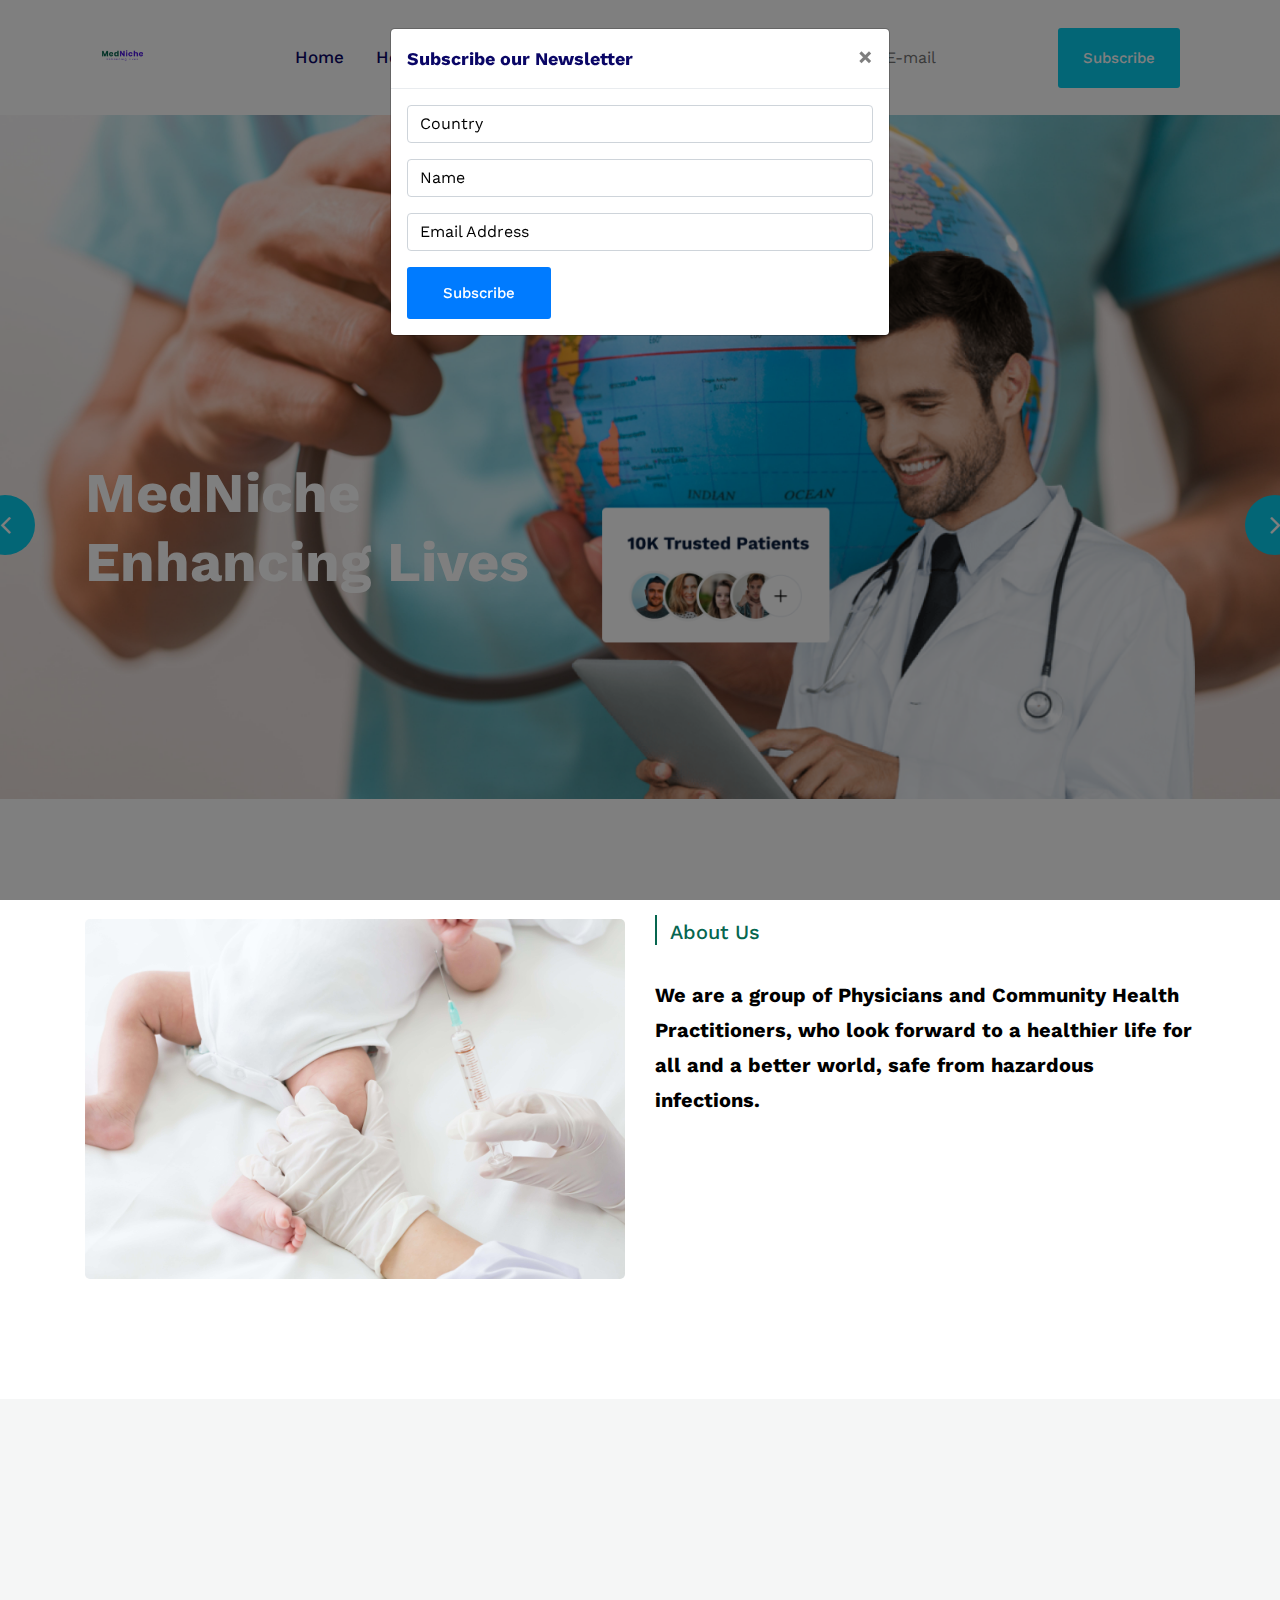
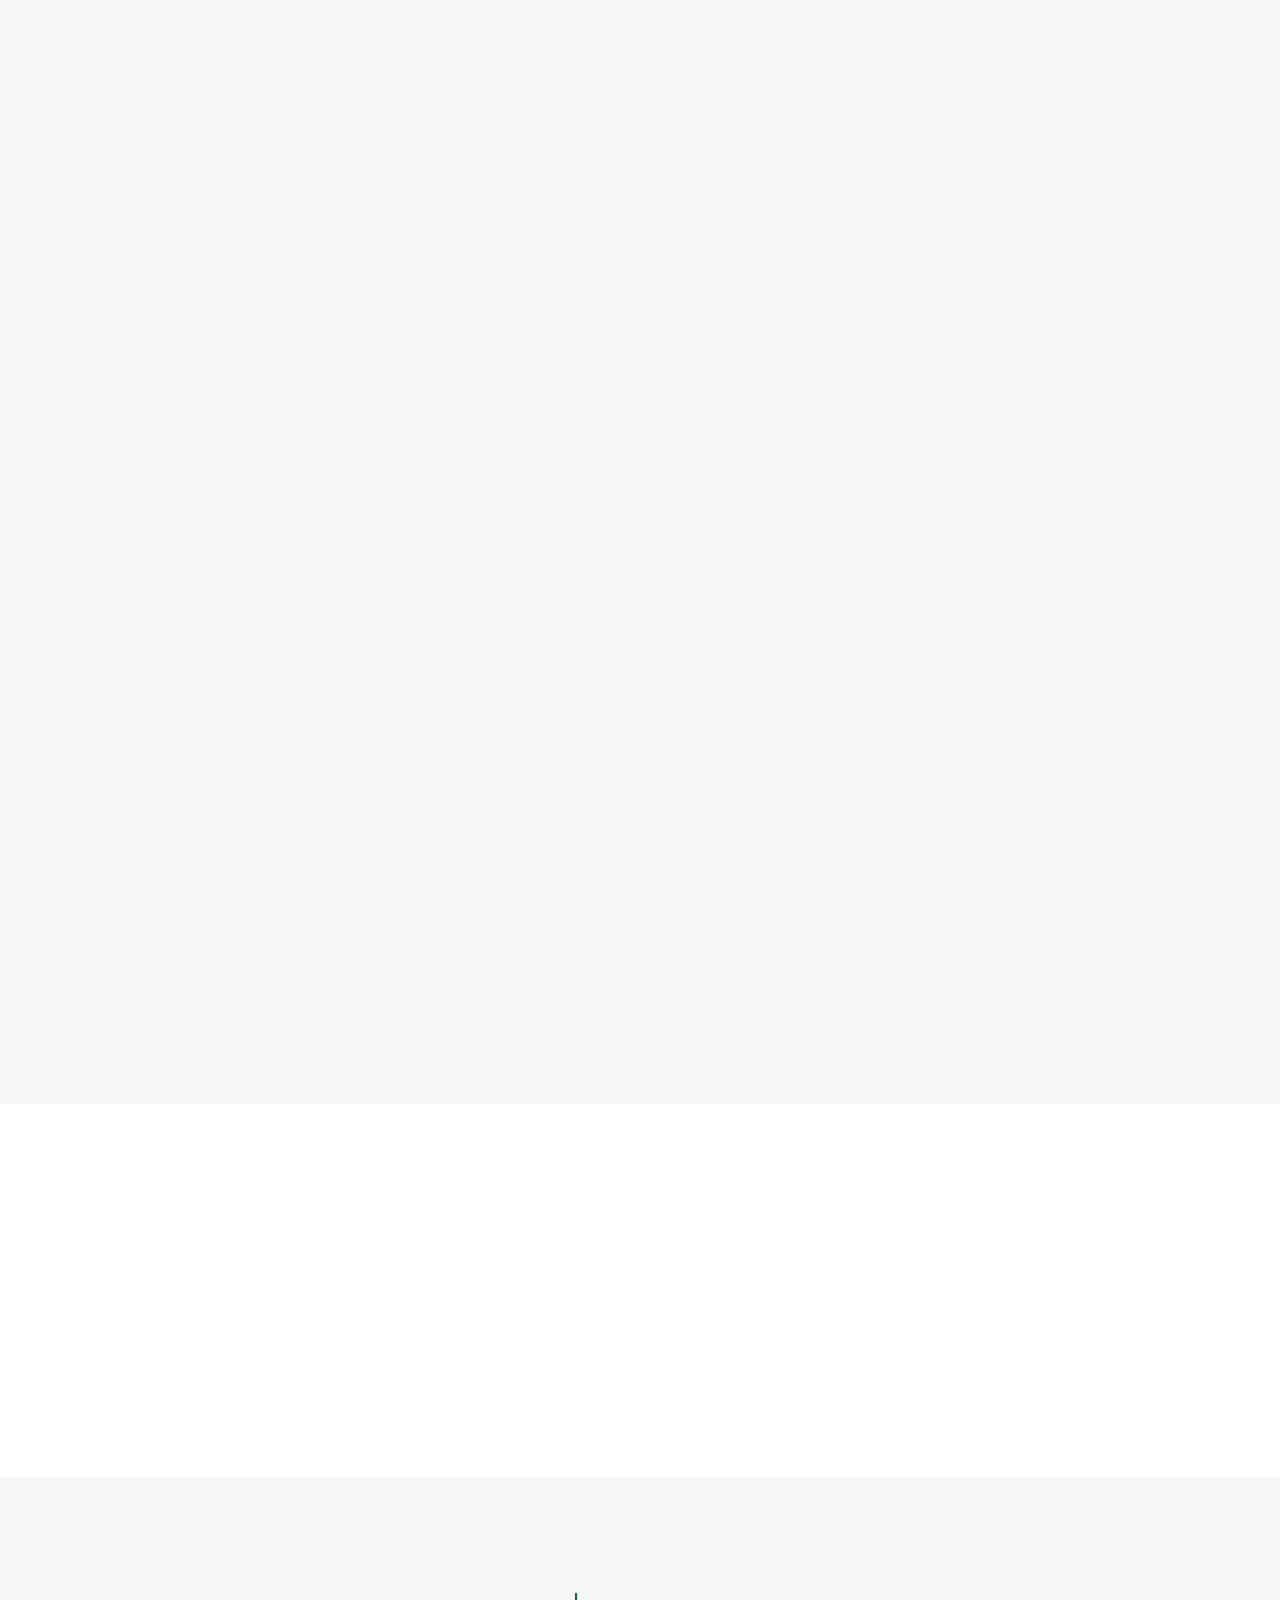
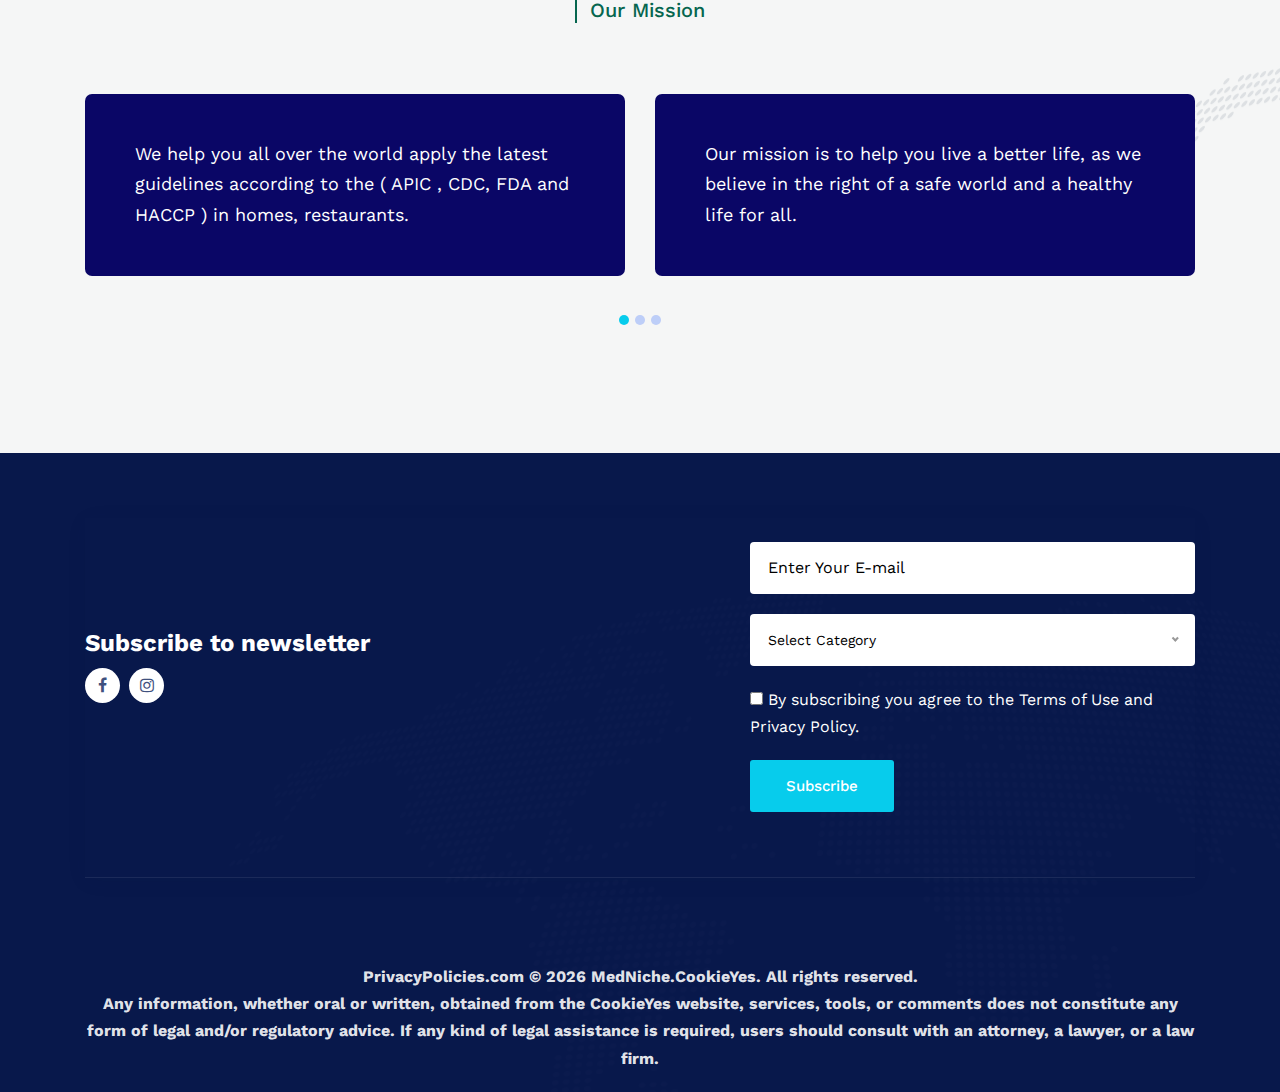
<file: index.html>
<!DOCTYPE html>
<html lang="zxx">

<head>
    <meta charset="UTF-8">
    <meta name="viewport" content="width=device-width, initial-scale=1.0">
    <meta http-equiv="X-UA-Compatible" content="IE=edge" />
    <meta http-equiv="X-UA-Compatible" content="ie=edge">
    <title>MedNiche - Enhancing Lives</title>
    <link rel=icon href="assets/img/Logo (2).png" sizes="20x20" type="image/png">

    <!-- Stylesheet -->
    <link href="https://unpkg.com/aos@2.3.1/dist/aos.css" rel="stylesheet">
    <!-- <link rel="stylesheet" href="https://stackpath.bootstrapcdn.com/bootstrap/4.5.0/css/bootstrap.min.css"> -->
    <link rel="stylesheet" href="assets/css/vendor.css">
    <link rel="stylesheet" href="assets/css/style.css">
    <link rel="stylesheet" href="assets/css/responsive.css">

</head>

<body>


    <div id="myModal" class="modal fade">
      <div class="modal-dialog">
          <div class="modal-content">
              <div class="modal-header">
                  <h5 class="modal-title">Subscribe our Newsletter</h5>
                  <button type="button" class="close" data-dismiss="modal">&times;</button>
              </div>
              <div class="modal-body">
                  <form>
                      <div class="form-group">
                          <input type="text" class="form-control" placeholder="Country">
                      </div>
                      <div class="form-group">
                        <input type="text" class="form-control" placeholder="Name">
                    </div>
                      <div class="form-group">
                          <input type="email" class="form-control" placeholder="Email Address">
                      </div>
                      <button type="submit" class="btn btn-primary">Subscribe</button>
                  </form>
              </div>
          </div>
      </div>
  </div>
    <!-- preloader area end -->

    <!-- navbar start -->
    <div class="navbar-area">
        <!-- navbar top start -->
        <nav class="navbar navbar-area-1 navbar-area navbar-expand-lg">
            <div class="container nav-container">
                <div class="responsive-mobile-menu">
                    <button class="menu toggle-btn d-block d-lg-none" data-target="#edumint_main_menu"
                        aria-expanded="false" aria-label="Toggle navigation">
                        <span class="icon-left"></span>
                        <span class="icon-right"></span>
                    </button>
                </div>
                <div class="logo">
                    <a href="index.html"><img src="assets/img/Logo (2).png" style="height:75px;" alt="img"></a>
                </div>
                <div class="nav-left-part">

                </div>
                <div class="collapse navbar-collapse" id="edumint_main_menu">
                    <ul class="navbar-nav menu-open text-right">
                        <li><a href="index.html">Home</a></li>
                        <li><a href="about.html">Healthcare Marketing</a></li>
                        <li><a href="blog.html">Blog</a></li>
                        <li><a href="contact.html">Contact Us</a></li>
                    </ul>
                    <div class="col-xl-5 col-lg-6 align-self-center">
                        <div class="single-subscribe-inner style-two">
                            <input type="text" placeholder="Enter Your E-mail">
                            <button class="btn btn-base">Subscribe</button>
                        </div>
                    </div>
                </div>
            </div>
        </nav>
    </div>
    <!-- navbar end -->

    <!-- banner start -->
    <div class="banner-area banner-area-1"
        style="background-image: url('assets/img/vecteezy_doctor-holding-a-stethoscope-to-a-world-globe-concept_2073441.jpg');">
        <div class="container">
            <div class="row">
                <div class="col-12">
                    <div class="banner-slider owl-carousel">
                        <div class="item">
                            <div class="row justify-content-center">
                                <div class="col-xl-5 col-lg-7 align-self-center">
                                    <div class="banner-inner style-white text-center text-lg-left">
                                        <h1 class="b-animate-2 title" style="font-size: 56px;">MedNiche Enhancing Lives
                                        </h1>
                                    </div>
                                </div>
                                <div class="col-xl-7 col-lg-5 col-md-6 col-11 mt-5 mt-lg-0">
                                    <div class="thumb">
                                        <img src="assets/img/banner/2.png" alt="img">
                                    </div>
                                </div>
                            </div>
                        </div>
                        <div class="item">
                            <div class="row justify-content-center">
                                <div class="col-xl-5 col-lg-7 align-self-center">
                                    <div class="banner-inner style-white text-center text-lg-left">
                                        <h1 class="b-animate-2 title">Give Your Body Some Love</h1>
                                    </div>
                                </div>
                                <div class="col-xl-7 col-lg-5 col-md-6 col-11 mt-5 mt-lg-0">
                                    <div class="thumb">
                                        <img src="assets/img/banner/2.png" alt="img">
                                    </div>
                                </div>
                            </div>
                        </div>
                    </div>
                </div>
            </div>
        </div>
    </div>
    <!-- banner end -->

    <!-- about area start -->
    <div class="about-area bg-relative pd-top-120 pd-bottom-120">
        <div class="container">
            <div class="about-area-inner">
                <div class="row">
                    <div class="col-lg-6 col-md-11">
                        <div class="about-thumb-wrap about-left-thumb">
                            <img class="img-2"
                                src="assets/img/vecteezy_vaccination-hepatitis-b-virus-for-child-baby_2932566.jpg"
                                alt="img">
                        </div>
                    </div>
                    <div class="col-lg-6 mt-4 mt-lg-0">
                        <div class="about-inner-wrap">
                            <div class="section-title mb-0">
                                <h4 class="sub-title left-line">About Us</h4>
                                <h4 class="content" style="color: #000;line-height: 35px;">We are a group of Physicians and Community Health Practitioners, who
                                    look forward to a healthier life for all and a better world, safe from hazardous
                                    infections.</h4>
                            </div>
                        </div>
                    </div>
                </div>
            </div>
        </div>
    </div>
    <!-- about area end -->
    <!--blog-area start-->
    <div class="blog-area bg-gray pd-top-110 pd-bottom-90">
        <div class="container" data-aos="fade-up">
            <div class="row justify-content-center">
                <div class="col-xl-6 col-lg-9 col-md-11">
                    <div class="section-title text-center">
                        <h3 class="sub-title left-line">Our Categories</h3>
                        <h2 class="title">Every single day update here</h2>
                    </div>
                </div>
            </div>
            <div class="row justify-content-center">
                <div class="col-lg-6 col-md-6">
                    <div class="single-blog-inner">
                        <div class="thumb">
                            <img src="assets/img/pexels-asad-photo-maldives-1268855.jpg"
                                alt="img">
                        </div>
                        <div class="details">
                            <h4 class="text-center" style="font-size: 18px;"><a href="blog-details.html">Travel Health &
                                    Medical Tourism</a></h4>
                            <a class="btn-arrow" href="blog.html"><i class="fa fa-angle-right"></i></a>
                        </div>
                    </div>
                </div>
                <div class="col-lg-6 col-md-6">
                    <div class="single-blog-inner">
                        <div class="thumb">
                            <img src="assets/img/beauty.jpeg"alt="img">
                        </div>
                        <div class="details">
                            <h4 class="text-center"><a href="blog-details.html">Beauty</a></h4>
                            <a class="btn-arrow" href="blog.html"><i class="fa fa-angle-right"></i></a>
                        </div>
                    </div>
                </div>
                <div class="col-lg-6 col-md-6">
                    <div class="single-blog-inner">
                        <div class="thumb">
                            <img src="assets/img/vecteezy_doctor-or-scientist-using-vaccines-to-fight-covid-19-and-other-diseases_2183085.jpg"
                                alt="img">
                        </div>
                        <div class="details">
                            <h4 class="text-center"><a href="blog-details.html">Control & Prevent Infections</a></h4>
                            <a class="btn-arrow" href="blog.html"><i class="fa fa-angle-right"></i></a>
                        </div>
                    </div>
                </div>
                <div class="col-lg-6 col-md-6">
                    <div class="single-blog-inner">
                        <div class="thumb">
                            <img src="assets/img/vecteezy_happy-young-woman-shows-her-muscles-isolated-on-white-background-strength-and-power-concept_3542221.jpg"
                                alt="img">
                        </div>
                        <div class="details">
                            <h4 class="text-center"><a href="blog-details.html">Health</a></h4>
                            <a class="btn-arrow" href="blog.html"><i class="fa fa-angle-right"></i></a>
                        </div>
                    </div>
                </div>
            </div>
        </div>
    </div>
    <!--blog-area end-->
    <!-- Our Vision start -->
    <div class="testimonial-area pd-top-120 pd-bottom-90">
        <div class="container" data-aos="flip-up">
            <div class="row justify-content-center">
                <div class="col-xl-6 col-lg-9 col-md-11">
                    <div class="section-title text-center">
                        <h4 class="sub-title left-line">Our Vision</h4>
                        <h3 class="title">To enhance lives at a global level to create a better, healthier world for all.</h3>
                    </div>
                </div>
            </div>
        </div>
    </div>
    <!-- Our Vision area end -->

    <!-- Our Mission Start -->
    <div class="testimonial-area pd-top-120 pd-bottom-120" style="background-image: url('assets/img/bg/1.png');">
        <div class="container">
            <div class="row justify-content-center">
                <div class="col-xl-4 col-md-7">
                    <div class="section-title text-center">
                        <h4 class="sub-title left-line">Our Mission</h4>
                    </div>
                </div>
            </div>
            <div class="testimonial-slider-2 slider-control-dots owl-carousel">
                <div class="item">
                    <div class="single-testimonial-inner">
                        <p style="color: #fff;">We help you all over the world apply the latest guidelines according to the ( APIC , CDC, FDA
                            and HACCP ) in homes, restaurants.</p>
                    </div>
                </div>
                <div class="item">
                    <div class="single-testimonial-inner">
                        <p style="color: #fff;">Our mission is to help you live a better life, as we believe in the right of a safe world and
                            a healthy life for all.</p>
                    </div>
                </div>
                <div class="item">
                    <div class="single-testimonial-inner">
                        <p style="color: #fff;">We help you enhance your body-mind relationship, by improving your food, exercise, activity
                            and life style.</p>
                    </div>
                </div>
                <div class="item">
                    <div class="single-testimonial-inner">
                        <p style="color: #fff;">We help ensure safe food, safe water, safe air and safe contact.</p>
                    </div>
                </div>
                <div class="item">
                    <div class="single-testimonial-inner">
                        <p style="color: #fff;">Helping healthcare organizations achieve their mission to a better world full of health.</p>
                    </div>
                </div>
            </div>
        </div>
    </div>
    <!-- Our Mission End -->

    <!-- footer area start -->
    <footer class="footer-area bg-overlay" style="background-image: url('assets/img/bg/3.png');">
        <div class="container">
            <div class="subscribe-area-inner style-white pl-0 pr-0 pt-0">
                <div class="row">
                    <div class="col-xl-7 col-lg-6 align-self-center mb-4 mb-lg-0">
                        <h3>Subscribe to newsletter</h3>
                        <ul class="social-media">
                            <li>
                                <a class="btn-base-m" href="https://www.facebook.com/MedNiche22/">
                                    <i class="fa fa-facebook"></i>
                                </a>
                            </li>
                            <li>
                                <a class="btn-base-m" href="https://www.instagram.com/medniche/">
                                    <i class="fa fa-instagram"></i>
                                </a>
                            </li>
                        </ul>
                    </div>
                    <div class="col-xl-5 col-lg-6 align-self-center">
                        <form class="mt-5 mt-md-4">
                            <div class="row">
                                <div class="col-lg-12">
                                    <div class="single-input-inner">
                                        <input type="text" placeholder="Enter Your E-mail" required>
                                    </div>
                                </div>
                                <div class="col-12">
                                    <div class="single-select-inner" style="color: #000;">
                                        <select class="single-select">
                                            <option>Select Category</option>
                                            <option>Travel Health & Medical Tourism</option>
                                            <option>Beauty</option>
                                            <option>Control & Prevent Infections</option>
                                            <option>Health</option>
                                        </select>
                                    </div>
                                </div>
                                <div class="col-lg-12">
                                    <input type="checkbox">
                                    <label style="display:inline;color: #fff;">By subscribing you agree to the Terms of Use and
                                        Privacy Policy.</label><br>
                                </div>
                                <div class="col-12">
                                    <button class="btn btn-base" style="margin-top: 20px;">Subscribe</button>
                                </div>
                            </div>
                        </form>
                    </div>
                </div>
            </div>
        </div>
        <div class="footer-bottom text-center">
            <div class="container">
                <div class="row">
                    <div class="col-md-12 align-self-center">
                        <p>PrivacyPolicies.com ©
                            <script>
                                document.write(new Date().getFullYear());
                            </script> MedNiche.CookieYes. All rights reserved.
                        </p>
                        <p class="text-center">Any information, whether oral or written, obtained from the CookieYes
                            website, services, tools, or comments does not constitute any form of legal and/or
                            regulatory advice. If any kind of legal assistance is required, users should consult with an
                            attorney, a lawyer, or a law firm.</p>
                    </div>
                </div>
            </div>
        </div>
    </footer>
    <!-- footer area end -->

    <!-- back to top area start -->
    <div class="back-to-top">
        <span class="back-top"><i class="fa fa-angle-up"></i></span>
    </div>
    <!-- back to top area end -->


    <!-- all plugins here -->
    <script src="https://unpkg.com/aos@2.3.1/dist/aos.js"></script>
    <script src="https://code.jquery.com/jquery-3.5.1.min.js"></script>
    <script src="https://stackpath.bootstrapcdn.com/bootstrap/4.5.0/js/bootstrap.min.js"></script>
    <script src="assets/js/vendor.js"></script>
    <!-- main js  -->
    <script src="assets/js/main.js"></script>
    <!-- <script src="assets/js/main2.js"></script> -->
    <script src="assets/js/jquery.animatedheadline.min.js"></script>


</body>
</html>
</file>
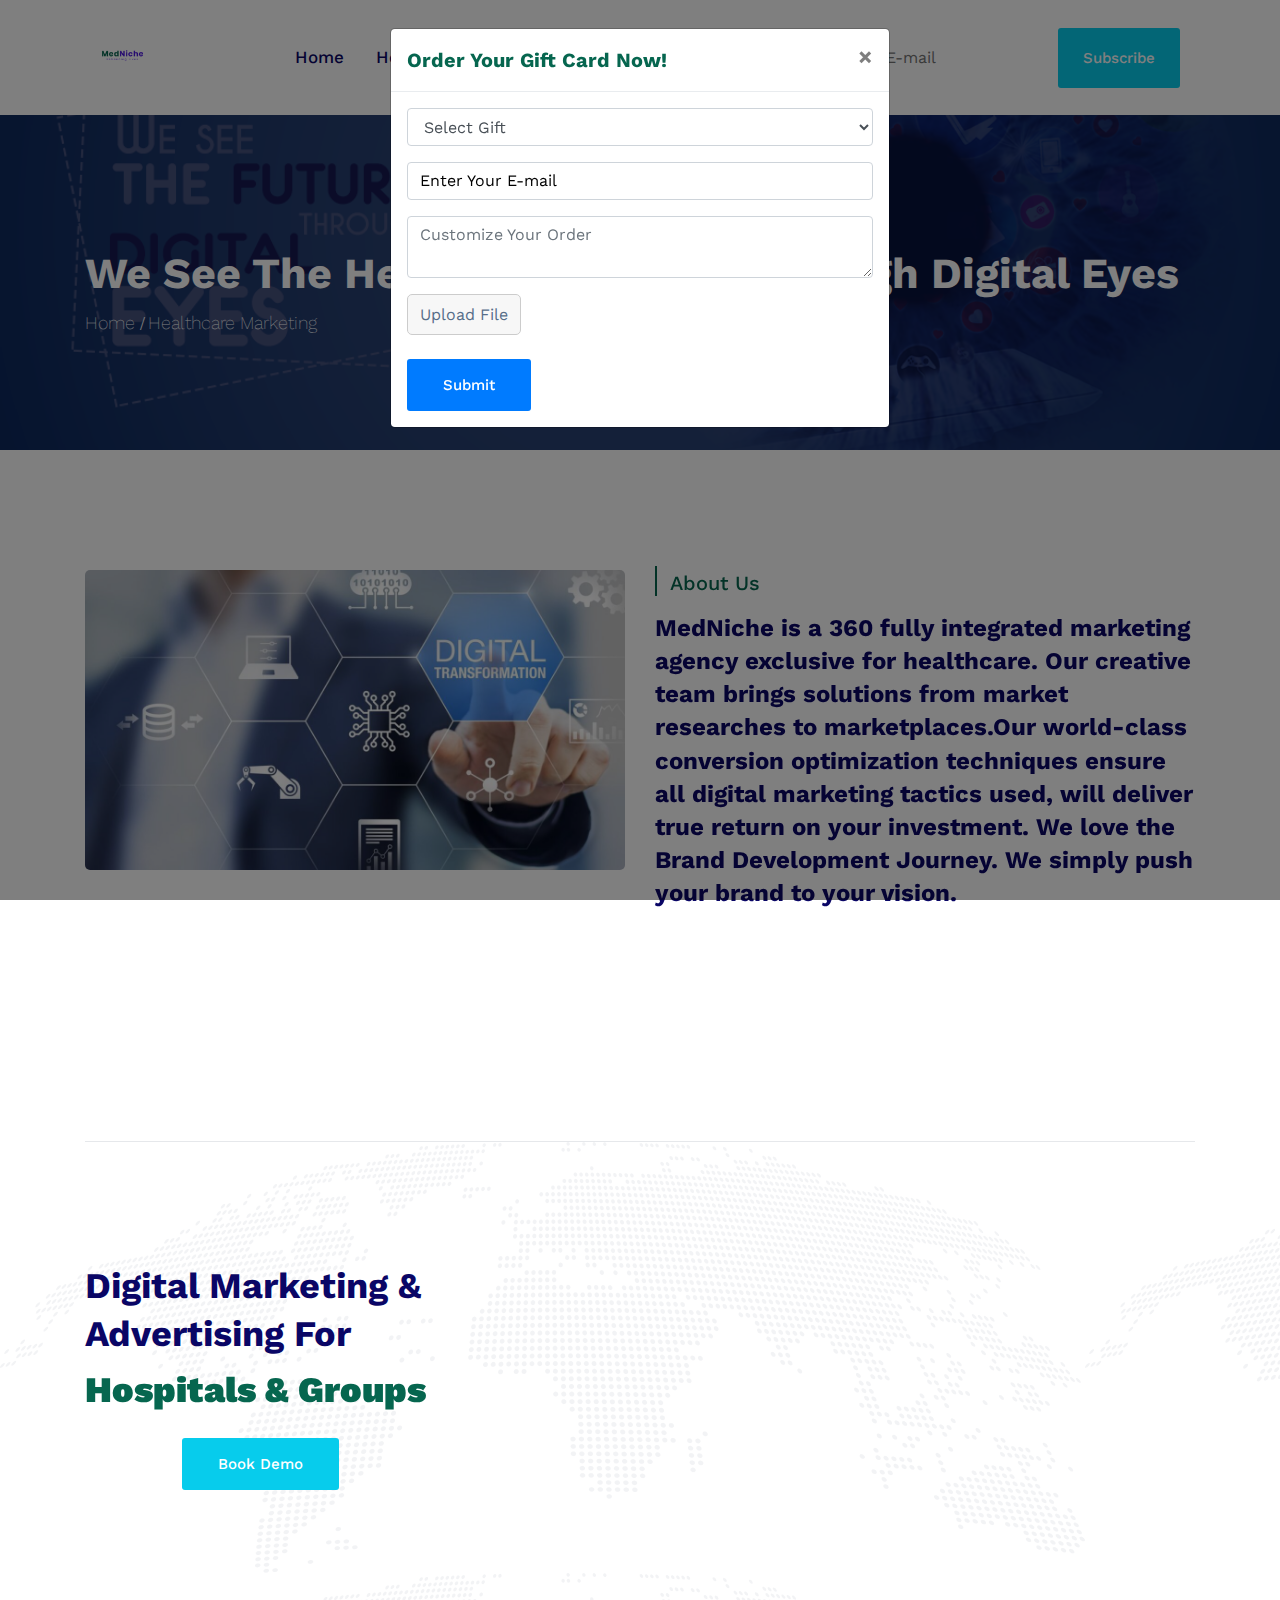
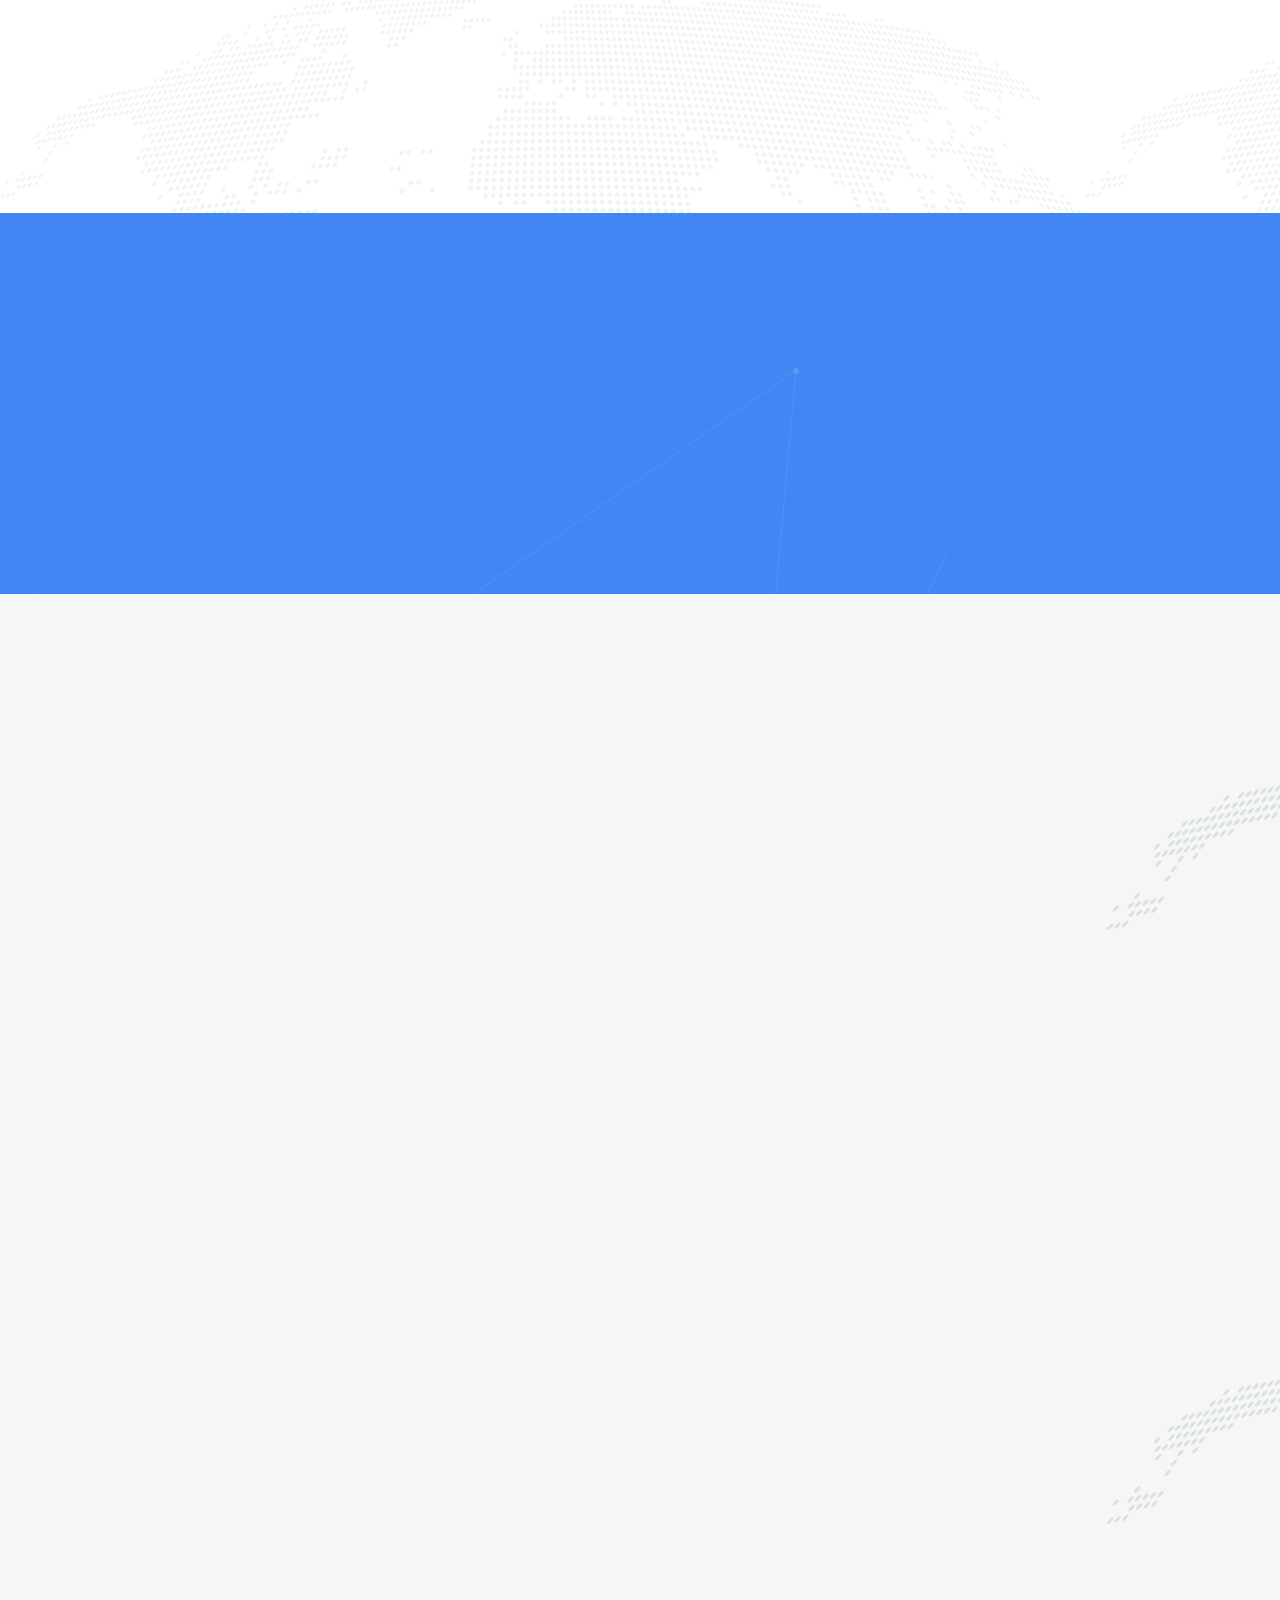
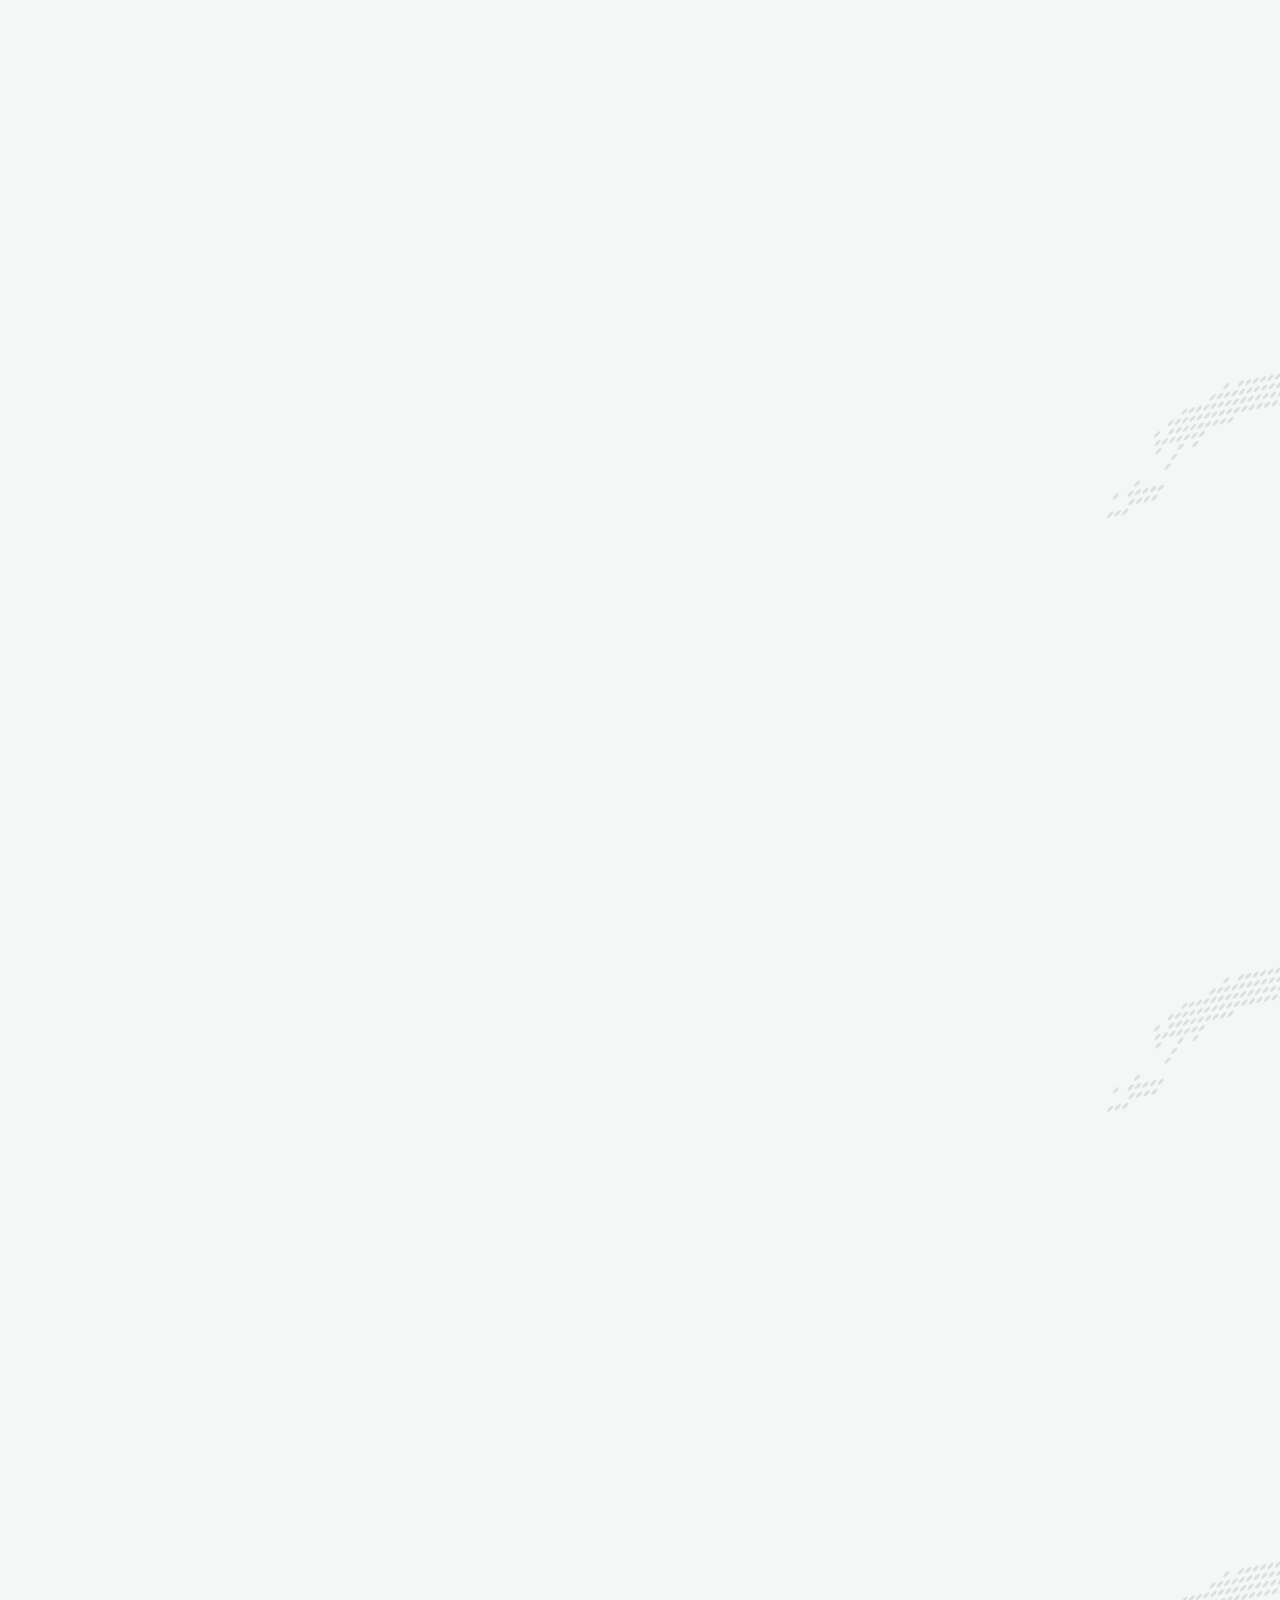
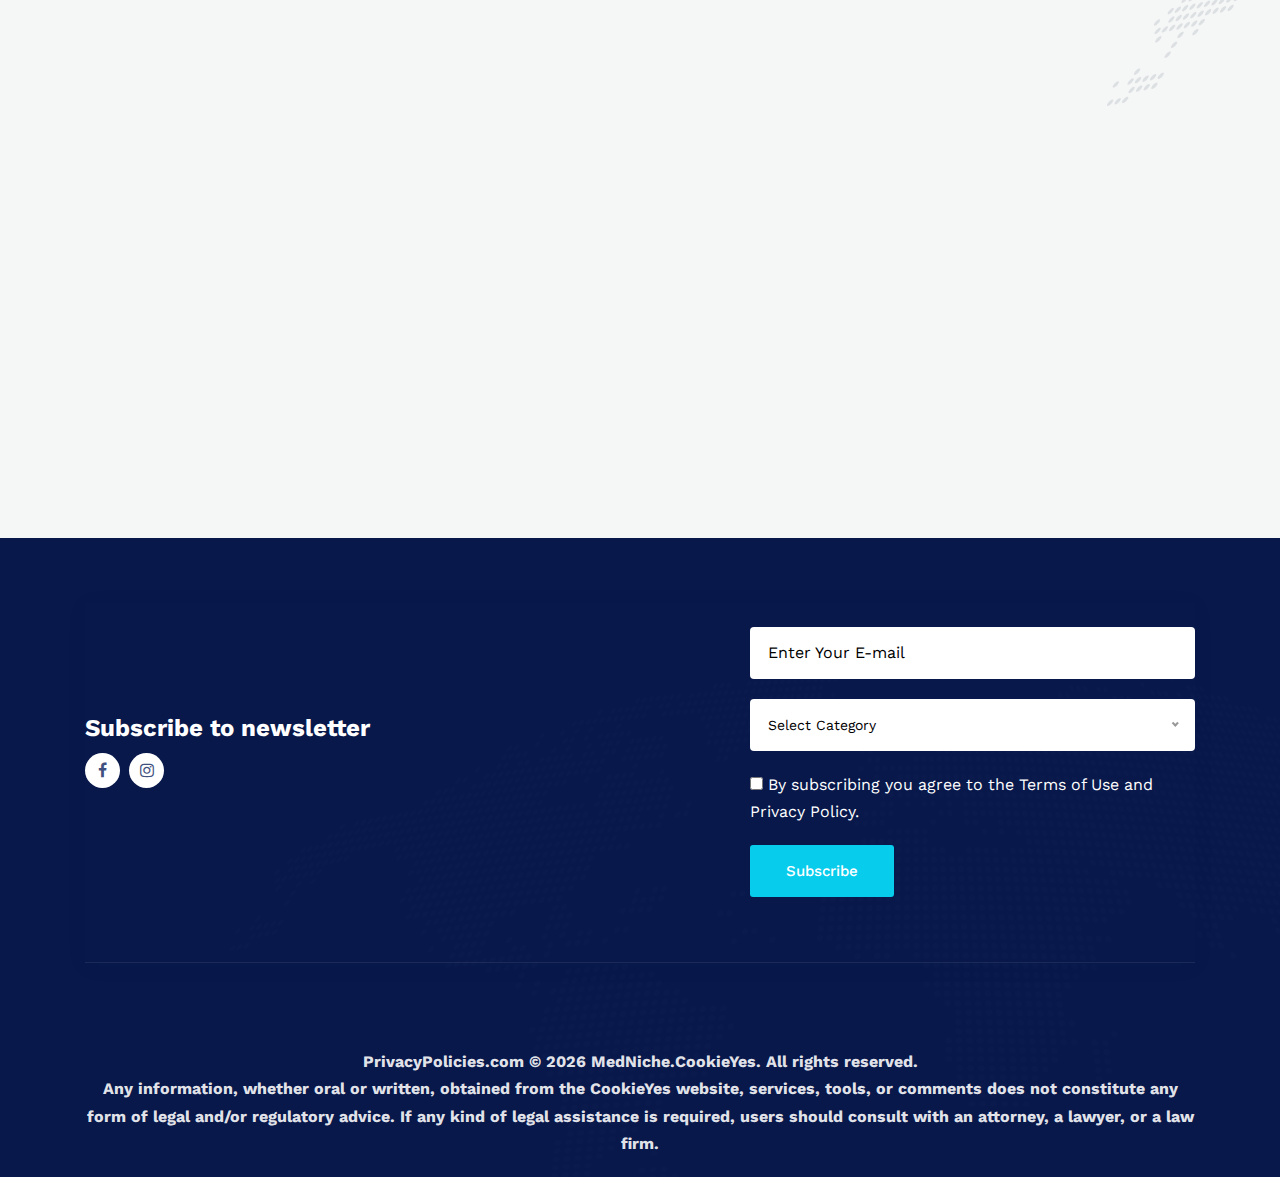
<file: about.html>
<!DOCTYPE html>
<html lang="zxx">

<head>
    <meta charset="UTF-8">
    <meta name="viewport" content="width=device-width, initial-scale=1.0">
    <meta http-equiv="X-UA-Compatible" content="IE=edge" />
    <meta http-equiv="X-UA-Compatible" content="ie=edge">
    <title>MedNiche - Enhancing Lives</title>
    <link rel=icon href="assets/img/Logo (2).png" sizes="20x20" type="image/png">

    <!-- Stylesheet -->
    <link href="https://unpkg.com/aos@2.3.1/dist/aos.css" rel="stylesheet">
    <link rel="stylesheet" href="assets/css/jquery.animatedheadline.css">
    <!-- <link rel="stylesheet" href="https://stackpath.bootstrapcdn.com/bootstrap/4.5.0/css/bootstrap.min.css"> -->
    <link rel="stylesheet" href="assets/css/vendor.css">
    <link rel="stylesheet" href="assets/css/style.css">
    <link rel="stylesheet" href="assets/css/responsive.css">

</head>

<body>

    <!-- preloader area end -->
    <div id="myModal" class="modal fade">
        <div class="modal-dialog">
            <div class="modal-content">
                <div class="modal-header">
                    <h4 class="modal-title" style="color: #06664F;">Order Your Gift Card Now!</h4>
                    <button type="button" class="close" data-dismiss="modal">&times;</button>
                </div>
                <div class="modal-body">
                    <form>
                        <div class="form-group">
                            <select class="form-control" required>
                                <option>Select Gift</option>
                                <option>Baby Wishes</option>
                                <option>Back to School</option>
                                <option>Birthday</option>
                                <option>Congratulations</option>
                                <option>Easter</option>
                                <option>Eid</option>
                                <option>Father’s Day</option>
                                <option>Friendship</option>
                                <option>Get Well</option>
                                <option>Graduation</option>
                                <option>Halloween</option>
                                <option>Just Because</option>
                                <option>Mother’s Day</option>
                                <option>New Year's</option>
                                <option>Thank You & Appreciation</option>
                                <option>Thanksgiving</option>
                                <option>Valentine’s Day</option>
                                <option>Wedding</option>
                                <option>Winter</option>
                                <option>Workplace</option>
                            </select>
                        </div>
                        <div class="form-group">
                            <input type="text" class="form-control" placeholder="Enter Your E-mail" required>
                        </div>
                        <div class="form-group">
                            <textarea placeholder="Customize Your Order" class="form-control" required></textarea>
                        </div>
                        <div class="form-group">
                            <label for="choose-file" class="custom-file-upload" id="choose-file-label">
                                Upload File
                            </label>
                            <input name="uploadDocument" type="file" id="choose-file" accept=".jpg,.jpeg,.pdf,doc,docx,application/msword,.png" style="display: none;" />
                        </div>
                        <button type="submit" class="btn btn-primary">Submit</button>
                    </form>
                </div>
            </div>
        </div>
    </div>
    <!-- navbar start -->
    <div class="navbar-area">
        <!-- navbar top start -->
        <nav class="navbar navbar-area-1 navbar-area navbar-expand-lg">
            <div class="container nav-container">
                <div class="responsive-mobile-menu">
                    <button class="menu toggle-btn d-block d-lg-none" data-target="#edumint_main_menu" aria-expanded="false" aria-label="Toggle navigation">
                        <span class="icon-left"></span>
                        <span class="icon-right"></span>
                    </button>
                </div>
                <div class="logo">
                    <a href="index.html"><img src="assets/img/Logo (2).png" style="height:75px;" alt="img"></a>
                </div>
                <div class="nav-left-part">

                </div>
                <div class="collapse navbar-collapse" id="edumint_main_menu">
                    <ul class="navbar-nav menu-open text-right">
                        <li><a href="index.html">Home</a></li>
                        <li><a href="about.html">Healthcare Marketing</a></li>
                        <li><a href="blog.html">Blog</a></li>
                        <li><a href="contact.html">Contact Us</a></li>
                    </ul>
                    <div class="col-xl-5 col-lg-6 align-self-center">
                        <div class="single-subscribe-inner style-two">
                            <input type="text" placeholder="Enter Your E-mail">
                            <button class="btn btn-base">Subscribe</button>
                        </div>
                    </div>
                </div>
            </div>
        </nav>
    </div>
    <!-- navbar end -->

    <!-- breadcrumb start -->
    <div class="breadcrumb-area bg-overlay" style="background-image:url('assets/img/fb\ \(1\).png')">
        <div class="container">
            <div class="breadcrumb-inner">
                <div class="section-title mb-0">
                    <h2 class="page-title" style="font-size:43px ;">We See The Healthcare Future Through Digital Eyes</h2>
                    <ul class="page-list">
                        <li><a href="index.html">Home</a></li>
                        <li>Healthcare Marketing</li>
                    </ul>
                </div>
            </div>
        </div>
    </div>
    <!-- breadcrumb end -->

    <!-- about area start -->
    <div class="about-area bg-relative pd-top-120 pd-bottom-110">
        <div class="container" data-aos="fade-up" data-aos-anchor-placement="center-bottom">
            <div class="about-area-inner">
                <div class="row">
                    <div class="col-lg-6 col-md-11">
                        <div class="about-thumb-wrap about-left-thumb">
                            <img class="img-2" src="assets/img/https___specials.jpg" alt="img">
                        </div>
                    </div>
                    <div class="col-lg-6 mt-4 mt-lg-0">
                        <div class="about-inner-wrap">
                            <div class="section-title mb-0">
                                <h4 class="sub-title left-line">About Us</h4>
                                <h3 class="title">MedNiche is a 360 fully integrated marketing agency exclusive for healthcare. Our creative team brings solutions from market researches to marketplaces.Our world-class conversion optimization techniques ensure all digital marketing tactics used, will deliver true return on your investment. We love the Brand Development Journey. We simply push your brand to your vision.</h3>
                                <!-- <p class="content" style="color: #000; font-weight: bold;"></p> -->
                            </div>
                        </div>
                    </div>
                </div>
            </div>
        </div>
    </div>
    <div class="col-12" data-aos="fade-down-left">
        <div class="section-title text-center">
            <h2 class="text-center content b-animate-3" style="background-color: blue; color: #fff;">Digitize Your Healthcare Entity</h2>
        </div>
    </div>
    <!-- about area end -->

    <div class="container">
        <div class="botder-top-1"></div>
    </div>
    <div class="testimonial-area pd-top-120 pd-bottom-90" style="background-image: url('assets/img/bg/4.png');">
        <div class="container">
            <div class="row">
                <div class="col-xl-4 col-lg-5 col-md-11">
                    <section class="title">
                        <h2>Digital Marketing & Advertising For</h2>
                    </section>

                    <!-- Rotate -->
                    <section class="intro animate-rotate-1">
                        <h2 class="ah-headline text-center">
                            <span class="ah-words-wrapper" style="color: #06664F;">
                                <b class="is-visible">Hospitals & Groups</b>
                                <b>Medical Centers</b>
                                <b>Doctors</b>
                                <b>Dentists</b>
                                <b>Plastic Surgery & Cosmetics</b>
                                <b>Bariatric Surgery</b>
                                <b>Pharmaceutical Industry</b>
                                <b>Nutrition & Wellness</b>
                            </span>
                        </h2>
                    </section>

                    <div class="btn-wrap text-center mt-4">
                        <a class="btn btn-base smoothscroll" href="#steps-form">Book Demo</a>
                    </div>
                </div>
                <div class="col-lg-6 offset-xl-2 offset-lg-1" data-aos="fade-up-left">
                    <div class="item">
                        <div class="single-testimonial-inner">
                            <div class="section-title text-center">
                                <h4 class="sub-title left-line" style="color: #2debbd;">Professional Team</h4>
                                <p style="line-height: 35px; color:#fff ;">Everyone on our team is a healthcare specialist. We leverage branding, big data & business analysis, digital transformation and marketing experience – with Fortune Companies and Iconic Brands – to help Small to Midsized
                                    healthcare organizations, Nonprofits and Startups stand out, look better and exponentially increase revenue.
                                </p>
                            </div>
                        </div>
                    </div>
                </div>
            </div>
        </div>
    </div>
    <!--work-process-area start-->
    <div class="video-area about-right-bg-half pd-top-120 pd-bottom-120" style="background-image: url('assets/img/about/4.png');">
        <div class="container">
            <div class="row ">
                <div class="col-lg-6 text-lg-left text-center" data-aos="fade-down-right">
                    <div class="section-title mb-0 style-white">
                        <h3 class="sub-title left-line"> Our Vision</h3>
                        <p class="content">To help healthcare entrepreneurs all over the world, achieve their business goals and making their vision real.</p>
                    </div>
                </div>
                <div class="col-lg-6 text-lg-left text-center" data-aos="fade-down-left">
                    <div class="section-title mb-0 style-white">
                        <h4 class="sub-title left-line"> Our Mission</h4>
                        <p class="content">To help digitize the healthcare system worldwide, to make it easy for patients reach their targeted healthcare provider in the world in a time effective manner.
                        </p>
                    </div>
                </div>
            </div>
        </div>
    </div>
    <!--work-process-area end-->

    <!-- Start Services -->
    <form id="steps-form">
        <h3></h3>
        <section class="service-area pd-top-120 pd-bottom-90" data-aos="fade-up" style="background-image: url('assets/img/bg/1.png');">
            <div class="container">
                <div class="row justify-content-center">
                    <div class="col-lg-8">
                        <div class="section-title text-center">
                            <h4 class="sub-title left-line">Our Services</h4>
                        </div>
                    </div>
                    <div class="col-lg-8">
                        <div class="section-title text-center">
                            <h5 style="color: #000;">What services are you interested in?</h5>
                        </div>
                    </div>
                </div>
                <div class="row justify-content-center service">
                    <div class="col-lg-4 col-md-6 form-check-holder">
                        <input type="checkbox" name="interests[]" id="branding">
                        <label class="single-intro-inner stepper style-2 text-center" for="branding">
                            <div class="details">
                                <h4>Branding & Reputation Management</h4>
                            </div>
                        </label>
                    </div>
                    <div class="col-lg-4 col-md-6 form-check-holder">
                        <input type="checkbox" name="interests[]" id="marketing">
                        <label class="single-intro-inner stepper style-2 text-center" for="marketing">
                            <div class="details">
                                <h4>Social Media Marketing</h4>
                            </div>
                        </label>
                    </div>
                    <div class="col-lg-4 col-md-6 form-check-holder">
                        <input type="checkbox" name="interests[]" id="medical">
                        <label class="single-intro-inner stepper style-2 text-center" for="medical">
                            <div class="details">
                                <h4>Medical SEO & Voice Search Optimization</h4>
                            </div>
                        </label>
                    </div>
                    <div class="col-lg-4 col-md-6 form-check-holder">
                        <input type="checkbox" name="interests[]" id="content">
                        <label class="single-intro-inner stepper style-2 text-center" for="content">
                            <div class="details">
                                <h4>Content Marketing</h4>
                            </div>
                        </label>
                    </div>
                    <div class="col-lg-4 col-md-6 form-check-holder">
                        <input type="checkbox" name="interests[]" id="email-market">
                        <label class="single-intro-inner stepper style-2 text-center" for="email-market">
                            <div class="details">
                                <h4>Email Marketing</h4>
                            </div>
                        </label>
                    </div>
                    <div class="col-lg-4 col-md-6 form-check-holder">
                        <input type="checkbox" name="interests[]" id="digital">
                        <label class="single-intro-inner stepper style-2 text-center" for="digital">
                            <div class="details">
                                <h4>Digital Advertising</h4>
                            </div>
                        </label>
                    </div>
                    <div class="col-lg-4 col-md-6 form-check-holder">
                        <input type="checkbox" name="interests[]" id="video-market">
                        <label class="single-intro-inner stepper style-2 text-center" for="video-market">
                            <div class="details">
                                <h4>Video Marketing</h4>
                            </div>
                        </label>
                    </div>
                    <div class="col-lg-4 col-md-6 form-check-holder">
                        <input type="checkbox" name="interests[]" id="copyright-inp">
                        <label class="single-intro-inner stepper style-2 text-center" for="copyright-inp">
                            <div class="details">
                                <h4>Copywriting</h4>
                            </div>
                        </label>
                    </div>
                    <div class="col-lg-4 col-md-6 form-check-holder">
                        <input type="checkbox" name="interests[]" id="web-host">
                        <label class="single-intro-inner stepper style-2 text-center" for="web-host">
                            <div class="details">
                                <h4>Web Hosting</h4>
                            </div>
                        </label>
                    </div>
                    <div class="col-lg-4 col-md-6 form-check-holder">
                        <input type="checkbox" name="interests[]" id="web-design">
                        <label class="single-intro-inner stepper style-2 text-center" for="web-design">
                            <div class="details">
                                <h4>Web Design & Development</h4>
                            </div>
                        </label>
                    </div>
                    <div class="col-lg-4 col-md-6 form-check-holder">
                        <input type="checkbox" name="interests[]" id="software-design">
                        <label class="single-intro-inner stepper style-2 text-center" for="software-design">
                            <div class="details">
                                <h4>Software Design& Development</h4>
                            </div>
                        </label>
                    </div>
                </div>
            </div>
        </section>
        <h3></h3>
        <section class="service-area pd-top-120 pd-bottom-90" data-aos="flip-up" style="background-image: url('assets/img/bg/1.png');">
            <div class="container">
                <div class="row justify-content-center">
                    <div class="col-lg-8">
                        <div class="section-title text-center">
                            <h5 style="color: #000;">What can we help with?</h5>
                        </div>
                    </div>
                </div>
                <div class="row justify-content-center service">
                    <div class="col-lg-4 col-md-6 form-check-holder">
                        <input type="checkbox" name="help_for[]" id="patient-ret">
                        <label class="single-intro-inner stepper style-2 text-center" for="patient-ret">
                            <div class="details">
                                <h4>Patient retention</h4>
                            </div>
                        </label>
                    </div>
                    <div class="col-lg-4 col-md-6 form-check-holder">
                        <input type="checkbox" name="help_for[]" id="new-patient">
                        <label class="single-intro-inner stepper style-2 text-center" for="new-patient">
                            <div class="details">
                                <h4>New Patient</h4>
                            </div>
                        </label>
                    </div>
                    <div class="col-lg-4 col-md-6 form-check-holder">
                        <input type="checkbox" name="help_for[]" id="know-work">
                        <label class="single-intro-inner stepper style-2 text-center" for="know-work">
                            <div class="details">
                                <h4>Knowing what’s working</h4>
                            </div>
                        </label>
                    </div>
                    <div class="col-lg-4 col-md-6 form-check-holder">
                        <input type="checkbox" name="help_for[]" id="reputation">
                        <label class="single-intro-inner stepper style-2 text-center" for="reputation">
                            <div class="details">
                                <h4>Reputation improvement</h4>
                            </div>
                        </label>
                    </div>

                    <div class="col-lg-4 col-md-6 form-check-holder">
                        <input type="checkbox" name="help_for[]" id="increase-rank">
                        <label class="single-intro-inner stepper style-2 text-center" for="increase-rank">
                            <div class="details">
                                <h4>Increase site rankings on search</h4>
                            </div>
                        </label>
                    </div>
                    <div class="col-lg-4 col-md-6 form-check-holder">
                        <input type="checkbox" name="help_for[]" id="market-strategy">
                        <label class="single-intro-inner stepper style-2 text-center" for="market-strategy">
                            <div class="details">
                                <h4>Marketing strategy</h4>
                            </div>
                        </label>
                    </div>
                    <div class="col-lg-4 col-md-6 form-check-holder">
                        <input type="checkbox" name="help_for[]" id="help_other">
                        <label class="single-intro-inner stepper style-2 text-center" for="help_other">
                            <div class="details">
                                <h4>Other</h4>
                            </div>
                        </label>
                    </div>
                </div>
            </div>
        </section>
        <h3></h3>
        <section class="service-area pd-top-120 pd-bottom-90" data-aos="flip-up" style="background-image: url('assets/img/bg/1.png');">
            <div class="container">
                <div class="row justify-content-center">
                    <div class="col-lg-8">
                        <div class="section-title text-center">
                            <h5 style="color: #000;">What is your monthly marketing budget? (including ad spend)</h5>
                        </div>
                    </div>
                </div>
                <div class="row justify-content-center service">
                    <div class="col-lg-4 col-md-6 form-check-holder">
                        <input type="checkbox" name="monthly_salary[]" id="less-3">
                        <label class="single-intro-inner stepper style-2 text-center" for="less-3">
                            <div class="details">
                                <h4>Less than $3,000</h4>
                            </div>
                        </label>
                    </div>
                    <div class="col-lg-4 col-md-6 form-check-holder">
                        <input type="checkbox" name="monthly_salary[]" id="bet-3-10">
                        <label class="single-intro-inner stepper style-2 text-center" for="bet-3-10">
                            <div class="details">
                                <h4>$3,000 - $10,000</h4>
                            </div>
                        </label>
                    </div>
                    <div class="col-lg-4 col-md-6 form-check-holder">
                        <input type="checkbox" name="monthly_salary[]" id="bet-10-25">
                        <label class="single-intro-inner stepper style-2 text-center" for="bet-10-25">
                            <div class="details">
                                <h4>$10,000 - $25,000</h4>
                            </div>
                        </label>
                    </div>
                    <div class="col-lg-4 col-md-6 form-check-holder">
                        <input type="checkbox" name="monthly_salary[]" id="bet-25-100">
                        <label class="single-intro-inner stepper style-2 text-center" for="bet-25-100">
                            <div class="details">
                                <h4>$25,000 - $100,000+</h4>
                            </div>
                        </label>
                    </div>
                </div>
            </div>
        </section>
        <h3></h3>
        <section class="service-area pd-top-120 pd-bottom-90" data-aos="flip-up" style="background-image: url('assets/img/bg/1.png');">
            <div class="container">
                <div class="row justify-content-center">
                    <div class="col-lg-8">
                        <div class="section-title text-center">
                            <h5 style="color: #000;">Number of physicians</h5>
                        </div>
                    </div>
                </div>
                <div class="row justify-content-center service">
                    <div class="col-lg-4 col-md-6 form-check-holder">
                        <input type="checkbox" name="number_physicians[]" id="bet-1-5">
                        <label class="single-intro-inner stepper style-2 text-center" for="bet-1-5">
                            <div class="details">
                                <h4>1-5</h4>
                            </div>
                        </label>
                    </div>
                    <div class="col-lg-4 col-md-6 form-check-holder">
                        <input type="checkbox" name="number_physicians[]" id="bet-5-10">
                        <label class="single-intro-inner stepper style-2 text-center" for="bet-5-10">
                            <div class="details">
                                <h4>5-10</h4>
                            </div>
                        </label>
                    </div>
                    <div class="col-lg-4 col-md-6 form-check-holder">
                        <input type="checkbox" name="number_physicians[]" id="bet-10-25">
                        <label class="single-intro-inner stepper style-2 text-center" for="bet-10-25">
                            <div class="details">
                                <h4>10-25</h4>
                            </div>
                        </label>
                    </div>
                    <div class="col-lg-4 col-md-6 form-check-holder">
                        <input type="checkbox" name="number_physicians[]" id="over-25">
                        <label class="single-intro-inner stepper style-2 text-center" for="over-25">
                            <div class="details">
                                <h4>25+</h4>
                            </div>
                        </label>
                    </div>
                </div>
            </div>
        </section>
        <h3></h3>
        <section class="service-area pd-top-120 pd-bottom-90 steps-text-section" data-aos="flip-up" style="background-image: url('assets/img/bg/1.png');">
            <div class="container">
                <div class="row justify-content-center">
                    <div class="col-lg-8">
                        <div class="section-title text-center">
                            <h5 style="color: #000;">Contact information</h5>
                        </div>
                    </div>
                </div>
                <div class="row justify-content-center service">
                    <div class="mt-5 mt-md-4">
                        <div class="row">
                            <div class="col-lg-6">
                                <div class="single-input-inner">
                                    <input type="text" name="First-Name-inp" placeholder="First Name" required>
                                </div>
                            </div>
                            <div class="col-lg-6">
                                <div class="single-input-inner">
                                    <input type="text" name="last-Name-inp" placeholder="Last Name" required>
                                </div>
                            </div>

                            <div class="col-12">
                                <div class="single-input-inner">
                                    <input type="number" name="Phone-inp" placeholder="Phone" required>
                                </div>
                            </div>
                            <div class="col-12">
                                <div class="single-input-inner">
                                    <input type="email" name="Email-inp" placeholder="Email" required>
                                </div>
                            </div>
                            <div class="col-12">
                                <div class="single-input-inner">
                                    <input type="text" name="Company-inp" placeholder="Company Name" required>
                                </div>
                            </div>
                            <div class="col-12">
                                <div class="single-select-inner" style="color: #000;">
                                    <select class="single-select" name="hear_about" required>
                                        <option>How Did You Hear About Us?</option>
                                        <option>Organic Search</option>
                                        <option>Patient Convert Podcast</option>
                                        <option>LinkedIn</option>
                                        <option>Advertisement</option>
                                        <option>Referral</option>
                                        <option>Other</option>
                                    </select>
                                </div>
                            </div>
                            <div class="col-12">
                                <div class="single-input-inner">
                                    <input type="text" name="Practice-inp" placeholder="Practice Specialty" required>
                                </div>
                            </div>
                            <div class="col-12">
                                <div class="single-input-inner">
                                    <input type="text" name="website-inp" placeholder="Website" required>
                                </div>
                            </div>
                        </div>
                    </div>
                </div>
            </div>
        </section>
    </form>

    <!-- End Services -->

    <!-- footer area start -->
    <footer class="footer-area bg-overlay" style="background-image: url('assets/img/bg/3.png');">
        <div class="container">
            <div class="subscribe-area-inner style-white pl-0 pr-0 pt-0">
                <div class="row">
                    <div class="col-xl-7 col-lg-6 align-self-center mb-4 mb-lg-0">
                        <h3>Subscribe to newsletter</h3>
                        <ul class="social-media">
                            <li>
                                <a class="btn-base-m" href="https://www.facebook.com/MedNiche22/">
                                    <i class="fa fa-facebook"></i>
                                </a>
                            </li>
                            <li>
                                <a class="btn-base-m" href="https://www.instagram.com/medniche/">
                                    <i class="fa fa-instagram"></i>
                                </a>
                            </li>
                        </ul>
                    </div>
                    <div class="col-xl-5 col-lg-6 align-self-center">
                        <form class="mt-5 mt-md-4">
                            <div class="row">
                                <div class="col-lg-12">
                                    <div class="single-input-inner">
                                        <input type="text" placeholder="Enter Your E-mail" required>
                                    </div>
                                </div>
                                <div class="col-12">
                                    <div class="single-select-inner" style="color: #000;">
                                        <select class="single-select">
                                            <option>Select Category</option>
                                            <option>Travel Health & Medical Tourism</option>
                                            <option>Beauty</option>
                                            <option>Control & Prevent Infections</option>
                                            <option>Health</option>
                                        </select>
                                    </div>
                                </div>
                                <div class="col-lg-12">
                                    <input type="checkbox">
                                    <label style="display:inline;color: #fff;">By subscribing you agree to the Terms of Use and
                                        Privacy Policy.</label><br>
                                </div>
                                <div class="col-12">
                                    <button class="btn btn-base" style="margin-top: 20px;">Subscribe</button>
                                </div>
                            </div>
                        </form>
                    </div>
                </div>
            </div>
        </div>
        <div class="footer-bottom text-center">
            <div class="container">
                <div class="row">
                    <div class="col-md-12 align-self-center">
                        <p>PrivacyPolicies.com ©
                            <script>
                                document.write(new Date().getFullYear());
                            </script> MedNiche.CookieYes. All rights reserved.
                        </p>
                        <p class="text-center">Any information, whether oral or written, obtained from the CookieYes website, services, tools, or comments does not constitute any form of legal and/or regulatory advice. If any kind of legal assistance is required, users should
                            consult with an attorney, a lawyer, or a law firm.</p>
                    </div>
                </div>
            </div>
        </div>
    </footer>
    <!-- footer area end -->

    <!-- back to top area start -->
    <div class="back-to-top">
        <span class="back-top"><i class="fa fa-angle-up"></i></span>
    </div>
    <!-- back to top area end -->


    <!-- all plugins here -->
    <script src="https://unpkg.com/aos@2.3.1/dist/aos.js"></script>
    <script src="https://code.jquery.com/jquery-3.5.1.min.js"></script>
    <!-- <script src="https://stackpath.bootstrapcdn.com/bootstrap/4.5.0/js/bootstrap.min.js"></script> -->
    <script src="assets/js/vendor.js"></script>
    <!-- main js  -->
    <script src="assets/js/jquery.steps.min.js"></script>
    <script src="https://ajax.aspnetcdn.com/ajax/jquery.validate/1.11.1/jquery.validate.min.js"></script>
    <script src="assets/js/main.js"></script>
    <script src="assets/js/jquery.animatedheadline.min.js"></script>

</body>

</html>
</file>
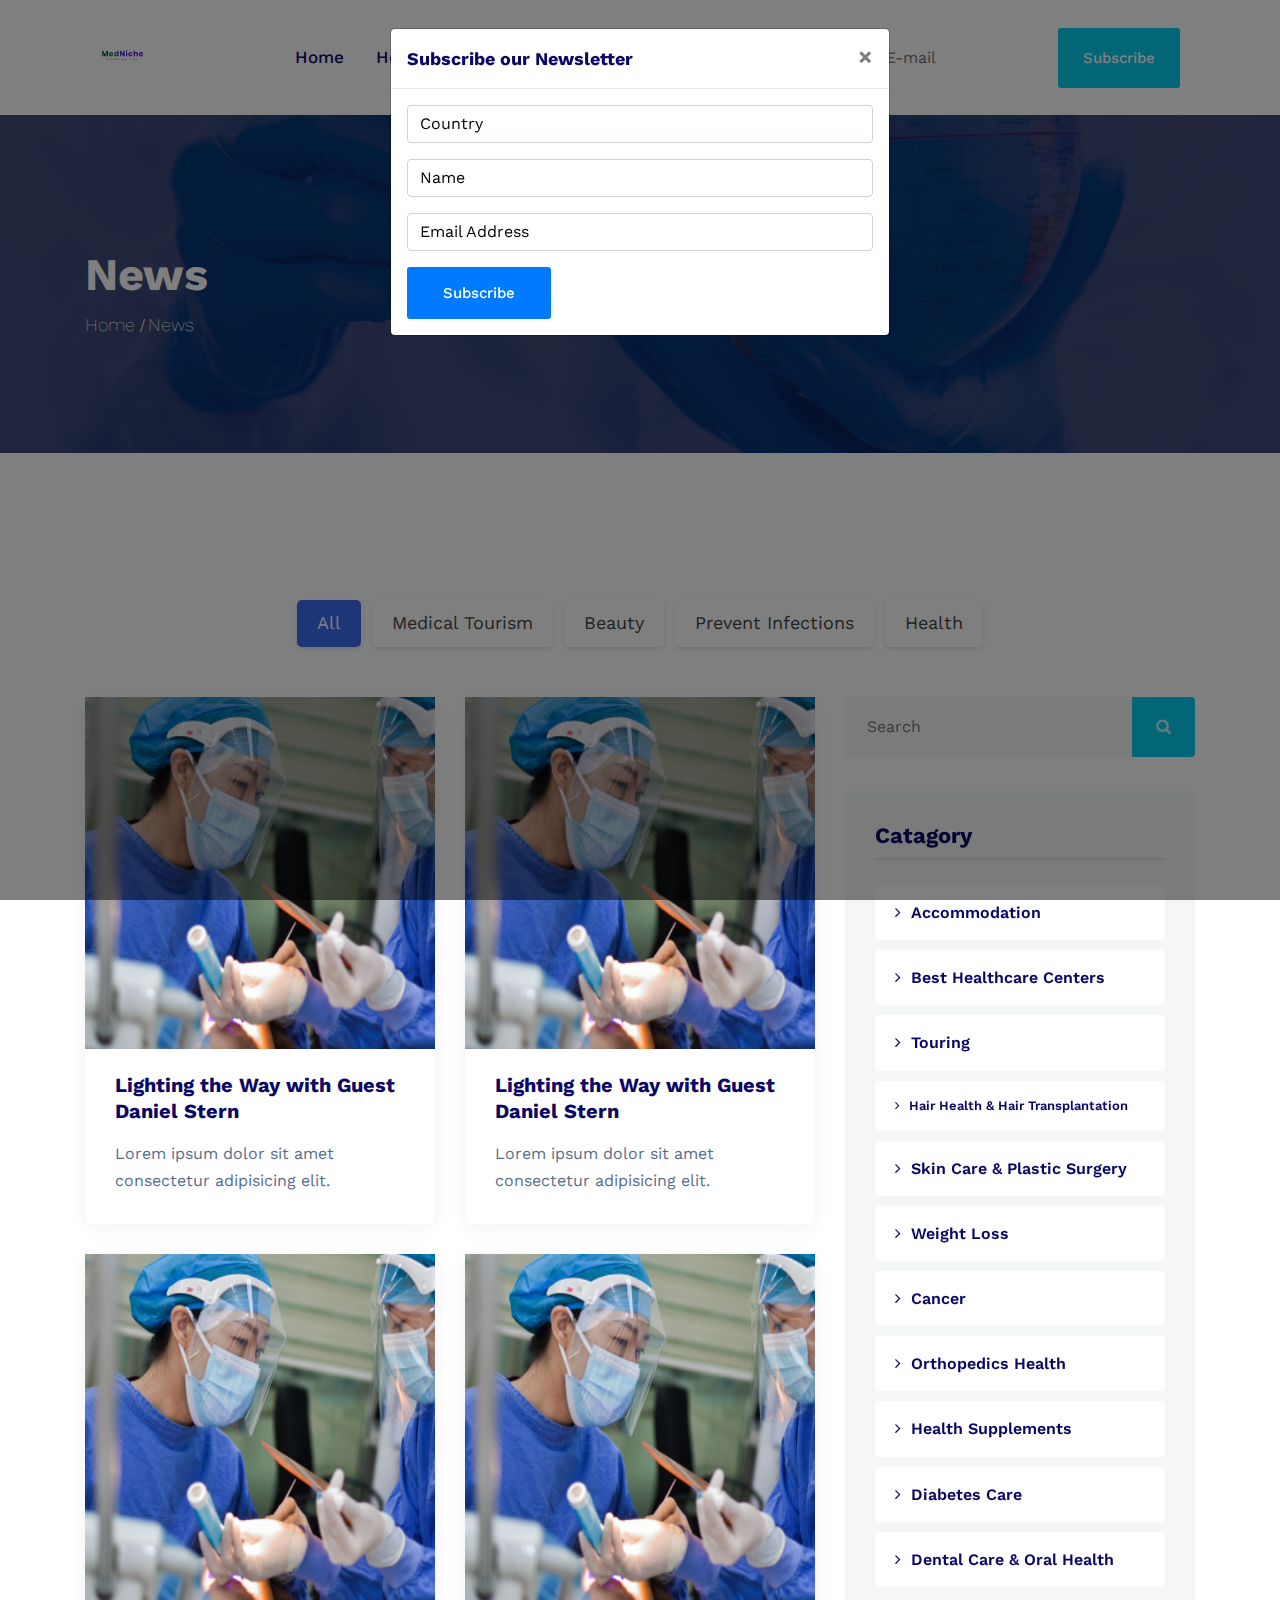
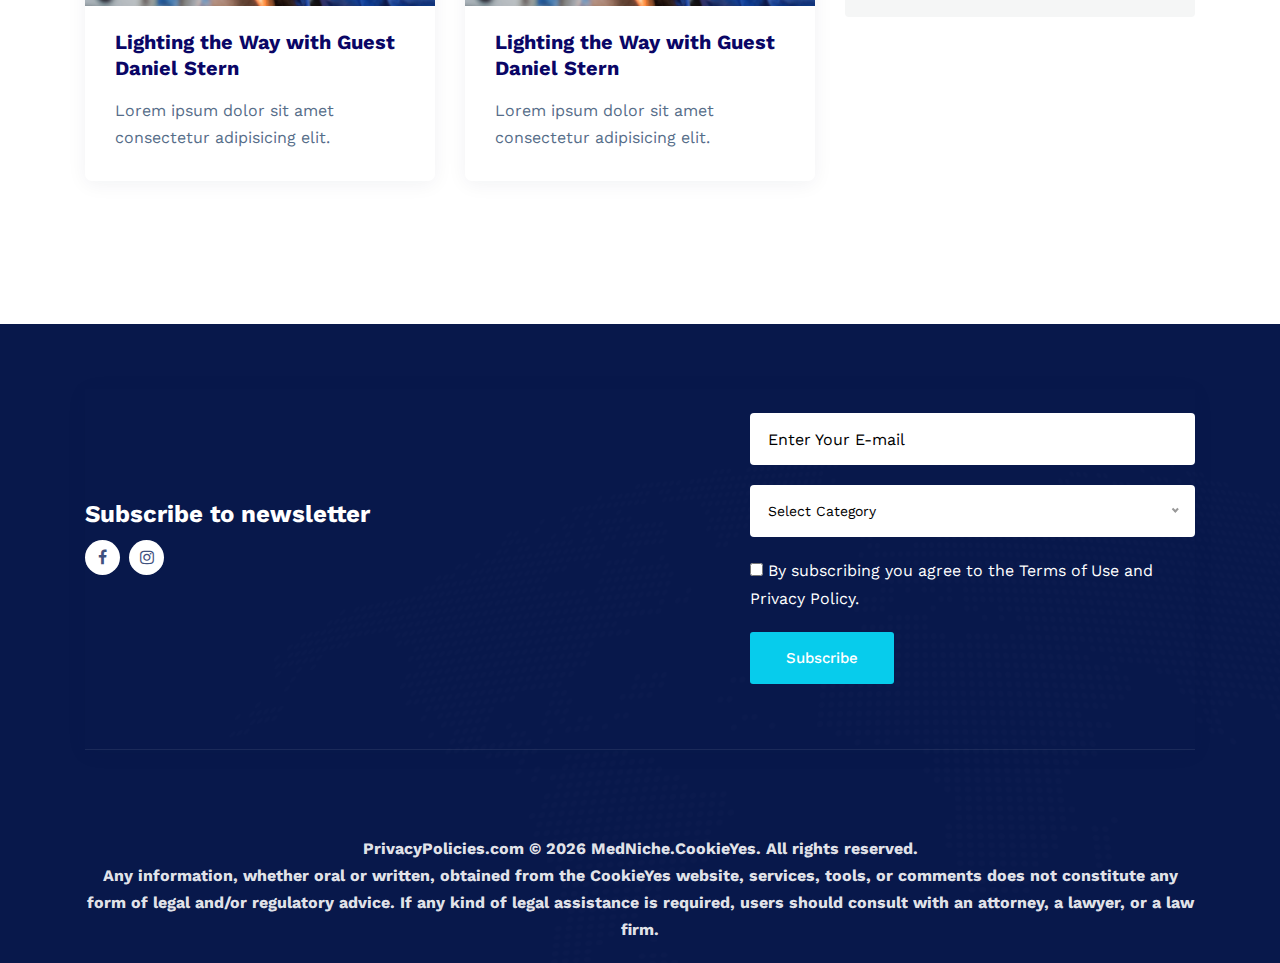
<file: blog.html>
<!DOCTYPE html>
<html lang="zxx">
    
<head>
    <meta charset="UTF-8">
    <meta name="viewport" content="width=device-width, initial-scale=1.0">
    <meta http-equiv="X-UA-Compatible" content="IE=edge" />
    <meta http-equiv="X-UA-Compatible" content="ie=edge">
    <title>MedNiche - Enhancing Lives</title>
    <link rel=icon href="assets/img/Logo (2).png" sizes="20x20" type="image/png">

    <!-- Stylesheet -->
    <link href="https://unpkg.com/aos@2.3.1/dist/aos.css" rel="stylesheet">
    <!-- <link rel="stylesheet" href="https://stackpath.bootstrapcdn.com/bootstrap/4.5.0/css/bootstrap.min.css"> -->
    <link rel="stylesheet" href="assets/css/vendor.css">
    <link rel="stylesheet" href="assets/css/style.css">
    <link rel="stylesheet" href="assets/css/responsive.css">

</head>

<body>
    <!-- preloader area end -->
    <div id="myModal" class="modal fade">
        <div class="modal-dialog">
            <div class="modal-content">
                <div class="modal-header">
                    <h5 class="modal-title">Subscribe our Newsletter</h5>
                    <button type="button" class="close" data-dismiss="modal">&times;</button>
                </div>
                <div class="modal-body">
                    <form>
                        <div class="form-group">
                            <input type="text" class="form-control" placeholder="Country">
                        </div>
                        <div class="form-group">
                          <input type="text" class="form-control" placeholder="Name">
                      </div>
                        <div class="form-group">
                            <input type="email" class="form-control" placeholder="Email Address">
                        </div>
                        <button type="submit" class="btn btn-primary">Subscribe</button>
                    </form>
                </div>
            </div>
        </div>
    </div>

    <!-- navbar start -->
    <div class="navbar-area">
        <!-- navbar top start -->
        <nav class="navbar navbar-area-1 navbar-area navbar-expand-lg">
            <div class="container nav-container">
                <div class="responsive-mobile-menu">
                    <button class="menu toggle-btn d-block d-lg-none" data-target="#edumint_main_menu" aria-expanded="false" aria-label="Toggle navigation">
                        <span class="icon-left"></span>
                        <span class="icon-right"></span>
                    </button>
                </div>
                <div class="logo">
                    <a href="index.html"><img src="assets/img/Logo (2).png" style="height:75px;" alt="img"></a>
                </div>
                <div class="nav-left-part">

                </div>
                <div class="collapse navbar-collapse" id="edumint_main_menu">
                    <ul class="navbar-nav menu-open text-right">
                        <li><a href="index.html">Home</a></li>
                        <li><a href="about.html">Healthcare Marketing</a></li>
                        <li><a href="blog.html">Blog</a></li>
                        <li><a href="contact.html">Contact Us</a></li>
                    </ul>
                    <div class="col-xl-5 col-lg-6 align-self-center">
                        <div class="single-subscribe-inner style-two">
                            <input type="text" placeholder="Enter Your E-mail">
                            <button class="btn btn-base">Subscribe</button>
                        </div>
                    </div>
                </div>
            </div>
        </nav>
    </div>
    <!-- navbar end -->

    <!-- breadcrumb start -->
    <div class="breadcrumb-area bg-overlay" style="background-image:url('assets/img/vecteezy_doctor-or-scientist-using-vaccines-to-fight-covid-19-and-other-diseases_2183085.jpg')">
        <div class="container">
            <div class="breadcrumb-inner">
                <div class="section-title mb-0">
                    <h2 class="page-title">News</h2>
                    <ul class="page-list">
                        <li><a href="index.html">Home</a></li>
                        <li>News</li>
                    </ul>
                </div>
            </div>
        </div>
    </div>
    <!-- breadcrumb end -->
    <section class="gallery-wrap-layout1 bg-accent100">
        <div class="container">
            <div class="section-heading heading-dark text-center heading-layout1">
            </div>
            <div class="isotope-wrap">
                <div class="text-center">
                    <div class="isotop-filter-menu isotope-classes-tab isotop-btn">
                        <a href="#" class="current nav-item" data-filter="*">All</a>
                        <a href="#" class="nav-item" data-filter=".dental">Medical Tourism</a>
                        <a href="#" class="nav-item" data-filter=".eye">Beauty</a>
                        <a href="#" class="nav-item" data-filter=".cardiology">Prevent Infections</a>
                        <a href="#" class="nav-item" data-filter=".orthopaedics">Health</a>
                    </div>
                </div>
                <div class="row">
                    <div class="col-xl-8 col-lg-8 col-12" >
                        <div class="row isotop-filter-area">
                            <div class="col-md-6 col-sm-12 col-12 project-filter-item dental">
                                <div class="single-blog-inner">
                                    <div class="thumb">
                                        <img src="assets/img/blog/6.png" alt="img">
                                    </div>
                                    <div class="details">
                                        <h4><a href="blog-details.html">Lighting the Way with Guest Daniel Stern</a></h4>
                                        <p class="content">Lorem ipsum dolor sit amet consectetur adipisicing elit.</p>
                                        <a class="btn-arrow" href="blog-details.html"><i class="fa fa-angle-right"></i></a>
                                    </div>
                                </div>
                            </div>
                            <div class="col-md-6 col-sm-12 col-12 project-filter-item cardiology">
                                <div class="single-blog-inner">
                                    <div class="thumb">
                                        <img src="assets/img/blog/6.png" alt="img">
                                    </div>
                                    <div class="details">
                                        <h4><a href="blog-details.html">Lighting the Way with Guest Daniel Stern</a></h4>
                                        <p class="content">Lorem ipsum dolor sit amet consectetur adipisicing elit.</p>
                                        <a class="btn-arrow" href="blog-details.html"><i class="fa fa-angle-right"></i></a>
                                    </div>
                                </div>
                            </div>
                            <div class="col-md-6 col-sm-12 col-12 project-filter-item eye">
                                <div class="single-blog-inner">
                                    <div class="thumb">
                                        <img src="assets/img/blog/6.png" alt="img">
                                    </div>
                                    <div class="details">
                                        <h4><a href="blog-details.html">Lighting the Way with Guest Daniel Stern</a></h4>
                                        <p class="content">Lorem ipsum dolor sit amet consectetur adipisicing elit.</p>
                                        <a class="btn-arrow" href="blog-details.html"><i class="fa fa-angle-right"></i></a>
                                    </div>
                                </div>
                            </div>
                            <div class="col-md-6 col-sm-12 col-12 project-filter-item orthopaedics">
                                <div class="single-blog-inner">
                                    <div class="thumb">
                                        <img src="assets/img/blog/6.png" alt="img">
                                    </div>
                                    <div class="details">
                                        <h4><a href="blog-details.html">Lighting the Way with Guest Daniel Stern</a></h4>
                                        <p class="content">Lorem ipsum dolor sit amet consectetur adipisicing elit.</p>
                                        <a class="btn-arrow" href="blog-details.html"><i class="fa fa-angle-right"></i></a>
                                    </div>
                                </div>
                            </div>

                        </div>
                    </div>
                    <div class="col-xl-4 col-lg-4 col-12">
                        <div class="td-sidebar" data-aos="fade-left">
                            <div class="widget widget_search">
                                <form class="search-form">
                                    <div class="form-group">
                                        <input type="text" placeholder="Search">
                                    </div>
                                    <button class="submit-btn" type="submit"><i class="fa fa-search"></i></button>
                                </form>
                            </div>
                            <div class="widget widget_catagory">
                                <h4 class="widget-title">Catagory</h4>
                                <ul class="catagory-items">
                                    <li><a href="blog.html"><i class="fa fa-angle-right"></i> Accommodation</a></li>
                                    <li><a href="blog.html"><i class="fa fa-angle-right"></i> Best Healthcare Centers</a></li>
                                    <li><a href="blog.html"><i class="fa fa-angle-right"></i> Touring</a></li>
                                    <li style="font-size:13px; font-weight: bolder;"><a href="blog.html"><i class="fa fa-angle-right"></i> Hair Health & Hair Transplantation</a></li>
                                    <li><a href="blog.html"><i class="fa fa-angle-right"></i> Skin Care & Plastic Surgery</a></li>
                                    <li><a href="blog.html"><i class="fa fa-angle-right"></i> Weight Loss</a></li>
                                    <li><a href="blog.html"><i class="fa fa-angle-right"></i> Cancer</a></li>
                                    <li><a href="blog.html"><i class="fa fa-angle-right"></i> Orthopedics Health</a></li>
                                    <li><a href="blog.html"><i class="fa fa-angle-right"></i> Health Supplements</a></li>
                                    <li><a href="blog.html"><i class="fa fa-angle-right"></i> Diabetes Care</a></li>
                                    <li><a href="blog.html"><i class="fa fa-angle-right"></i> Dental Care & Oral Health</a></li>
                                </ul>
                            </div>
                        </div>
                    </div>
                </div>
            </div>
        </div>
    </section>

    <!-- footer area start -->
    <footer class="footer-area bg-overlay" style="background-image: url('assets/img/bg/3.png');">
        <div class="container">
            <div class="subscribe-area-inner style-white pl-0 pr-0 pt-0">
                <div class="row">
                    <div class="col-xl-7 col-lg-6 align-self-center mb-4 mb-lg-0">
                        <h3>Subscribe to newsletter</h3>
                        <ul class="social-media">
                            <li>
                                <a class="btn-base-m" href="https://www.facebook.com/MedNiche22/">
                                    <i class="fa fa-facebook"></i>
                                </a>
                            </li>
                            <li>
                                <a class="btn-base-m" href="https://www.instagram.com/medniche/">
                                    <i class="fa fa-instagram"></i>
                                </a>
                            </li>
                        </ul>
                    </div>
                    <div class="col-xl-5 col-lg-6 align-self-center">
                        <form class="mt-5 mt-md-4">
                            <div class="row">
                                <div class="col-lg-12">
                                    <div class="single-input-inner">
                                        <input type="text" placeholder="Enter Your E-mail" required>
                                    </div>
                                </div>
                                <div class="col-12">
                                    <div class="single-select-inner" style="color: #000;">
                                        <select class="single-select">
                                            <option>Select Category</option>
                                            <option>Travel Health & Medical Tourism</option>
                                            <option>Beauty</option>
                                            <option>Control & Prevent Infections</option>
                                            <option>Health</option>
                                        </select>
                                    </div>
                                </div>
                                <div class="col-lg-12">
                                    <input type="checkbox">
                                    <label style="display:inline;color: #fff;">By subscribing you agree to the Terms of Use and
                                        Privacy Policy.</label><br>
                                </div>
                                <div class="col-12">
                                    <button class="btn btn-base" style="margin-top: 20px;">Subscribe</button>
                                </div>
                            </div>
                        </form>
                    </div>
                </div>
            </div>
        </div>
        <div class="footer-bottom text-center">
            <div class="container">
                <div class="row">
                    <div class="col-md-12 align-self-center">
                        <p>PrivacyPolicies.com ©
                            <script>
                                document.write(new Date().getFullYear());
                            </script> MedNiche.CookieYes. All rights reserved.
                        </p>
                        <p class="text-center">Any information, whether oral or written, obtained from the CookieYes website, services, tools, or comments does not constitute any form of legal and/or regulatory advice. If any kind of legal assistance is required, users should
                            consult with an attorney, a lawyer, or a law firm.</p>
                    </div>
                </div>
            </div>
        </div>
    </footer>
    <!-- footer area end -->

    <!-- back to top area start -->
    <div class="back-to-top">
        <span class="back-top"><i class="fa fa-angle-up"></i></span>
    </div>
    <!-- back to top area end -->


    <!-- all plugins here -->
    <script src="https://unpkg.com/aos@2.3.1/dist/aos.js"></script>
    <script src="https://code.jquery.com/jquery-3.5.1.min.js"></script>
    <!-- <script src="https://stackpath.bootstrapcdn.com/bootstrap/4.5.0/js/bootstrap.min.js"></script> -->
    <script src="assets/js/vendor.js"></script>
    <!-- main js  -->
    <script src="assets/js/main.js"></script>
    <script src="assets/js/main2.js"></script>
    <script src="assets/js/jquery.animatedheadline.min.js"></script>
</body>
</html>
</file>
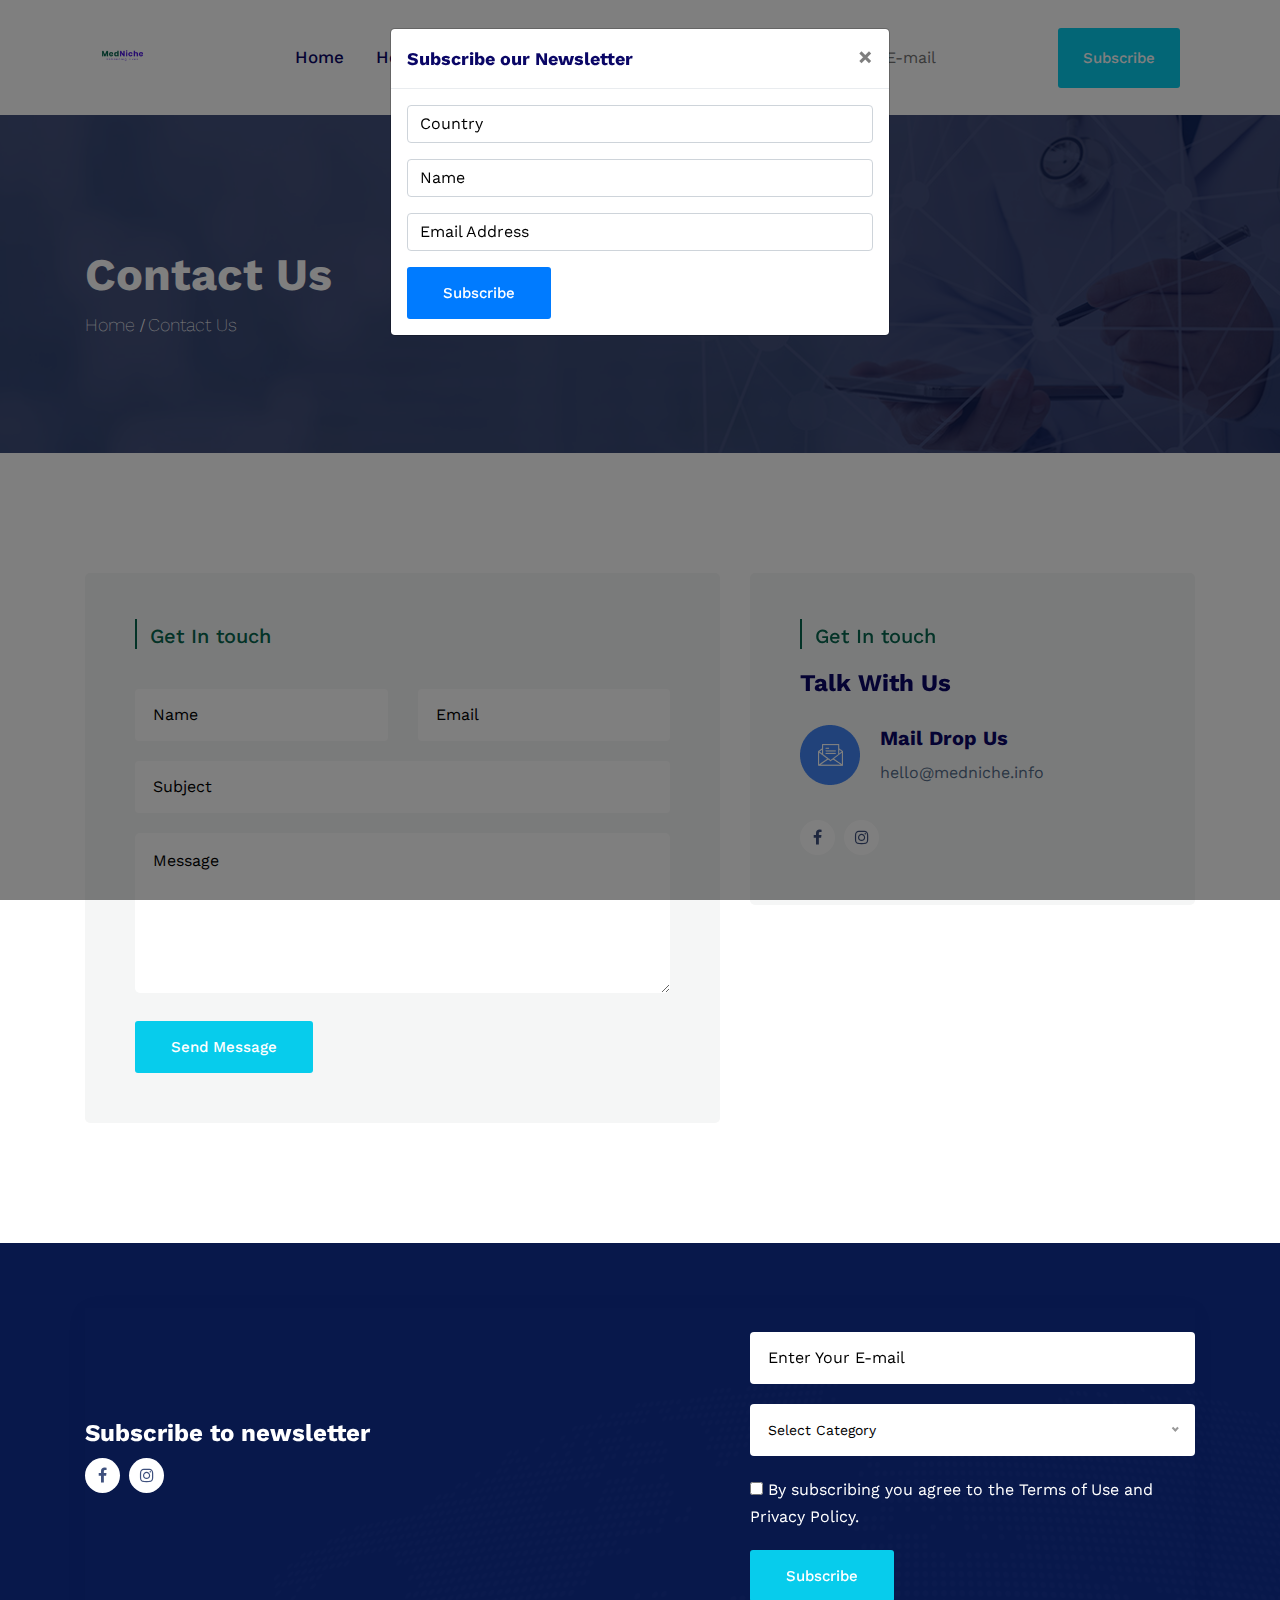
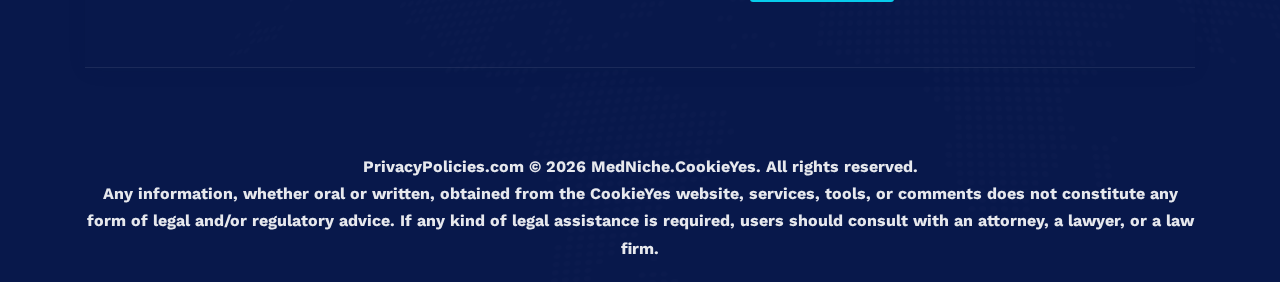
<file: contact.html>
<!DOCTYPE html>
<html lang="zxx">

<head>
    <meta charset="UTF-8">
    <meta name="viewport" content="width=device-width, initial-scale=1.0">
    <meta http-equiv="X-UA-Compatible" content="IE=edge" />
    <meta http-equiv="X-UA-Compatible" content="ie=edge">
    <title>MedNiche - Enhancing Lives</title>
    <link rel=icon href="assets/img/Logo (2).png" sizes="20x20" type="image/png">

    <!-- Stylesheet -->
    <link href="https://unpkg.com/aos@2.3.1/dist/aos.css" rel="stylesheet">
    <!-- <link rel="stylesheet" href="https://stackpath.bootstrapcdn.com/bootstrap/4.5.0/css/bootstrap.min.css"> -->
    <link rel="stylesheet" href="assets/css/vendor.css">
    <link rel="stylesheet" href="assets/css/style.css">
    <link rel="stylesheet" href="assets/css/responsive.css">

</head>

<body>

    <!-- preloader area end -->
    <div id="myModal" class="modal fade">
        <div class="modal-dialog">
            <div class="modal-content">
                <div class="modal-header">
                    <h5 class="modal-title">Subscribe our Newsletter</h5>
                    <button type="button" class="close" data-dismiss="modal">&times;</button>
                </div>
                <div class="modal-body">
                    <form>
                        <div class="form-group">
                            <input type="text" class="form-control" placeholder="Country">
                        </div>
                        <div class="form-group">
                            <input type="text" class="form-control" placeholder="Name">
                        </div>
                        <div class="form-group">
                            <input type="email" class="form-control" placeholder="Email Address">
                        </div>
                        <button type="submit" class="btn btn-primary">Subscribe</button>
                    </form>
                </div>
            </div>
        </div>
    </div>

    <!-- navbar start -->
    <div class="navbar-area">
        <!-- navbar top start -->
        <nav class="navbar navbar-area-1 navbar-area navbar-expand-lg">
            <div class="container nav-container">
                <div class="responsive-mobile-menu">
                    <button class="menu toggle-btn d-block d-lg-none" data-target="#edumint_main_menu"
                        aria-expanded="false" aria-label="Toggle navigation">
                        <span class="icon-left"></span>
                        <span class="icon-right"></span>
                    </button>
                </div>
                <div class="logo">
                    <a href="index.html"><img src="assets/img/Logo (2).png" style="height:75px;" alt="img"></a>
                </div>
                <div class="nav-left-part">

                </div>
                <div class="collapse navbar-collapse" id="edumint_main_menu">
                    <ul class="navbar-nav menu-open text-right">
                        <li><a href="index.html">Home</a></li>
                        <li><a href="about.html">Healthcare Marketing</a></li>
                        <li><a href="blog.html">Blog</a></li>
                        <li><a href="contact.html">Contact Us</a></li>
                    </ul>
                    <div class="col-xl-5 col-lg-6 align-self-center">
                        <div class="single-subscribe-inner style-two">
                            <input type="text" placeholder="Enter Your E-mail">
                            <button class="btn btn-base">Subscribe</button>
                        </div>
                    </div>
                </div>
            </div>
        </nav>
    </div>
    <!-- navbar end -->

    <!-- breadcrumb start -->
    <div class="breadcrumb-area bg-overlay" style="background-image:url('assets/img/contact.jpg')">
        <div class="container">
            <div class="breadcrumb-inner">
                <div class="section-title mb-0">
                    <h2 class="page-title">Contact Us</h2>
                    <ul class="page-list">
                        <li><a href="index.html">Home</a></li>
                        <li>Contact Us</li>
                    </ul>
                </div>
            </div>
        </div>
    </div>
    <!-- breadcrumb end -->

    <!-- contact form area start -->
    <div class="contact-form-area pd-top-120 pd-bottom-120" data-aos="fade-up">
        <div class="container">
            <div class="row">
                <div class="col-lg-7 mb-4 mb-lg-0">
                    <div class="contact-form-inner">
                        <div class="section-title mb-0">
                            <h4 class="sub-title left-line">Get In touch</h4>
                        </div>
                        <form class="mt-5 mt-md-4">
                            <div class="row">
                                <div class="col-lg-6">
                                    <div class="single-input-inner">
                                        <input type="text" placeholder="Name" required>
                                    </div>
                                </div>
                                <div class="col-lg-6">
                                    <div class="single-input-inner">
                                        <input type="text" placeholder="Email" required>
                                    </div>
                                </div>

                                <div class="col-12">
                                    <div class="single-input-inner">
                                        <input type="text" placeholder="Subject" required>
                                    </div>
                                </div>
                                <div class="col-12">
                                    <div class="single-input-inner">
                                        <textarea placeholder="Message" required></textarea>
                                    </div>
                                </div>
                                <div class="col-12">
                                    <button class="btn btn-base">Send Message</button>
                                </div>
                            </div>
                        </form>
                    </div>
                </div>
                <div class="col-lg-5">
                    <div class="contact-form-inner">
                        <div class="section-title mb-4">
                            <h4 class="sub-title left-line">Get In touch</h4>
                            <h3 class="small-title mt-0">Talk With Us</h3>
                        </div>
                        <div class="media single-contact-info">
                            <div class="media-left thumb">
                                <img src="assets/img/icon/14.png" alt="img">
                            </div>
                            <div class="media-body details">
                                <h4>Mail Drop Us</h4>
                                <p>hello@medniche.info</p>
                            </div>
                        </div>
                        <ul class="social-media mt-4 pt-2">
                            <li>
                                <a href="https://www.facebook.com/MedNiche22/"><i class="fa fa-facebook"
                                        aria-hidden="true"></i></a>
                            </li>
                            <li>
                                <a href="https://www.instagram.com/medniche/"><i class="fa fa-instagram"
                                        aria-hidden="true"></i></a>
                            </li>
                        </ul>
                    </div>
                </div>
            </div>
        </div>
    </div>
    <!-- contact form area end -->

    <!-- footer area start -->
    <footer class="footer-area bg-overlay" style="background-image: url('assets/img/bg/3.png');">
        <div class="container">
            <div class="subscribe-area-inner style-white pl-0 pr-0 pt-0">
                <div class="row">
                    <div class="col-xl-7 col-lg-6 align-self-center mb-4 mb-lg-0">
                        <h3>Subscribe to newsletter</h3>
                        <ul class="social-media">
                            <li>
                                <a class="btn-base-m" href="https://www.facebook.com/MedNiche22/">
                                    <i class="fa fa-facebook"></i>
                                </a>
                            </li>
                            <li>
                                <a class="btn-base-m" href="https://www.instagram.com/medniche/">
                                    <i class="fa fa-instagram"></i>
                                </a>
                            </li>
                        </ul>
                    </div>
                    <div class="col-xl-5 col-lg-6 align-self-center">
                        <form class="mt-5 mt-md-4">
                            <div class="row">
                                <div class="col-lg-12">
                                    <div class="single-input-inner">
                                        <input type="text" placeholder="Enter Your E-mail" required>
                                    </div>
                                </div>
                                <div class="col-12">
                                    <div class="single-select-inner" style="color: #000;">
                                        <select class="single-select">
                                            <option>Select Category</option>
                                            <option>Travel Health & Medical Tourism</option>
                                            <option>Beauty</option>
                                            <option>Control & Prevent Infections</option>
                                            <option>Health</option>
                                        </select>
                                    </div>
                                </div>
                                <div class="col-lg-12">
                                    <input type="checkbox">
                                    <label style="display:inline;color: #fff;">By subscribing you agree to the Terms of Use and
                                        Privacy Policy.</label><br>
                                </div>
                                <div class="col-12">
                                    <button class="btn btn-base" style="margin-top: 20px;">Subscribe</button>
                                </div>
                            </div>
                        </form>
                    </div>
                </div>
            </div>
        </div>
        <div class="footer-bottom text-center">
            <div class="container">
                <div class="row">
                    <div class="col-md-12 align-self-center">
                        <p>PrivacyPolicies.com ©
                            <script>
                                document.write(new Date().getFullYear());
                            </script> MedNiche.CookieYes. All rights reserved.
                        </p>
                        <p class="text-center">Any information, whether oral or written, obtained from the CookieYes
                            website, services, tools, or comments does not constitute any form of legal and/or
                            regulatory advice. If any kind of legal assistance is required, users should consult with an
                            attorney, a lawyer, or a law firm.</p>
                    </div>
                </div>
            </div>
        </div>
    </footer>
    <!-- footer area end -->

    <!-- back to top area start -->
    <div class="back-to-top">
        <span class="back-top"><i class="fa fa-angle-up"></i></span>
    </div>
    <!-- back to top area end -->


    <!-- all plugins here -->
    <script src="https://unpkg.com/aos@2.3.1/dist/aos.js"></script>
    <script src="https://code.jquery.com/jquery-3.5.1.min.js"></script>
    <script src="assets/js/vendor.js"></script>
    <!-- main js  -->
    <script src="assets/js/main.js"></script>
    <script src="assets/js/jquery.animatedheadline.min.js"></script>

</body>

</html>
</file>
<file: assets/css/style.css>
@charset "UTF-8";

/*
Theme Name: EduLux
Theme URI: http://solverwp.com/html/edulux
Author: Themeled
Author URI: http://solverwp.com/html/edulux
Description: EduLux - LMS & Online Courses Html Template
Version: 1.0.0
*/


/*--------------------------------------------------------------
>>> TABLE OF CONTENTS:
----------------------------------------------------------------
# Global
    ## Global
    ## Mixins
    ## Theme
    ## Variables
    ## Common

# Sections
    ## Nav Bar
    ## Banner
    ## Brand Area
    ## Footer
    ## Widgets

# Elements
    ## accordion
    ## filter
    ## apartment
    ## blog
    ## city
    ## feature
    ## gallery
    ## intro
    ## main-search
    ## pricing
    ## service
    ## team
    ## user-list

--------------------------------------------------------------*/


/*-----------------
    # Typography
-----------------*/

@import url("https://fonts.googleapis.com/css?family=Work+Sans:400,400i,500,600,700i&amp;display=swap");
:root {
    --main-color: #07CCEC;
    --main-color-2: #0A0666;
    --heading-color: #0A0666;
    --paragraph-color: #566D89;
    --body-font: "Work Sans", sans-serif;
    --body-font-size: 16px;
    --line-height30: 1.7;
}

html {
    -webkit-text-size-adjust: 100%;
    -ms-text-size-adjust: 100%;
    overflow-x: hidden;
    font-family: var(--body-font);
}

* {
    box-sizing: border-box;
    outline: none;
    -moz-osx-font-smoothing: grayscale;
    /* Firefox */
    -webkit-font-smoothing: antialiased;
    /* WebKit  */
}

body {
    margin: 0;
    color: var(--paragraph-color);
    overflow-x: hidden;
    font-family: var(--body-font);
    line-height: var(--line-height30);
    font-size: var(--body-font-size);
    background: #fff;
}

h1 {
    font-size: 60px;
    line-height: 1.2333333333;
}

h2 {
    font-size: 36px;
    line-height: 1.3380952381;
}

h3 {
    font-size: 24px;
    line-height: 1.3833333333;
}

h4 {
    font-size: 20px;
    line-height: 1.3380952381;
}

h5 {
    font-size: 18px;
    line-height: 1.3380952381;
}

h6 {
    font-size: 16px;
    line-height: 1.2380952381;
}

h1,
h2,
h3,
h4,
h5,
h6 {
    color: var(--heading-color);
    font-weight: 700;
}

p {
    color: var(--paragraph-color);
    -webkit-hyphens: auto;
    hyphens: auto;
    margin-bottom: 10px;
}

a {
    color: inherit;
    text-decoration: none;
    transition: 0.4s;
}

a,
a:hover,
a:focus,
a:active {
    text-decoration: none;
    outline: none;
    color: inherit;
}

a:hover {
    color: var(--main-color);
}

pre {
    word-break: break-word;
}

a i {
    padding: 0 2px;
}

img {
    max-width: 100%;
}

ol {
    counter-reset: counter;
    padding-left: 0;
}

ol li {
    list-style: none;
    margin-bottom: 1rem;
}

ol li:before {
    counter-increment: counter;
    content: counter(counter);
    font-weight: 500;
    margin-right: 10px;
}

button:hover,
button:active,
button:focus {
    outline: 0;
}


/*input and button type focus outline disable*/

input[type=text]:focus,
input[type=email]:focus,
input[type=url]:focus,
input[type=password]:focus,
input[type=search]:focus,
input[type=tel]:focus,
input[type=number]:focus,
textarea:focus,
input[type=button]:focus,
input[type=reset]:focus,
input[type=submit]:focus,
select:focus {
    outline: none;
    box-shadow: none;
    border: 1px solid #ddd;
}

.no-gutter.row,
.no-gutter.container,
.no-gutter.container-fluid {
    margin-left: 0;
    margin-right: 0;
    padding-left: 0;
    padding-right: 0;
}

.no-gutter>[class^=col-] {
    padding-left: 0;
    padding-right: 0;
}

.no-gutter[class^=col-] {
    padding-left: 0;
    padding-right: 0;
}

.h-100vh {
    height: 100vh;
}

code {
    color: #faa603;
}

.check-list {
    margin: 0;
    padding: 0;
    list-style: none;
}

.check-list li {
    display: block;
    padding-left: 20px;
    position: relative;
    z-index: 0;
}

.check-list li:after {
    position: absolute;
    left: 0;
    top: 0;
    font-family: "fontawesome";
    content: "";
    color: var(--main-color);
}

.site-main .comment-navigation,
.site-main .posts-navigation,
.site-main .post-navigation {
    clear: both;
}

.comment-navigation .nav-previous,
.posts-navigation .nav-previous,
.post-navigation .nav-previous {
    float: left;
    width: 50%;
}

.comment-navigation .nav-next,
.posts-navigation .nav-next,
.post-navigation .nav-next {
    float: right;
    text-align: right;
    width: 50%;
}

.comment-navigation .nav-previous>a,
.posts-navigation .nav-previous>a,
.post-navigation .nav-previous>a,
.comment-navigation .nav-next>a,
.posts-navigation .nav-next>a,
.post-navigation .nav-next>a {
    transition: 0.3s ease-in;
}

.comment-navigation .nav-previous:hover>a,
.posts-navigation .nav-previous:hover>a,
.post-navigation .nav-previous:hover>a,
.comment-navigation .nav-next:hover>a,
.posts-navigation .nav-next:hover>a,
.post-navigation .nav-next:hover>a {
    color: var(--main-color);
}

.comment-list li {
    list-style: none;
}

.h-100vh {
    height: 100vh;
}

.position-relative {
    position: relative;
}


/*--------------------------------------------------------------
# Accessibility
--------------------------------------------------------------*/


/* Text meant only for screen readers. */

.screen-reader-text {
    border: 0;
    clip: rect(1px, 1px, 1px, 1px);
    -webkit-clip-path: inset(50%);
    clip-path: inset(50%);
    height: 1px;
    margin: -1px;
    overflow: hidden;
    padding: 0;
    position: absolute !important;
    width: 1px;
    word-wrap: normal !important;
    /* Many screen reader and browser combinations announce broken words as they would appear visually. */
}

.screen-reader-text:focus {
    background-color: #f1f1f1;
    border-radius: 3px;
    box-shadow: 0 0 2px 2px rgba(0, 0, 0, 0.6);
    clip: auto !important;
    -webkit-clip-path: none;
    clip-path: none;
    color: #0A0666;
    display: block;
    font-size: 15px;
    font-size: 0.875rem;
    font-weight: bold;
    height: auto;
    left: 5px;
    line-height: normal;
    padding: 15px 23px 14px;
    text-decoration: none;
    top: 5px;
    width: auto;
    z-index: 100000;
    /* Above WP toolbar. */
}


/* Do not show the outline on the skip link target. */

#content[tabindex="-1"]:focus {
    outline: 0;
}


/*--------------------------------------------------------------
# Alignments
--------------------------------------------------------------*/

.alignleft {
    float: left;
    clear: both;
    margin-right: 20px;
}

.alignright {
    float: right;
    clear: both;
    margin-left: 20px;
}

.aligncenter {
    clear: both;
    display: block;
    margin: 0 auto 1.75em;
}

.alignfull {
    margin: 1.5em 0;
    max-width: 100%;
}

.alignwide {
    max-width: 1100px;
}


/*--------------------------------------------------------------
# Clearings
--------------------------------------------------------------*/

.clear:before,
.clear:after,
.entry-content:before,
.entry-content:after,
.comment-content:before,
.comment-content:after,
.site-header:before,
.site-header:after,
.site-content:before,
.site-content:after,
.site-footer:before,
.site-footer:after {
    content: "";
    display: table;
    table-layout: fixed;
}

.clear:after,
.entry-content:after,
.comment-content:after,
.site-header:after,
.site-content:after,
.site-footer:after {
    clear: both;
}


/*--------------------------------------------------------------
## Posts and pages
--------------------------------------------------------------*/

.sticky {
    display: block;
}

.updated:not(.published) {
    display: none;
}


/*--------------------------------------------------------------
# Media
--------------------------------------------------------------*/

.page-content .wp-smiley,
.entry-content .wp-smiley,
.comment-content .wp-smiley {
    border: none;
    margin-bottom: 0;
    margin-top: 0;
    padding: 0;
}


/* Make sure embeds and iframes fit their containers. */

embed,
iframe,
object {
    max-width: 100%;
}


/* Make sure logo link wraps around logo image. */

.custom-logo-link {
    display: inline-block;
}


/*--------------------------------------------------------------
## Captions
--------------------------------------------------------------*/

.wp-caption {
    margin-bottom: 1.5em;
    max-width: 100%;
    clear: both;
}

.wp-caption img[class*=wp-image-] {
    display: block;
    margin-left: auto;
    margin-right: auto;
}

.wp-caption .wp-caption-text {
    margin: 0.8075em 0;
}

.wp-caption-text {
    text-align: center;
}


/*----------------------------------------
    # Unit test
------------------------------------------*/

.wp-link-pages a {
    margin: 0 5px;
    transition: 0.3s ease-in;
}

.wp-link-pages {
    margin-bottom: 30px;
    margin-top: 25px;
}

.wp-link-pages span,
.wp-link-pages a {
    border: 1px solid #e2e2e2;
    padding: 5px 15px;
    display: inline-block;
}

.wp-link-pages .current,
.wp-link-pages a:hover {
    background-color: var(--main-color);
    color: #fff;
    border-color: var(--main-color);
}

.wp-link-pages span:first-child {
    margin-right: 5px;
}

dl,
ol,
ul {
    padding-left: 15px;
}

.post-password-form input {
    display: block;
    border: 1px solid #e2e2e2;
    height: 50px;
    border-radius: 3px;
    padding: 0 20px;
}

.post-password-form label {
    font-weight: 600;
    color: #333;
}

.post-password-form input[type=submit] {
    width: 100px;
    height: 50px;
    background-color: var(--main-color);
    color: #fff;
    font-size: 15px;
    font-weight: 600;
    letter-spacing: 1px;
    border: none;
    cursor: pointer;
    transition: 0.3s ease-in;
}

.post-password-form input[type=submit]:hover {
    background-color: #121A2F;
}

.footer-widget .table td,
.footer-widget .table th {
    padding: 0.5rem !important;
}

@media all and (min-width: 1200px) {
    .no-lg-gutters>.col,
    .no-lg-gutters>[class*=col-] {
        padding-right: 0;
        padding-left: 0;
    }
}


/*---------------------------------------
    ## Button
---------------------------------------*/

.btn {
    height: 52px;
    line-height: 52px;
    padding: 0 36px;
    border-radius: 0;
    overflow: hidden;
    position: relative;
    border: 0;
    font-size: 15px;
    transition: all 0.5s ease;
    font-weight: 500;
    border-radius: 3px;
    z-index: 0;
}

.btn:focus,
.btn:active {
    outline: 0;
    box-shadow: none;
}

.btn:hover {
    background: #0A0666;
}

.btn:hover:after {
    height: 100%;
    width: 135%;
}

.btn-base {
    color: #fff;
    background: var(--main-color);
}

.btn-base:active,
.btn-base:focus,
.btn-base:hover {
    color: #fff;
}

.btn-base-2 {
    color: #fff;
    background: var(--main-color);
}

.btn-base-2:hover {
    background: var(--heading-color);
    color: #fff;
}

.btn-border-white {
    color: #fff;
    border: 2px solid rgba(255, 255, 255, 0.7);
    line-height: 48px;
}

.btn-border-white:hover,
.btn-border-white:focus {
    color: #fff;
    background: var(--main-color);
    border: 2px solid var(--main-color);
}

.btn-border-black {
    color: var(--heading-color);
    border: 2px solid rgba(0, 33, 71, 0.2);
    line-height: 48px;
}

.btn-border-black:hover,
.btn-border-black:focus {
    color: #fff;
    border: 2px solid var(--main-color);
}

.read-more-text {
    color: var(--main-color);
    font-weight: 500;
    position: relative;
    padding-right: 22px;
}

.read-more-text i {
    font-size: 18px;
    position: absolute;
    top: 1px;
    padding-left: 3px;
    transition: 0.4s;
}

.read-more-text:after {
    content: "";
    position: absolute;
    left: 0;
    bottom: -2px;
    background: var(--main-color);
    height: 1px;
    width: 80%;
    transition: 0.4s;
}

.read-more-text:hover i {
    padding-left: 6px;
}

.read-more-text:hover:after {
    width: 100%;
}


/*------------------------------------------------
    ## Back Top
------------------------------------------------*/

.back-to-top {
    position: fixed;
    right: 30px;
    bottom: 30px;
    width: 44px;
    height: 44px;
    color: #fff;
    background-color: var(--main-color);
    text-align: center;
    line-height: 44px;
    z-index: 99;
    font-size: 25px;
    cursor: pointer;
    box-shadow: 0 0 5px rgba(0, 0, 0, 0.1);
    display: none;
    animation: backto-top-bounce 4s infinite ease-in-out;
}

@keyframes backto-top-bounce {
    0% {
        transform: translateY(-5px);
    }
    50% {
        transform: translateY(10px);
    }
    100% {
        transform: translateY(-5px);
    }
}


/*-----------------------------------------
    ## Preloader Css
-------------------------------------------*/


/* .pre-wrap {
    position: fixed;
    content: "";
    transform: translate(-100%, -240%);
    font-size: 62px;
}

.preloader-inner {
    position: fixed;
    left: 0;
    top: 0;
    z-index: 999999999999;
    background-color: #030724;
    width: 100%;
    height: 100%;
    display: flex;
    align-items: center;
    justify-content: center;
}

.preloader-inner .cancel-preloader {
    position: absolute;
    bottom: 30px;
    right: 30px;
}

.preloader-inner .cancel-preloader a {
    background-color: #fff;
    font-weight: 600;
    text-transform: capitalize;
    color: var(--main-color);
    width: 200px;
    height: 50px;
    text-align: center;
    line-height: 50px;
    border-radius: 30px;
    display: block;
    transition: all 0.4s ease;
}

.preloader-inner .cancel-preloader a:hover {
    background-color: var(--heading-color);
    color: #fff;
}

.spinner {
    margin: 120px auto;
    width: 60px;
    height: 60px;
    position: relative;
    text-align: center;
    animation: sk-rotate 2s infinite linear;
}

.dot1,
.dot2 {
    width: 60%;
    height: 60%;
    display: inline-block;
    position: absolute;
    top: 0;
    background-color: var(--main-color);
    border-radius: 100%;
    animation: sk-bounce 2s infinite ease-in-out;
}

.dot2 {
    top: auto;
    bottom: 0;
    animation-delay: -1s;
}

@keyframes sk-rotate {
    100% {
        transform: rotate(360deg);
        -webkit-transform: rotate(360deg);
    }
}

@keyframes sk-bounce {
    0%,
    100% {
        transform: scale(0);
        -webkit-transform: scale(0);
    }
    50% {
        transform: scale(1);
        -webkit-transform: scale(1);
    }
} */

.modal-body form input::placeholder {
    color: #000;
}


/*-----------------------------------------
    ## video 
------------------------------------------*/

.video-play-btn {
    border-radius: 50%;
    background: #f7f7f7;
    width: 80px;
    height: 80px;
    display: inline-block;
    line-height: 92px;
    position: relative;
    z-index: 0;
    text-align: center;
    animation: ripple-white3 2.5s linear infinite;
    z-index: 3;
}

.video-play-btn:after {
    z-index: -1;
    content: "";
    position: absolute;
    width: 110px;
    height: 110px;
    border-radius: 50%;
    background: rgba(247, 247, 247, 0.4);
    top: -15px;
    left: -15px;
}

.video-play-btn i {
    color: var(--main-color);
    margin-left: 6px;
    font-size: 28px;
}


/*-----------------------------------------
    ## Breadcumb 
------------------------------------------*/

.breadcrumb-area {
    padding: 245px 0 112px;
    position: relative;
    background-repeat: no-repeat;
    background-position: center;
}

.breadcrumb-area:after {
    content: "";
    position: absolute;
    left: 0;
    right: 0;
    bottom: 0;
    width: 100%;
    height: 100%;
    background: linear-gradient(90deg, #0A1851 -0.7%, rgba(10, 24, 81, 0) 113.23%);
    height: 100%;
    transition: all 0.6s ease;
    z-index: 0;
}

.breadcrumb-area .breadcrumb-inner {
    position: relative;
    z-index: 2;
}

.breadcrumb-area .page-title {
    font-size: 45px;
    font-weight: 700;
    margin-bottom: 5px;
    color: #fff;
}

.breadcrumb-area .page-list {
    margin: 0;
    padding: 0;
    color: #fff;
}

.breadcrumb-area .page-list li {
    font-size: 18px;
    font-weight: 200;
    list-style: none;
    display: inline-block;
    position: relative;
    padding-left: 8px;
}

.breadcrumb-area .page-list li:after {
    position: absolute;
    left: 0;
    top: 1px;
    content: "/";
    font-family: "fontawesome";
}

.breadcrumb-area .page-list li:first-child {
    padding-left: 0;
}

.breadcrumb-area .page-list li:first-child:after {
    display: none;
}


/********* social-media *********/

.social-media {
    padding: 0;
    margin: 0;
    position: relative;
    z-index: 2;
}

.social-media li {
    display: inline-block;
    margin: 0 2px;
}

.social-media li a {
    height: 35px;
    width: 35px;
    line-height: 35px;
    text-align: center;
    border-radius: 50%;
    display: inline-block;
    background: #fff;
    color: #3F517E;
}

.social-media li a:hover {
    color: #fff;
    background: var(--main-color);
}

.social-media li:first-child {
    margin-left: 0;
}

.social-media li:last-child {
    margin-right: 0;
}

.social-media.style-bg li a {
    background: #f5f9ff;
}

.social-media.style-bg li a:hover {
    background: var(--main-color);
    color: #fff;
}


/********* slider-control *********/

.slider-control-square .owl-nav button {
    height: 50px;
    width: 50px;
    line-height: 50px;
    margin: 0 8px;
    border-radius: 0;
    border: 1px solid var(--main-color);
    transition: 0.4s;
    box-shadow: none;
    color: var(--main-color);
    background: transparent;
    font-size: 20px;
    padding: 0;
    cursor: pointer;
}

.slider-control-square .owl-nav button:hover {
    background: var(--main-color);
    color: #fff;
}

.slider-control-square .owl-nav .owl-prev {
    margin-left: 0;
}

.slider-control-square .owl-nav .owl-next {
    margin-left: 0;
}

.slider-control-dots .owl-dots .owl-dot {
    height: 10px;
    width: 10px;
    background: rgba(61, 114, 252, 0.3);
    border: 0;
    border-radius: 50%;
    margin: 0 3px;
    padding: 0;
    position: relative;
    cursor: pointer;
    transition: 0.4s;
}

.slider-control-dots .owl-dots .owl-dot.active {
    background: var(--main-color);
}


/*--------------------------------------------------------------
# Globals
--------------------------------------------------------------*/

.botder-top-1 {
    border-top: 1px solid #e6e8eb;
}

.ratting-inner {
    color: #FFC107;
}

.bg-base {
    background: var(--main-color);
}

.bg-green {
    background: #1DC295;
}

.bg-blue {
    background: #2878EB;
}

.bg-red {
    background: #F14D5D;
}

.bg-gray {
    background: #F5F6F6;
}

.bg-sky {
    background: #F9F9F9;
}

.bg-black {
    background: var(--heading-color);
}

.bg-light {
    background: #F7FAFC;
}

.bg-relative {
    position: relative;
}

.bg-cover {
    background-size: cover !important;
}

.bg-overlay {
    position: relative;
    background-size: cover !important;
}

.bg-overlay:after {
    content: "";
    position: absolute;
    height: 100%;
    width: 100%;
    left: 0;
    top: 0;
    background: rgba(10, 24, 81, 0.75);
}

.bg-overlay .container {
    position: relative;
    z-index: 2;
}

.bg-overlay .bg-z-index {
    position: relative;
    z-index: 2;
}

.pd-top-60 {
    padding-top: 60px;
}

.pd-top-90 {
    padding-top: 90px;
}

.pd-top-100 {
    padding-top: 100px;
}

.pd-top-110 {
    padding-top: 110px;
}

.pd-top-115 {
    padding-top: 115px;
}

.pd-top-120 {
    padding-top: 120px;
}

.mg-top-120 {
    margin-top: 120px;
}

.pd-bottom-70 {
    padding-bottom: 70px;
}

.pd-bottom-90 {
    padding-bottom: 90px;
}

.pd-bottom-100 {
    padding-bottom: 100px;
}

.pd-bottom-110 {
    padding-bottom: 110px;
}

.pd-bottom-115 {
    padding-bottom: 115px;
}

.pd-bottom-120 {
    padding-bottom: 120px;
}

.mg-top--82 {
    margin-top: -82px;
}


/************ animate style ************/

.top_image_bounce {
    animation: top-image-bounce 3s infinite ease-in-out;
}

.left_image_bounce {
    animation: left-image-bounce 3s infinite ease-in-out;
}

.right_image_bounce {
    animation: right-image-bounce 3s infinite ease-in-out;
}

.spin_image {
    animation: spin 3s infinite ease-in-out;
}

@keyframes top-image-bounce {
    0% {
        transform: translateY(-8px);
    }
    50% {
        transform: translateY(12px);
    }
    100% {
        transform: translateY(-8px);
    }
}

@keyframes left-image-bounce {
    0% {
        transform: translateX(-5px);
    }
    50% {
        transform: translateX(10px);
    }
    100% {
        transform: translateX(-5px);
    }
}

@keyframes spin {
    100% {
        transform: rotate(360deg);
        transform-origin: 50%;
    }
}

@keyframes ripple-white3 {
    0% {
        box-shadow: 0 0 0 0 rgba(255, 255, 255, 0.1), 0 0 0 10px rgba(255, 255, 255, 0.1), 0 0 0 20px rgba(255, 255, 255, 0.1);
    }
    100% {
        box-shadow: 0 0 0 10px rgba(255, 255, 255, 0.1), 0 0 0 20px rgba(255, 255, 255, 0.1), 0 0 0 100px rgba(255, 255, 255, 0);
    }
}


/*------------------------------------------------
    ## Section title
------------------------------------------------*/

.section-title {
    margin-bottom: 55px;
    position: relative;
}

.section-title .sub-title {
    font-weight: 500;
    position: relative;
    display: inline-block;
    margin-bottom: 15px;
    color: #06664F;
}

.section-title .sub-title.left-line {
    padding-left: 15px;
}

.section-title .sub-title.left-line:after {
    position: absolute;
    content: "";
    left: 0;
    top: -4px;
    background: #06664F;
    height: 30px;
    width: 2px;
}

.section-title .title {
    margin-bottom: 0;
    margin-top: 0;
}

.section-title .content {
    margin-top: 17px;
    margin-bottom: 0;
}

.section-title .small-title {
    margin-top: 18px;
    line-height: 36px;
}

.section-title .phone {
    font-weight: 400;
    margin-top: 30px;
}

.section-title .phone img {
    margin-right: 6px;
}

.section-title .single-list-wrap {
    margin-top: 21px;
}

.section-title .btn {
    margin-top: 30px;
}

.section-title.style-white .sub-title {
    color: #fff;
}

.section-title.style-white .sub-title.left-line:after {
    background: #fff;
}

.section-title.style-white .title {
    color: #fff;
}

.section-title.style-white .content {
    color: #fff;
}

.section-title.style-white .small-title {
    color: #fff;
}


/*----------------------------------------------
    # Nav bar 
----------------------------------------------*/

.navbar-top {
    padding: 13px 0 4px 0;
    background: #0A1851;
}

.navbar-top ul {
    margin: 0;
    padding: 0;
    line-height: initial;
}

.navbar-top ul li {
    display: inline-block;
    list-style: none;
    margin-right: 20px;
    padding-bottom: 10px;
}

.navbar-top ul li:last-child {
    margin-right: 0;
}

.navbar-top ul li p,
.navbar-top ul li a {
    margin: 0;
    font-size: 14px;
    color: #fff;
}

.navbar-top ul li p img,
.navbar-top ul li a img {
    margin-right: 5px;
}

.navbar-top ul li p i,
.navbar-top ul li a i {
    margin-right: 5px;
}

.navbar-top ul li a:hover {
    color: var(--main-color);
}

.navbar-top .topbar-right a {
    margin: 0 7px;
}

.navbar-top .topbar-right li a i {
    margin-right: 0;
}

.navbar-top .topbar-right li a:last-child {
    margin-right: 0;
}

.navbar-top .topbar-right li:first-child {
    margin: 0;
}

.navbar-top .topbar-right li:last-child {
    border-right: 0;
}

.navbar-area {
    position: absolute;
    width: 100%;
    z-index: 99;
}

.navbar-area .nav-container {
    background-color: transparent;
    padding: 12px 15px;
    transition: all 0.4s;
}

.navbar-area .nav-container .logo a {
    font-weight: 700;
    font-size: 24px;
    color: #fff;
}

.navbar-area .nav-container .logo a img {
    height: auto;
}

.navbar-area .nav-container .btn-transparent {
    font-size: 13px;
    font-weight: 700;
}

.navbar-area .nav-container .navbar-collapse .navbar-nav {
    display: block;
    width: 100%;
    text-align: left;
}

.navbar-area .nav-container .navbar-collapse .navbar-nav li {
    display: inline-block;
    font-weight: 500;
    line-height: 50px;
    text-transform: capitalize;
}

.navbar-area .nav-container .navbar-collapse .navbar-nav li a {
    color: var(--heading-color);
    font-weight: 500;
    font-size: 17px;
}

.navbar-area .nav-container .navbar-collapse .navbar-nav li:hover a {
    color: var(--main-color);
}

.navbar-area .nav-container .navbar-collapse .navbar-nav li+li {
    margin-left: 15px;
}

.navbar-area .nav-container .navbar-collapse .navbar-nav li.menu-item-has-children {
    position: relative;
    z-index: 0;
    padding-right: 14px;
}

.navbar-area .nav-container .navbar-collapse .navbar-nav li.menu-item-has-children:before {
    content: "";
    position: absolute;
    right: 3px;
    top: 50%;
    height: 10px;
    width: 2px;
    background: var(--heading-color);
    transform: translateY(-50%);
    transition: all 0.3s ease-in;
    margin-top: 0px;
    z-index: -1;
}

.navbar-area .nav-container .navbar-collapse .navbar-nav li.menu-item-has-children:after {
    content: "";
    position: absolute;
    right: -1px;
    top: 26px;
    height: 2px;
    width: 10px;
    background: var(--heading-color);
    transform: translateY(-50%);
    transition: all 0.3s ease-in;
    z-index: -1;
}

.navbar-area .nav-container .navbar-collapse .navbar-nav li.menu-item-has-children:hover {
    transition: all 0.4s ease;
}

.navbar-area .nav-container .navbar-collapse .navbar-nav li.menu-item-has-children:hover:before {
    opacity: 0;
}

.navbar-area .nav-container .navbar-collapse .navbar-nav li.menu-item-has-children:hover:after {
    background: var(--main-color);
}

.navbar-area .nav-container .navbar-collapse .navbar-nav li.menu-item-has-children:hover>.sub-menu {
    visibility: visible;
    opacity: 1;
}

.navbar-area .nav-container .navbar-collapse .navbar-nav li.menu-item-has-children .sub-menu {
    position: absolute;
    text-align: left;
    min-width: 210px;
    margin: 0;
    padding: 0;
    list-style: none;
    left: 0;
    top: 100%;
    box-shadow: 0 0 15px 0 rgba(0, 0, 0, 0.05);
    background-color: #fff;
    z-index: 9;
    overflow: hidden;
    visibility: hidden;
    opacity: 0;
    transition: all 0.4s ease;
    border-radius: 0;
}

.navbar-area .nav-container .navbar-collapse .navbar-nav li.menu-item-has-children .sub-menu.border-bt0 {
    border-bottom: 0px !important;
}

.navbar-area .nav-container .navbar-collapse .navbar-nav li.menu-item-has-children .sub-menu li {
    display: block;
    margin-left: 0;
    line-height: 22px;
    font-size: 15px;
    transition: all 0.4s ease;
    border-bottom: 1px solid #f5f5f5;
}

.navbar-area .nav-container .navbar-collapse .navbar-nav li.menu-item-has-children .sub-menu li a {
    display: block;
    padding: 10px 20px;
    white-space: nowrap;
    transition: all 0.3s;
    color: #050a30;
    font-size: 14px;
    font-weight: 500;
    transition: all 0.4s ease;
    position: relative;
}

.navbar-area .nav-container .navbar-collapse .navbar-nav li.menu-item-has-children .sub-menu li a:before {
    position: absolute;
    left: 17px;
    top: 50%;
    content: "";
    font-family: "fontawesome";
    /* IE 9 */
    /* Chrome, Safari, Opera */
    transform: translateY(-50%);
    visibility: hidden;
    opacity: 0;
    transition: 0.4s;
    color: #fff;
}

.navbar-area .nav-container .navbar-collapse .navbar-nav li.menu-item-has-children .sub-menu li:hover {
    background: #061539;
}

.navbar-area .nav-container .navbar-collapse .navbar-nav li.menu-item-has-children .sub-menu li:hover a {
    color: #fff;
    padding: 10px 20px 10px 30px;
}

.navbar-area .nav-container .navbar-collapse .navbar-nav li.menu-item-has-children .sub-menu li:hover a:before {
    visibility: visible;
    opacity: 1;
}

.navbar-area .nav-container .navbar-collapse .navbar-nav li.menu-item-has-children .sub-menu li:last-child {
    border-bottom: 0;
}

.navbar-area .nav-container .navbar-collapse .navbar-nav li.menu-item-has-children .sub-menu .menu-item-has-children {
    position: relative;
    z-index: 0;
    padding-right: 0px;
}

.navbar-area .nav-container .navbar-collapse .navbar-nav li.menu-item-has-children .sub-menu .menu-item-has-children:before {
    position: absolute;
    right: 15px;
    top: 50%;
    content: "";
    font-family: "fontawesome";
    /* IE 9 */
    /* Chrome, Safari, Opera */
    transform: translateY(-50%);
}

.navbar-area .nav-container .navbar-collapse .navbar-nav li.menu-item-has-children .sub-menu .menu-item-has-children>.sub-menu {
    left: 100%;
    top: 20px;
}

.navbar-area .nav-container .navbar-collapse .navbar-nav li.menu-item-has-children .sub-menu .menu-item-has-children>.sub-menu .sub-menu .sub-menu {
    left: auto;
    right: 100%;
}

.navbar-area .nav-container .navbar-collapse .navbar-nav li.menu-item-has-children .sub-menu .menu-item-has-children:hover>.sub-menu {
    visibility: visible;
    opacity: 1;
}

.navbar-area .nav-container .navbar-collapse .navbar-nav li.menu-item-has-children .sub-menu .menu-item-has-children:hover>.sub-menu li:hover:before {
    color: #fff;
}

.navbar-area .nav-container .navbar-collapse .navbar-nav>li {
    margin-right: 12px;
}

.sticky-active {
    animation: 300ms ease-in-out 0s normal none 1 running fadeInDown;
    left: 0;
    position: fixed;
    top: 0;
    width: 100%;
    z-index: 999;
    box-shadow: 0 10px 20px 0 rgba(46, 56, 220, 0.05);
}

.navbar-area-1 {
    background: #fff;
}

.navbar-area-2 {
    background: rgba(0, 33, 71, 0.4);
}

.navbar-area-2 .nav-container .navbar-collapse .navbar-nav>li>a {
    color: #fff;
}

.navbar-area-2 .nav-container .navbar-collapse .navbar-nav>li.menu-item-has-children:before {
    background: #fff;
}

.navbar-area-2 .nav-container .navbar-collapse .navbar-nav>li.menu-item-has-children:after {
    background: #fff;
}

.navbar-area-2.sticky-active {
    background: var(--heading-color);
}

.navbar-nav {
    opacity: 0;
    margin-right: -30px;
    visibility: hidden;
    transition: all 0.3s ease 0s;
}

.menu-open {
    opacity: 1;
    margin-right: 0;
    visibility: visible;
}

.bar1 {
    width: 32px;
    height: 2px;
    margin-bottom: 5px;
    position: absolute;
    background: #fff;
    z-index: 9999;
    top: 10px;
    right: -5px;
}

.bar2 {
    width: 24px;
    height: 2px;
    margin-bottom: 5px;
    position: absolute;
    background: #fff;
    z-index: 9999;
    top: 17px;
    right: -5px;
}

.bar3 {
    width: 18px;
    height: 2px;
    margin-bottom: 5px;
    position: absolute;
    background: #fff;
    z-index: 9999;
    top: 24px;
    right: -5px;
}

.responsive-mobile-menu button:focus {
    outline: none;
    border: none;
}


/**************** nav-left-part *************/

.header-cat-menu {
    margin: 0;
    padding: 0;
    margin-left: 58px;
}

.header-cat-menu li {
    position: relative;
    margin-right: 0;
    cursor: pointer;
    list-style: none;
}

.header-cat-menu li img {
    margin-top: -3px;
    margin-right: 5px;
}

.header-cat-menu li a {
    color: #022334;
    font-weight: 500;
    font-size: 18px;
}

.header-cat-menu li .sub-menu {
    position: absolute;
    left: 0;
    top: 40px;
    list-style: none;
    padding: 0;
    margin: 0;
    z-index: 9;
    border: none;
    opacity: 0;
    visibility: hidden;
    transition: 0.4s;
    box-shadow: 0 0 15px 0 rgba(0, 0, 0, 0.05);
    background-color: #fff;
    min-width: 210px;
}

.header-cat-menu li .sub-menu li {
    display: block;
    margin-left: 0;
    line-height: 22px;
    font-size: 15px;
    transition: all 0.4s ease;
    border-bottom: 1px solid #f5f5f5;
}

.header-cat-menu li .sub-menu li a {
    display: block;
    padding: 10px 20px;
    white-space: nowrap;
    transition: all 0.3s;
    color: #050a30;
    font-size: 14px;
    font-weight: 500;
    transition: all 0.4s ease;
    position: relative;
}

.header-cat-menu li .sub-menu li a:before {
    position: absolute;
    left: 17px;
    top: 50%;
    content: "";
    font-family: "fontawesome";
    /* IE 9 */
    /* Chrome, Safari, Opera */
    transform: translateY(-50%);
    visibility: hidden;
    opacity: 0;
    transition: 0.4s;
    color: #fff;
}

.header-cat-menu li .sub-menu li:hover {
    background: #061539;
}

.header-cat-menu li .sub-menu li:hover a {
    color: #fff;
    padding: 10px 20px 10px 30px;
}

.header-cat-menu li .sub-menu li:hover a:before {
    visibility: visible;
    opacity: 1;
}

.header-cat-menu li .sub-menu li:last-child {
    border-bottom: 0;
}

.header-cat-menu li:hover>a {
    color: var(--main-color);
}

.header-cat-menu li:hover ul {
    opacity: 1;
    visibility: visible;
    animation: menuslide 300ms;
}


/**************** nav-right-part *************/

.nav-right-part .btn {
    height: 44px;
    line-height: 44px;
    color: #fff;
    padding: 0 13px;
}

.nav-right-part a {
    margin-left: 15px;
    color: var(--heading-color);
}

.nav-right-part .search-bar {
    border: 1px solid rgba(0, 33, 71, 0.2);
    display: inline-block;
    height: 45px;
    width: 45px;
    line-height: 45px;
    text-align: center;
}

.nav-right-part .search-bar:hover {
    background: var(--main-color);
    border: 1px solid var(--main-color);
}

.nav-right-part-desktop {
    margin-left: 20px;
}

.nav-right-part-mobile {
    display: none;
}


/**************** sidebar-menu *************/

.sidebar-menu {
    width: 0;
    position: fixed;
    right: 0;
    top: 0;
    height: 100vh;
    background-color: #fff;
    z-index: 999;
    overflow-y: auto;
    transition: 0.5s;
    opacity: 0;
    visibility: hidden;
}

.sidebar-menu .sidebar-inner {
    position: relative;
    top: 150px;
    opacity: 0;
    visibility: hidden;
    transition: 0.3s;
    padding: 50px 40px;
}

.sidebar-menu .sidebar-inner .thumb {
    margin-bottom: 15px;
}

.sidebar-menu .sidebar-inner p {
    margin-bottom: 28px;
}

.sidebar-menu .sidebar-inner .sidebar-address {
    margin-bottom: 35px;
}

.sidebar-menu .sidebar-inner .sidebar-address ul {
    margin: 0;
    padding: 0;
}

.sidebar-menu .sidebar-inner .sidebar-address ul li {
    list-style: none;
    margin-bottom: 4px;
}

.sidebar-menu .sidebar-inner .sidebar-address ul li:last-child {
    margin-bottom: 0;
}

.sidebar-menu .sidebar-inner .sidebar-address ul li i {
    margin-right: 6px;
    width: 25px;
}

.sidebar-menu .sidebar-inner .sidebar-subscribe {
    position: relative;
    margin-bottom: 40px;
}

.sidebar-menu .sidebar-inner .sidebar-subscribe input {
    width: 100%;
    border: 1px solid #d6dadf;
    height: 42px;
    padding: 0 45px 0 12px;
}

.sidebar-menu .sidebar-inner .sidebar-subscribe button {
    position: absolute;
    right: 0;
    top: 0;
    height: 42px;
    width: 42px;
    background: #97b3d0;
    transition: 0.4s;
    border: 0;
    color: var(--heading-color);
    cursor: pointer;
}

.sidebar-menu .sidebar-inner .sidebar-subscribe button:hover {
    background: var(--main-color);
    color: #fff;
}

.sidebar-menu .sidebar-inner .social-media li a {
    background: #ced4da;
}

.sidebar-menu .sidebar-inner .social-media li a:hover {
    background: var(--main-color);
    color: #fff;
}

.sidebar-menu .sidebar-menu-close {
    background-color: #043381;
    border: 0;
    position: absolute;
    top: 0;
    right: 0;
    color: #fff;
    width: 50px;
    height: 50px;
    line-height: 50px;
    cursor: pointer;
    z-index: 999;
}

.sidebar-menu.active {
    width: 360px;
    opacity: 1;
    visibility: visible;
}

.sidebar-menu.active .sidebar-inner {
    top: 0;
    opacity: 1;
    visibility: visible;
    transition: all 0.7s ease-out 0.8s;
}

@media only screen and (max-width: 991px) {
    .navbar-area .nav-container {
        padding: 15px;
    }
    .nav-right-part {
        margin-right: 50px;
    }
    .nav-right-part .btn .right {
        padding-left: 5px;
        font-size: 13px;
    }
    .navbar-area .nav-container .navbar-collapse .navbar-nav>li {
        margin-right: 0;
        padding-right: 0;
    }
    .navbar-area .nav-container {
        position: relative;
        z-index: 0;
    }
    .navbar-area .nav-container .navbar-toggler {
        padding: 0px;
    }
    .navbar-area .nav-container .navbar-collapse {
        margin-top: 13px;
    }
    .navbar-area .nav-container .navbar-collapse .navbar-nav {
        display: block;
        margin-top: 20px;
    }
    .navbar-area .nav-container .navbar-collapse .navbar-nav li {
        display: block;
        text-align: left;
        line-height: 30px;
        padding: 10px 0;
        border-bottom: 1px solid rgba(0, 0, 0, 0.1);
    }
    .navbar-area .nav-container .navbar-collapse .navbar-nav li a {
        display: block;
    }
    .navbar-area .nav-container .navbar-collapse .navbar-nav li:last-child {
        border-bottom: none;
    }
    .navbar-area .nav-container .navbar-collapse .navbar-nav li+li {
        margin-left: 0;
    }
    .navbar-area .nav-container .navbar-collapse .navbar-nav li.menu-item-has-children:before {
        top: 26px;
        right: 3px !important;
    }
    .navbar-area .nav-container .navbar-collapse .navbar-nav li.menu-item-has-children .sub-menu {
        position: initial;
        display: block;
        width: 100%;
        border-top: none;
        box-shadow: none;
        margin-left: 0;
        padding-bottom: 0;
        height: auto;
        overflow: hidden;
        max-height: 250px;
        overflow-y: scroll;
        background-color: transparent;
        border-radius: 10px;
        padding: 0px;
        border-bottom: none;
        display: none;
        transition: none;
        visibility: visible;
        opacity: 1;
    }
    .navbar-area .nav-container .navbar-collapse .navbar-nav li.menu-item-has-children .sub-menu .sub-menu .menu-item-has-children:before {
        content: "";
    }
    .navbar-area .nav-container .navbar-collapse .navbar-nav li.menu-item-has-children .sub-menu li {
        padding: 0;
    }
    .navbar-area .nav-container .navbar-collapse .navbar-nav li.menu-item-has-children .sub-menu li.menu-item-has-children:hover:before {
        top: 30px;
        color: #fff;
    }
    .navbar-area .nav-container .navbar-collapse .navbar-nav li.menu-item-has-children .sub-menu li+li {
        border-top: none;
    }
}

.sopen {
    display: block;
}

.toggle-btn {
    left: auto;
    right: -10px;
    position: absolute;
    top: 6px;
    width: 40px;
    height: 40px;
    transition-duration: 0.5s;
    border: 0;
    background: transparent;
}

.toggle-btn .icon-left {
    transition-duration: 0.5s;
    position: absolute;
    height: 2px;
    width: 11px;
    top: 18px;
    background-color: var(--main-color);
    left: 7px;
}

.toggle-btn .icon-left:before {
    transition-duration: 0.5s;
    position: absolute;
    width: 11px;
    height: 2px;
    background-color: var(--main-color);
    content: "";
    top: -7px;
    left: 0;
}

.toggle-btn .icon-left:after {
    transition-duration: 0.5s;
    position: absolute;
    width: 11px;
    height: 2px;
    background-color: var(--main-color);
    content: "";
    top: 7px;
    left: 0;
}

.toggle-btn .icon-left:hover {
    cursor: pointer;
}

.toggle-btn .icon-right {
    transition-duration: 0.5s;
    position: absolute;
    height: 2px;
    width: 11px;
    top: 18px;
    background-color: var(--main-color);
    left: 18px;
}

.toggle-btn .icon-right:before {
    transition-duration: 0.5s;
    position: absolute;
    width: 11px;
    height: 2px;
    background-color: var(--main-color);
    content: "";
    top: -7px;
    left: 0;
}

.toggle-btn .icon-right:after {
    transition-duration: 0.5s;
    position: absolute;
    width: 11px;
    height: 2px;
    background-color: var(--main-color);
    content: "";
    top: 7px;
    left: 0;
}

.toggle-btn .icon-right:hover {
    cursor: pointer;
}

.toggle-btn.open .icon-left {
    transition-duration: 0.5s;
    background: transparent;
}

.toggle-btn.open .icon-left:before {
    transform: rotateZ(45deg) scaleX(1.4) translate(2px, 1px);
}

.toggle-btn.open .icon-left:after {
    transform: rotateZ(-45deg) scaleX(1.4) translate(2px, -1px);
}

.toggle-btn.open .icon-right {
    transition-duration: 0.5s;
    background: transparent;
}

.toggle-btn.open .icon-right:before {
    transform: rotateZ(-45deg) scaleX(1.4) translate(-2px, 1px);
}

.toggle-btn.open .icon-right:after {
    transform: rotateZ(45deg) scaleX(1.4) translate(-2px, -1px);
}

.toggle-btn:hover {
    cursor: pointer;
}

@media only screen and (min-width: 992px) and (max-width: 1199px) {
    .navbar-area .nav-container .navbar-collapse .navbar-nav li {
        font-size: 16px;
    }
    .navbar-area .nav-container .navbar-collapse .navbar-nav li+li {
        margin-left: 5px;
    }
    .navbar-nav li {
        padding-right: 12px !important;
    }
}

@media only screen and (min-width: 768px) and (max-width: 991px) {
    .responsive-mobile-menu {
        display: block;
        width: 100%;
        position: relative;
    }
    .navbar-area .nav-container .navbar-collapse .navbar-nav li {
        font-size: 14px;
    }
}

@media only screen and (max-width: 1199px) {
    .margin-xlt-80 {
        margin-top: 0px;
    }
    .contact-widget .contact_info_list li.single-info-item .details {
        padding-left: 25px;
    }
}

@media only screen and (max-width: 991px) {
    .navbar-area .logo {
        padding-top: 0px !important;
    }
    .widget ul {
        text-align: left;
    }
    .navbar-collapse {
        background: #fff;
        margin-top: 0px;
        width: 100%;
    }
    .navbar-area .nav-container .navbar-collapse .navbar-nav li.menu-item-has-children:before {
        right: 20px;
    }
    .navbar-area .nav-container .navbar-collapse .navbar-nav {
        margin-bottom: 20px;
    }
    .navbar-area {
        padding-bottom: 0px;
    }
    .bar1,
    .bar2,
    .bar3 {
        background: #fff;
    }
    .party-box-wrapper {
        padding: 50px 0px;
    }
    .party-box-wrapper .party-box-content h4 {
        font-size: 30px;
        line-height: 45px;
    }
    .footer-area .copyright-area-inner {
        padding: 20px;
    }
    .navbar-expand-lg .navbar-collapse {
        margin-top: 0px;
    }
    .contact-widget .contact_info_list li.single-info-item .details {
        padding-left: 25px;
    }
    .footer-area .footer-top .widget.widget_nav_menu ul li a {
        font-size: 14px;
    }
    .navbar-area .nav-container .navbar-collapse .navbar-nav li.menu-item-has-children .sub-menu {
        padding: 0 0 0 20px;
    }
    .navbar-area .nav-container .navbar-collapse .navbar-nav li.menu-item-has-children .sub-menu li a {
        padding: 12px 0;
    }
    .navbar-area .nav-container .navbar-collapse .navbar-nav li.menu-item-has-children .sub-menu li:last-child a {
        padding-bottom: 3px;
    }
    .navbar-area .nav-container .navbar-collapse .navbar-nav li.menu-item-has-children .sub-menu li a:hover i {
        opacity: 0;
        margin-right: -18px;
    }
    .nav-right-part-mobile {
        display: block;
    }
    .nav-right-part-desktop {
        display: none;
    }
    .navbar-area .nav-container .navbar-collapse .navbar-nav li.menu-item-has-children .sub-menu li:hover {
        background: none;
    }
    .navbar-area .nav-container .navbar-collapse .navbar-nav li a {
        color: #333333;
    }
}


/* Tablet Layout wide: 767px. */

@media only screen and (max-width: 767px) {
    .logo-wrapper.mobile-logo {
        display: block;
        width: 100%;
    }
    .responsive-mobile-menu {
        display: block;
        width: 100%;
        position: relative;
    }
    .responsive-mobile-menu .navbar-toggler {
        position: absolute;
        left: calc(100% - 130px);
        top: 10px;
    }
    .table-responsive {
        display: block !important;
    }
    .btn-custom-default,
    .btn-custom-white {
        font-size: 14PX;
        line-height: 33px;
        padding: 6px 20px;
    }
    .navbar-area .logo {
        padding-top: 0px !important;
    }
}


/* medium tablet layout 599px */

@media only screen and (max-width: 575px) {
    .navbar-area .nav-container {
        margin: 0px 0px;
    }
    .navbar-area .logo {
        padding-top: 10px;
    }
    .widget.footer-widget .subscribe-form.subscribe-form-style2 .form-control {
        padding: 15px 20px;
    }
    .widget.footer-widget .subscribe-form.subscribe-form-style2 .btn {
        padding: 15px 20px;
    }
    .search-popup .search-form {
        min-width: 350px;
    }
}

@media only screen and (max-width: 375px) {
    .btn-custom-default,
    .btn-custom-white {
        padding: 5px 18px;
    }
    .search-popup .search-form .form-group .form-control,
    .search-popup .search-form .submit-btn {
        height: 45px;
    }
    .search-popup .search-form {
        min-width: 300px;
    }
}

@media only screen and (max-width: 320px) {
    .search-popup .search-form {
        min-width: 265px;
    }
    .responsive-mobile-menu .navbar-toggler {
        left: calc(100% - 95px);
    }
}


/*----------------------------------------
  ## Search Popup
----------------------------------------*/

.td-search-popup.active .search-form {
    visibility: visible;
    opacity: 1;
    width: 40%;
}

.td-search-popup .search-form {
    width: 35%;
    position: absolute;
    position: fixed;
    top: 50%;
    left: 50%;
    transition: all 0.4s ease;
    visibility: hidden;
    opacity: 0;
    transform: translate(-50%, -50%);
    z-index: 999;
}

.td-search-popup .search-form .form-group .form-control {
    border: none;
    border-top-right-radius: 6px;
    border-bottom-right-radius: 6px;
    height: 54px;
    padding: 0 75px 0 25px;
    background: #f7f9fb;
}

.td-search-popup .search-form .form-group .form-control:hover,
.td-search-popup .search-form .form-group .form-control:focus,
.td-search-popup .search-form .form-group .form-control:active {
    outline: 0;
    box-shadow: none;
}

.td-search-popup .search-form .submit-btn {
    position: absolute;
    right: 0;
    top: 0;
    width: 60px;
    height: 54px;
    border: 0;
    border-top-right-radius: 5px;
    border-bottom-right-radius: 5px;
    color: #ffffff;
    transition: all 0.4s ease;
    padding: 0;
    text-align: center;
    cursor: pointer;
    background: var(--main-color);
}

.td-search-popup .search-form .submit-btn:hover,
.td-search-popup .search-form .submit-btn:focus,
.td-search-popup .search-form .submit-btn:active {
    outline: 0;
    box-shadow: none;
}

.body-overlay {
    position: fixed;
    width: 100%;
    height: 100%;
    display: block;
    background: rgba(0, 0, 0, 0.95);
    z-index: 999;
    content: "";
    left: 0;
    top: 0;
    visibility: hidden;
    opacity: 0;
    transition: all 0.4s ease;
    cursor: url([data-uri]), progress;
}

.body-overlay.active {
    visibility: visible;
    opacity: 0.97;
}

.mfp-zoom-in .mfp-content {
    opacity: 0;
    transition: all 0.4s ease;
    transform: scale(0.7);
}

.mfp-zoom-in.mfp-bg {
    opacity: 0;
    transition: all 0.4s ease;
}

.mfp-zoom-in.mfp-ready .mfp-content {
    opacity: 1;
    transform: scale(1);
}

.mfp-zoom-in.mfp-ready.mfp-bg {
    opacity: 0.7;
}

.mfp-zoom-in.mfp-removing .mfp-content {
    transform: scale(0.7);
    opacity: 0;
}

.mfp-zoom-in.mfp-removing.mfp-bg {
    opacity: 0;
}


/************ single-inpur-inner ************/

.single-input-inner {
    margin-bottom: 20px;
}

.single-input-inner input {
    width: 100%;
    height: 52px;
    border: 0 !important;
    border-radius: 4px;
    padding: 0 18px;
}

.single-input-inner input::placeholder {
    color: #000;
}

.single-input-inner textarea {
    width: 100%;
    border: 0 !important;
    height: 160px;
    border-radius: 5px;
    padding: 14px 18px;
}

.single-input-inner textarea::placeholder {
    color: #000;
}

.single-input-inner.style-border input {
    border: 1px solid rgba(234, 225, 214, 0.6) !important;
}

.single-input-inner.style-border input::placeholder {
    color: #000;
}

.single-input-inner.style-border textarea {
    border: 1px solid rgba(234, 225, 214, 0.6) !important;
}

.single-input-inner.style-border textarea::placeholder {
    color: #000;
}

.single-input-inner.style-bg input {
    background: #F5F6F6;
}

.single-input-inner.style-bg input::placeholder {
    color: #3F517E;
}

.single-input-inner.style-bg textarea {
    background: #F5F6F6;
}

.single-input-inner.style-bg textarea::placeholder {
    color: #3F517E;
}

.single-select-inner {
    margin-bottom: 20px;
    display: flex;
}

.single-select-inner .single-select {
    width: 100%;
    height: 52px;
    line-height: 52px;
    border: 0 !important;
    border-radius: 4px;
    padding: 0 30px 0 18px;
}

.single-select-inner .single-select::placeholder {
    color: #000;
}

.single-select-inner .single-select:after {
    right: 18px;
}

.single-select-inner .single-select .list {
    width: 100%;
}

.single-select-inner.style-border .single-select {
    border: 1px solid rgba(234, 225, 214, 0.6) !important;
}

.single-select-inner.style-border .single-select::placeholder {
    color: #000;
}

.single-select-inner.style-bg .single-select {
    background: #F7FAFC;
}

.single-select-inner.style-bg .single-select::placeholder {
    color: #3F517E;
}

.booking-form {
    margin-top: -120px;
    z-index: 2;
    position: relative;
}

.booking-form-inner {
    padding: 45px 50px 30px;
    border-radius: 7px;
    background-size: cover;
}

.booking-form-inner h3 {
    color: #fff;
    margin-bottom: 2px;
}

.booking-form-inner p {
    color: #fff;
    margin-bottom: 30px;
}


/*----------------------------------------------
    ## Banner
----------------------------------------------*/

.banner-slider .owl-nav button {
    height: 60px;
    width: 60px;
    position: absolute;
    top: 50%;
    border: 0;
    border-radius: 50%;
    background: var(--main-color);
    color: #fff;
    font-size: 30px;
}

.banner-slider .owl-nav button.owl-prev {
    transform: translate(-110px, -50%);
    left: 0;
}

.banner-slider .owl-nav button.owl-next {
    transform: translate(110px, -50%);
    right: 0;
}

.banner-inner {
    position: relative;
    z-index: 2;
}

.banner-inner .banner-btn {
    height: 35px;
    background: rgba(255, 255, 255, 0.2);
    display: inline-block;
    border-radius: 35px;
    line-height: 35px;
    padding: 0 30px;
    font-size: 14px;
    font-weight: 400;
    color: #fff;
    margin-top: 20px;
}

.banner-inner .sub-title {
    position: relative;
    display: inline-block;
    margin-bottom: 0;
    padding-left: 15px;
    color: #07CCEC;
}

.banner-inner .sub-title:after {
    position: absolute;
    content: "";
    left: 0;
    top: -4px;
    background: #07CCEC;
    height: 30px;
    width: 2px;
}

.banner-inner .sub-title.color-purple {
    color: #BE63F9;
}

.banner-inner .sub-title.color-purple:after {
    background: #BE63F9;
}

.banner-inner .title {
    margin-top: 15px;
}

.banner-inner .content {
    margin-top: 15px;
}

.banner-inner .btn-wrap {
    margin-top: 35px;
}

.banner-inner .b-animate-1 {
    animation: 1.5s 0.2s fadeInLeft both;
}

.banner-inner .b-animate-2 {
    animation: 1.5s 0.4s fadeInLeft both;
}

.banner-inner .b-animate-3 {
    animation: 1.5s 0.6s fadeInLeft both;
}

.banner-inner .b-animate-4 {
    animation: 1.5s 0.8s fadeInLeft both;
}

.banner-inner .b-animate-5 {
    animation: 1.5s 0.9s fadeInLeft both;
}

.banner-inner .animate-img-1 {
    position: absolute;
    left: -74px;
    top: -68px;
}

.banner-inner.style-white .title {
    color: #fff;
}

.banner-inner.style-white .content {
    color: #fff;
}

.b-animate-thumb {
    animation: 1.5s 0.4s fadeInRight both;
    position: relative;
}

.b-animate-thumb .animate-img-1 {
    position: absolute;
    right: 140px;
    bottom: -26px;
    z-index: -2;
}

.banner-search-inner {
    position: relative;
}

.banner-search-inner i {
    position: absolute;
    left: 22px;
    top: 21px;
    color: var(--main-color);
}

.banner-search-inner input {
    height: 60px;
    width: 100%;
    padding: 0 140px 0 50px;
    border-radius: 4px;
    border: 1px solid #F3A9A9 !important;
}

.banner-search-inner input::placeholder {
    color: rgba(0, 33, 71, 0.2);
}

.banner-search-inner .btn {
    position: absolute;
    right: 6px;
    top: 5px;
    height: 50px;
    padding: 0 22px;
}

.banner-area {
    position: relative;
    background-size: cover !important;
    /* background-position: center; */
}

.banner-area .banner-bg {
    background: linear-gradient(90deg, #0A1851 -0.7%, rgba(10, 24, 81, 0) 113.23%);
    position: absolute;
    left: 0;
    top: 0;
    height: 100%;
    width: 100%;
}

.banner-area-1 {
    padding: 250px 0 0px 0;
}

.banner-area-1 .thumb img {
    margin-bottom: -110px;
}

.banner-area-2 {
    padding: 230px 0 170px 0;
}

.banner-area-2 .thumb img {
    margin-bottom: -110px;
}

.banner-area-3 {
    padding: 250px 0 170px 0;
}


/*----------------------------------------------
    ## All section style
----------------------------------------------*/

.single-intro-inner {
    padding: 20px 30px 10px 30px;
    background: #fff;
    position: relative;
    margin-bottom: 30px;
    transition: all 0.3s ease-in;
    box-shadow: 0px 20px 50px rgba(9, 21, 77, 0.3);
}

.single-intro-inner:hover {
    background: var(--main-color-2);
}

.single-intro-inner:hover .thumb img {
    filter: brightness(999);
}

.single-intro-inner:hover .details p,
.single-intro-inner:hover .details h4 {
    color: #fff;
    /* font-size: 14px !important; */
}

.single-intro-inner:hover .details .btn-arrow {
    visibility: visible;
    opacity: 1;
}

.single-intro-inner.single-intro-inner-active {
    background: var(--main-color-2);
}

.single-intro-inner.single-intro-inner-active .thumb img {
    filter: brightness(999);
}

.single-intro-inner.single-intro-inner-active .details p,
.single-intro-inner.single-intro-inner-active .details h4 {
    color: #fff;
}

.single-intro-inner .thumb {
    margin-bottom: 15px;
}

.single-intro-inner .thumb img {
    width: 50px !important;
    display: inline-block;
    transition: all 0.3s ease-in;
}

.single-intro-inner .details h4 {
    margin-bottom: 11px;
    transition: all 0.3s ease-in;
}

.single-intro-inner .details p {
    transition: all 0.3s ease-in;
    margin-bottom: 0;
}

.single-intro-inner .details a {
    margin-top: 8px;
    display: inline-block;
}

.single-intro-inner .details .btn-arrow {
    height: 50px;
    width: 50px;
    line-height: 50px;
    text-align: center;
    border-radius: 50%;
    background: var(--main-color);
    color: #fff;
    position: absolute;
    bottom: -25px;
    margin-left: -25px;
    visibility: hidden;
    opacity: 0;
}

.single-intro-inner .details .btn-arrow:hover {
    background: var(--heading-color);
}

.single-intro-inner.media .media-left {
    margin-right: 20px;
}

.single-intro-inner.style-2 {
    /* padding: 70px 30px; */
    border-radius: 7px;
}

.single-intro-inner.style-2 .thumb {
    margin-bottom: 30px;
}

.single-intro-inner.style-2 .details h4 {
    margin-bottom: 16px;
    transition: all 0.3s ease-in;
    font-size: 14px;
}

.single-intro-inner.style-transparent {
    background: none !important;
    box-shadow: none !important;
}

.single-intro-inner.style-transparent .thumb {
    z-index: 2;
    position: relative;
}

.single-intro-inner.style-transparent .thumb img {
    filter: brightness(1);
}

.single-intro-inner.style-transparent.single-intro-inner-active {
    background: none !important;
}

.single-intro-inner.style-transparent.single-intro-inner-active .thumb img {
    filter: brightness(1);
}

.single-intro-inner.style-transparent .details p,
.single-intro-inner.style-transparent .details h4 {
    color: #fff;
}

.single-intro-inner.style-transparent:hover .thumb img {
    filter: brightness(1);
}

.intro-slider .owl-nav {
    display: none;
}

.work-process-inner {
    position: relative;
}

.work-process-inner:after {
    content: "";
    position: absolute;
    left: 198px;
    right: 0;
    top: 31px;
    height: 100%;
    background-image: url("../img/about/7.png");
    background-repeat: no-repeat;
    z-index: 0;
}


/************* single-list-box *************/

.single-list-wrap {
    margin: 0;
    padding: 0;
}

.single-list-wrap li {
    list-style: none;
}

.single-list-wrap li:last-child {
    margin-bottom: 0;
}

.single-list-inner {
    margin-bottom: 5px;
}

.single-list-inner i {
    font-size: 15px;
    margin-right: 9px;
    color: var(--main-color);
}


/************** about-thumb-wrap ***************/

.about-thumb-wrap {
    position: relative;
}

.about-thumb-wrap img {
    border-radius: 5px;
}

.about-thumb-wrap.about-right-thumb {
    padding-right: 60px;
    padding-left: 70px;
}

.about-thumb-wrap.about-right-thumb .img-1 {
    position: absolute;
    right: 0;
    top: -30px;
    z-index: -1;
    animation: top-image-bounce 3s infinite ease-in-out;
}

.about-thumb-wrap.about-right-thumb .img-3 {
    position: absolute;
    left: 100px;
    bottom: -30px;
    z-index: -1;
    animation: top-image-bounce 3s infinite ease-in-out;
}

.about-thumb-wrap.about-right-thumb .about-quote {
    position: absolute;
    left: 0;
    bottom: 60px;
}

.about-thumb-wrap .about-quote {
    box-shadow: 0px 20px 50px rgba(0, 0, 0, 0.07);
    padding: 25px;
    width: 190px;
    text-align: left;
    font-weight: 700;
    color: #120F2D;
    background: #fff;
    border-radius: 5px;
}

.about-thumb-wrap .about-quote img {
    position: absolute;
    left: 25px;
    top: 25px;
    z-index: 0;
}

.about-right-bg-half {
    position: relative;
    border: 0;
}

.about-right-bg-half:after {
    content: "";
    position: absolute;
    right: 0;
    top: 0;
    width: 50%;
    height: 100%;
}


/************** single-team ***************/

.single-team-inner {
    margin-bottom: 30px;
    transition: all 0.3s ease-in-out;
    box-shadow: 0px 3px 20px rgba(0, 33, 71, 0.06);
    border-radius: 7px;
    position: relative;
}

.single-team-inner .thumb {
    overflow: hidden;
    position: relative;
    border-radius: 7px;
}

.single-team-inner .thumb img {
    transition: all 0.9s ease-in-out;
    /* IE 9 */
    /* Chrome, Safari, Opera */
    transform: scale(1.05);
}

.single-team-inner .thumb:after {
    content: "";
    position: absolute;
    width: 100%;
    height: 100%;
    top: 0;
    left: 0;
    background: rgba(6, 26, 58, 0.6);
    visibility: hidden;
    opacity: 0;
    transition: all 0.5s ease-in-out;
}

.single-team-inner .details {
    padding: 25px 25px 24px;
    transition: 0.4s;
    border-radius: 7px;
}

.single-team-inner .details h4 {
    margin-bottom: 5px;
}

.single-team-inner .details span {
    font-size: 15px;
    margin: 7px 0 0;
    color: var(--main-color);
}

.single-team-inner.style-two {
    margin-bottom: 60px;
}

.single-team-inner.style-two .details {
    position: absolute;
    bottom: -30px;
    left: 0;
    right: 0;
    background: #fff;
    box-shadow: 0px 3px 20px rgba(0, 33, 71, 0.06);
    margin: 0 20px;
    overflow: hidden;
}

.single-team-inner.style-two .details .social-media {
    margin-bottom: -56px;
    transition: 0.4s;
}

.single-team-inner.style-two:hover .details {
    background: var(--main-color-2);
}

.single-team-inner.style-two:hover .details h4 {
    color: #fff;
}

.single-team-inner.style-two:hover .details span {
    color: #fff;
}

.single-team-inner.style-two:hover .details .social-media {
    margin-bottom: 0;
}

.single-team-inner.style-overlay {
    transition: 0.7s;
}

.single-team-inner.style-overlay .social-media {
    padding: 30px 40px;
}

.single-team-inner.style-overlay .details {
    position: absolute;
    bottom: 0;
    left: -10px;
    visibility: hidden;
    opacity: 0;
    transition: 0.7s;
    padding: 40px;
}

.single-team-inner.style-overlay .details h4 {
    color: #fff;
}

.single-team-inner.style-overlay .details span {
    color: #fff;
    position: relative;
}

.single-team-inner:hover {
    box-shadow: 0px 10px 30px rgba(0, 33, 71, 0.08);
}

.single-team-inner:hover .thumb:after {
    visibility: visible;
    opacity: 1;
}

.single-team-inner:hover img {
    /* IE 9 */
    /* Chrome, Safari, Opera */
    transform: scale(1.1);
}

.single-team-inner:hover .social-media li {
    opacity: 1;
    /* IE 9 */
    /* Chrome, Safari, Opera */
    transform: translateY(0);
}

.single-team-inner:hover.style-overlay .details {
    visibility: visible;
    opacity: 1;
    left: 0;
}


/*********** counter-list-inner ***********/

.counter-area-bg {
    background-size: 1200px;
    background-repeat: no-repeat;
    background-position: center;
}

.counter-list-inner {
    border-radius: 5px;
    padding: 25px;
    margin-bottom: 30px;
}

.counter-list-inner .media-left {
    margin-right: 16px;
}

.counter-list-inner .media-body h2 {
    margin-bottom: 0;
}

.counter-list-inner .media-body span {
    color: var(--heading-color);
}

.counter-list-inner .media-body p {
    margin-bottom: 0;
    font-weight: 600;
}


/********* video-inner **********/

.video-inner {
    height: 100%;
    background-size: cover !important;
    border-radius: 7px;
    overflow: hidden;
    position: relative;
    min-height: 300px;
}

.video-inner .video-play-btn {
    position: absolute;
    top: 50%;
    left: 50%;
    transform: translate(-50%, -50%);
}


/************ single-testimonial-inner *************/

.single-testimonial-inner {
    background: #0A0666;
    padding: 45px 50px;
    border-radius: 7px;
    overflow: hidden;
    margin-bottom: 30px;
    position: relative;
}

.single-testimonial-inner .side-icon {
    width: auto !important;
    position: absolute;
    right: 50px;
    bottom: 50px;
}

.single-testimonial-inner p {
    font-size: 18px;
    margin-bottom: 0;
}

.single-testimonial-inner .media {
    margin-top: 25px;
}

.single-testimonial-inner .media .media-left {
    margin-right: 10px;
}

.single-testimonial-inner .media .media-left img {
    height: 70px;
    width: 70px;
    border-radius: 50%;
}

.single-testimonial-inner .media .media-body {
    margin-top: 4px;
}

.testimonial-slider .owl-nav {
    display: none;
}

.testimonial-slider .owl-dots {
    display: none;
}

.testimonial-slider-2 .owl-nav {
    display: none;
}

.testimonial-slider-2 .owl-dots {
    text-align: center;
}


/************ subscribe-area-inner ************/

.subscribe-area-inner {
    box-shadow: 0px 3px 20px rgba(0, 33, 71, 0.06);
    border-radius: 7px;
    padding: 40px;
}

.subscribe-area-inner p {
    margin-bottom: 0;
}

.subscribe-area-inner.style-white h3 {
    color: #fff;
}

.subscribe-area-inner.style-white p {
    color: #fff;
}

.single-subscribe-inner {
    position: relative;
}

.single-subscribe-inner input {
    width: 100%;
    border: 1px solid #DFDFDF;
    height: 65px;
    border-radius: 5px;
    padding: 0 130px 0 20px;
}

.single-subscribe-inner select {
    width: 100%;
    border: 1px solid #DFDFDF;
    height: 65px;
    border-radius: 5px;
    padding: 0 130px 0 20px;
}

.single-subscribe-inner .btn {
    position: absolute;
    right: 6px;
    top: 6px;
    padding: 0 25px;
}

.single-subscribe-inner.style-two input {
    border: 0;
    height: 60px;
}

.single-subscribe-inner.style-two .btn {
    right: 0;
    top: 0;
    height: 60px;
    line-height: 60px;
}


/********** client-area **********/

.client-slider {
    cursor: pointer;
}

.client-slider .item img {
    width: auto;
    margin: auto;
}

.client-slider .owl-nav {
    display: none;
}


/************** signin area **************/

.signin-inner {
    background: #f2f3f5;
    padding: 60px 50px 56px;
    border-radius: 7px;
}

.signin-inner strong {
    color: var(--heading-color);
    transition: all 0.3s ease-in;
}

.signin-inner strong:hover {
    color: var(--main-color);
}

.single-checkbox-inner {
    margin-bottom: 20px;
}


/*********  single-contact-info ***********/

.single-contact-info {
    margin-bottom: 26px;
}

.single-contact-info .thumb {
    margin-right: 20px;
}

.single-contact-info .details p {
    margin-bottom: 0;
}


/************** contact area **************/

.contact-g-map {
    margin-bottom: -11px;
}

.contact-g-map iframe {
    line-height: 1 !important;
    border: 0;
    width: 100%;
    height: 470px;
}

.contact-form-inner {
    background: #F5F6F6;
    padding: 50px;
    border-radius: 5px;
}


/************** accordion-inner-wrap ****************/

.accordion-inner-wrap .card {
    border: 0;
    background: #F5F6F6;
    margin-bottom: 20px;
    border-radius: 6px;
}

.accordion-inner-wrap .card .card-header {
    border: 0;
    border-radius: 0;
    background: none;
    padding: 13px 20px 13px 13px;
}

.accordion-inner-wrap .card .card-header button {
    border: 0;
    width: 100%;
    text-align: left;
    font-size: 20px;
    font-weight: 600;
    color: var(--heading-color);
    text-decoration: none;
    cursor: pointer;
    position: relative;
}

.accordion-inner-wrap .card .card-header button span {
    height: 50px;
    width: 50px;
    background: rgba(7, 204, 236, 0.1);
    border-radius: 50%;
    text-align: center;
    line-height: 50px;
    display: inline-block;
    margin-right: 10px;
    color: var(--main-color);
}

.accordion-inner-wrap .card .card-header button.collapsed:before {
    position: absolute;
    content: "";
    right: 6px;
    top: 19px;
    background: var(--main-color);
    height: 12px;
    width: 2px;
}

.accordion-inner-wrap .card .card-header button:after {
    position: absolute;
    content: "";
    right: 0;
    top: 24px;
    background: var(--main-color);
    height: 2px;
    width: 14px;
}

.accordion-inner-wrap .card .card-body {
    padding: 0 40px 35px 85px;
}


/***** pricing ******/

.single-pricing-wrap {
    box-shadow: 0px 20px 50px rgba(66, 133, 244, 0.07);
    padding: 60px;
    margin-bottom: 30px;
    background: #fff;
}

.single-pricing-wrap .title {
    margin-bottom: 15px;
}

.single-pricing-wrap .price {
    border-bottom: 1px solid #eaeaea;
    margin-top: -7px;
    padding-bottom: 10px;
    margin-bottom: 31px;
    position: relative;
    padding-left: 20px;
}

.single-pricing-wrap .price .currency {
    font-size: 20px;
    color: var(--heading-color);
    position: absolute;
    top: 10px;
    left: 0;
    font-size: 24px;
    font-weight: 600;
}

.single-pricing-wrap .price span {
    display: inline-block;
}

.single-pricing-wrap .price h2 {
    display: inline-block;
    font-size: 60px;
}

.single-pricing-wrap .pricing-list {
    padding: 0;
    margin: 0;
    list-style: none;
    margin-bottom: 33px;
}

.single-pricing-wrap .pricing-list li {
    font-size: 16px;
    margin-bottom: 10px;
}

.single-pricing-wrap .pricing-list li.unable {
    color: #cdcdcd;
}

.single-pricing-wrap .pricing-list li i {
    margin-right: 20px;
}

.single-pricing-wrap .more-work-btn {
    width: 100%;
}

.single-pricing-wrap .primary-btn {
    padding: 15px 0;
}

.single-pricing-wrap .primary-btn i {
    margin-left: 0;
    position: initial;
}

.doctor-details-info {
    margin-top: 30px;
}

.doctor-details-info ul {
    margin: 0;
    padding: 0;
}

.doctor-details-info ul li {
    list-style: none;
    margin-bottom: 12px;
}

.doctor-details-info ul li strong {
    color: var(--heading-color);
    min-width: 95px;
    display: inline-block;
}

.doctor-details-info ul li:last-child {
    margin-bottom: 0;
}

.doctor-details-btn {
    border-bottom: 0;
    margin-bottom: 20px;
}

.doctor-details-btn li a {
    border: 0 !important;
    font-weight: 600;
    height: 50px;
    line-height: 50px;
    padding: 0 20px;
}

.doctor-details-btn li a.active {
    background-color: var(--main-color) !important;
    border-radius: 3px !important;
    color: #fff !important;
}

.service-details-inner-wrap {
    padding: 30px 0;
}


/*---------------------------------------------------
	widget styles
----------------------------------------------------*/

.td-sidebar .widget {
    margin-bottom: 34px;
    background: #fff;
    padding: 30px;
    border-radius: 4px;
    background: #F5F6F6;
}

.td-sidebar .widget .widget-title {
    margin-bottom: 30px;
    font-size: 22px;
    position: relative;
    border-bottom: 2px solid rgba(66, 74, 97, 0.1);
    padding-bottom: 8px;
}

.widget_search {
    padding: 0 !important;
}

.widget_search .search-form {
    position: relative;
    background: #fff;
    border-radius: 4px;
    overflow: hidden;
}

.widget_search .search-form .form-group {
    margin-bottom: 0;
}

.widget_search .search-form input {
    width: 100%;
    border: 0;
    height: 60px;
    background: #F5F6F6;
    padding: 0 88px 0 22px;
}

.widget_search .search-form input:focus {
    border: 0;
    outline: 0;
}

.widget_search .search-form button {
    position: absolute;
    right: 0;
    border: 0;
    background: var(--main-color);
    cursor: pointer;
    padding: 0 24px;
    top: 0;
    height: 60px;
}

.widget_search .search-form button i {
    color: rgba(255, 255, 255, 0.8);
}

.widget_search .search-form button:active,
.widget_search .search-form button:focus {
    box-shadow: none;
    outline: 0;
}

.widget-recent-post ul {
    list-style: none;
    padding-left: 0;
    margin-bottom: 9px;
    padding-bottom: 0;
}

.widget-recent-post ul li {
    border-bottom: 1px solid rgba(66, 74, 97, 0.1);
    padding-bottom: 15px;
    margin-bottom: 15px;
}

.widget-recent-post ul li .media {
    align-items: center;
}

.widget-recent-post ul li .media .media-left {
    margin-right: 18px;
}

.widget-recent-post ul li .media .media-left img {
    border-radius: 4px;
    height: 80px;
    width: 80px;
}

.widget-recent-post ul li .media .media-body .title {
    margin-bottom: 8px;
}

.widget-recent-post ul li .media .media-body .post-info {
    font-size: 13px;
    color: var(--heading-color);
}

.widget-recent-post ul li .media .media-body .post-info span {
    color: #3F517E;
}

.widget-recent-post ul li .media .media-body .post-info i {
    margin-right: 10px;
}

.widget-recent-post ul li:last-child {
    border-bottom: 0 !important;
    padding-bottom: 0;
    margin-bottom: 0;
}

.widget_catagory ul {
    padding-left: 0;
    padding-bottom: 0;
    margin-bottom: 0;
    margin-top: -5px;
}

.widget_catagory ul li {
    list-style: none;
    transition: 0.6s;
    margin-bottom: 10px;
}

.widget_catagory ul li:last-child {
    border-bottom: 0;
    padding-bottom: 0;
    margin-bottom: 0;
}

.widget_catagory ul li a {
    position: relative;
    font-weight: 600;
    color: var(--heading-color);
    padding: 14px 18px;
    background: #fff;
    display: block;
    border-radius: 4px;
}

.widget_catagory ul li a:hover {
    background: var(--main-color);
    color: #fff;
}

.widget_catagory ul li a i {
    padding-right: 5px;
}

.widget_catagory ul li:last-child {
    margin-bottom: 0;
}

.widget_tags .tagcloud a {
    height: 36px;
    line-height: 36px;
    padding: 0 18px;
    border-radius: 4px;
    display: inline-block;
    margin: 0 5px 9px 0;
    font-weight: 400;
    font-size: 14px;
    background: #fff;
}

.widget_tags .tagcloud a:hover {
    background: var(--main-color);
    color: #ffffff;
    border-color: var(--main-color);
}


/*********** widget_checkbox_list ************/

.widget_checkbox_list .single-checkbox:last-child {
    margin-bottom: 0;
    border-bottom: 0;
    padding-bottom: 0;
}

.single-checkbox {
    display: block;
    position: relative;
    padding-left: 28px;
    margin-bottom: 7px;
    padding-bottom: 7px;
    cursor: pointer;
    font-size: 16px;
    color: var(--heading-color);
    -webkit-user-select: none;
    user-select: none;
    border-bottom: 1px solid #E3E3E3;
}

.single-checkbox input {
    position: absolute;
    opacity: 0;
    cursor: pointer;
    height: 0;
    width: 0;
}

.single-checkbox input:checked~.checkmark {
    background-color: var(--main-color);
}

.single-checkbox input:checked~.checkmark:after {
    display: block;
}

.single-checkbox .checkmark {
    position: absolute;
    top: 4px;
    left: 0;
    height: 20px;
    width: 20px;
    background-color: #EAE1D6;
}

.single-checkbox .checkmark:after {
    content: "";
    position: absolute;
    display: none;
    left: 8px;
    top: 4px;
    width: 5px;
    height: 10px;
    border: solid #fff;
    border-width: 0 2px 2px 0;
    transform: rotate(45deg);
}


/******** widget-video-inner *********/

.widget-video-inner {
    border-radius: 5px;
}

.widget-video-inner .thumb {
    position: relative;
    border-radius: 5px;
    overflow: hidden;
    margin-bottom: 20px;
}

.widget-video-inner .thumb:after {
    content: "";
    position: absolute;
    height: 100%;
    width: 100%;
    top: 0;
    left: 0;
    background: rgba(0, 0, 0, 0.3);
}

.widget-video-inner .thumb .video-btn {
    position: absolute;
    left: 50%;
    top: 50%;
    transform: translate(-50%, -50%);
    width: 50px;
    height: 50px;
    line-height: 52px;
    z-index: 1;
}

.widget-video-inner .thumb .video-btn i {
    font-size: 18px;
}

.widget-video-inner .thumb .video-btn:after {
    width: 70px;
    height: 70px;
    top: 50%;
    left: 50%;
    transform: translate(-50%, -50%);
}

.widget-video-inner .details {
    margin-top: 10px;
}

.widget-video-inner .details ul {
    padding: 0;
    margin: 0;
}

.widget-video-inner .details ul li {
    list-style: none;
    text-align: right;
    display: flex;
    align-items: baseline;
    border-bottom: 1px dashed #E3E3E3;
    padding-bottom: 10px;
    margin-bottom: 10px;
}

.widget-video-inner .details ul li:last-child {
    border-bottom: 0;
}

.widget-video-inner .details ul li i {
    color: var(--main-color);
    margin-right: 7px;
}

.widget-video-inner .details ul li span {
    margin-right: auto;
    font-weight: 500;
    color: var(--heading-color);
}


/******** widget-contact *********/

.widget_contact .details {
    padding: 0;
}

.widget_contact .details li {
    margin-bottom: 18px;
    position: relative;
    padding-left: 25px;
    list-style: none;
}

.widget_contact .details li i {
    margin-right: 14px;
    position: absolute;
    left: 0;
    top: 6px;
    color: var(--main-color);
}

.widget_contact .details li:last-child {
    margin-bottom: 0;
}

.widget_contact .details li .time {
    font-size: 12px;
    margin-top: 3px;
}

.widget_contact .social-media li a {
    color: var(--main-color);
}

.widget_contact .social-media li a:hover {
    background: var(--main-color);
    color: #fff;
}


/*------------------------------------------------
    blog style
------------------------------------------------*/

.single-blog-inner {
    margin-bottom: 30px;
    border-radius: 7px;
    transition: 0.4s;
    box-shadow: 0px 3px 20px rgba(0, 33, 71, 0.06);
    background: #fff;
}

.single-blog-inner .thumb {
    position: relative;
    overflow: hidden;
}

.single-blog-inner .thumb img {
    transform: scale(1.05);
    transition: 0.9s;
    height: 352px;
}
.single-blog-inner .thumb .image-blog {
    transform: scale(1.05);
    transition: 0.9s;
    height: 475px;
    width: 700px;
}

.single-blog-inner .thumb .date {
    position: absolute;
    left: 30px;
    bottom: 20px;
    height: 35px;
    line-height: 35px;
    padding: 0 15px;
    background: var(--main-color);
    display: inline-block;
    color: #fff;
    border-radius: 2px;
}

.single-blog-inner .blog-meta {
    margin: 0;
    padding: 0;
    margin-bottom: 14px;
    border-bottom: 1px solid #e6e8eb;
    padding-bottom: 18px;
}

.single-blog-inner .blog-meta li {
    display: inline-block;
    margin-right: 15px;
    color: var(--heading-color);
}

.single-blog-inner .blog-meta li i {
    margin-right: 4px;
}

.single-blog-inner .blog-meta li:last-child {
    margin-right: 0;
}

.single-blog-inner .details {
    padding: 23px 30px 30px 30px;
    position: relative;
}

.single-blog-inner .details span {
    color: var(--main-color);
    font-size: 14px;
    margin-bottom: 7px;
    display: inline-block;
}

.single-blog-inner .details h4 {
    margin-bottom: 15px;
}

.single-blog-inner .details h4:hover a {
    color: var(--main-color);
}

.single-blog-inner .details .title {
    margin-bottom: 15px;
}

.single-blog-inner .details p {
    margin-bottom: 0;
}

.single-blog-inner .details .read-more-text {
    margin-top: 16px;
}

.single-blog-inner .details .btn-arrow {
    height: 50px;
    width: 50px;
    line-height: 50px;
    text-align: center;
    border-radius: 50%;
    background: var(--main-color);
    color: #fff;
    position: absolute;
    bottom: -25px;
    left: auto;
    visibility: hidden;
    opacity: 0;
    transition: 0.4s;
}

.single-blog-inner .details .btn-arrow:hover {
    background: var(--heading-color);
}

.single-blog-inner:hover {
    box-shadow: 0px 10px 30px rgba(0, 33, 71, 0.08);
}

.single-blog-inner:hover .thumb img {
    transform: scale(1.1);
}
.single-blog-inner:hover .thumb .image-blog {
    transform: scale(1.1);
}

.single-blog-inner:hover .details .btn-arrow {
    visibility: visible;
    opacity: 1;
}

.single-blog-inner.text-center .details .btn-arrow {
    margin-left: -25px;
}


/************ page navigation ************/

.td-page-navigation .pagination {
    display: inline-flex;
    margin: 10px 0 0 0;
}

.td-page-navigation .pagination .pagination-arrow a {
    border: 0;
    transition: all 0.4s ease;
}

.td-page-navigation .pagination .pagination-arrow a:hover {
    border: 0;
}

.td-page-navigation .pagination li a {
    height: 55px;
    width: 55px;
    margin-right: 15px;
    border: 0;
    border-radius: 4px;
    background-color: #EAE1D6;
    line-height: 57px;
    text-align: center;
    text-decoration: none;
    transition: all 0.4s ease;
    display: block;
    color: var(--heading-color);
    font-size: 18px;
}

.td-page-navigation .pagination li a:active,
.td-page-navigation .pagination li a:focus,
.td-page-navigation .pagination li a:hover {
    background: var(--main-color);
    color: #fff;
}

.td-page-navigation .pagination li a.active {
    background: var(--main-color);
    color: #FFF;
}


/******** blog-details-page-content ***********/

.blog-details-page-content .single-blog-inner {
    box-shadow: none !important;
    border-radius: 0;
}

.blog-details-page-content .single-blog-inner .details {
    padding: 30px 0;
}

.blog-details-page-content blockquote {
    background: #F7FAFC;
    padding: 30px 40px;
    font-weight: 500;
    margin-top: 30px;
    margin-bottom: 30px;
    font-style: italic;
    position: relative;
}

.blog-details-page-content blockquote img {
    position: absolute;
    top: 30px;
    left: 30px;
}

.blog-details-page-content .single-blog-inner .details .thumb img {
    height: 233px;
}

/*********** tag-and-share ************/

.tag-and-share {
    padding-top: 17px;
    margin-top: 30px;
}

.tag-and-share strong {
    color: var(--heading-color);
    margin-right: 6px;
    font-size: 20px;
}

.tag-and-share .blog-share ul {
    margin: 0;
    padding: 0;
    display: inline-block;
}

.tag-and-share .blog-share ul li {
    display: inline-block;
    list-style: none;
    margin-right: 10px;
    color: #7e8699;
}

.tag-and-share .blog-share ul li:last-child {
    margin-right: 0;
}


/******* blog-comment *******/

.blog-comment {
    margin-top: 62px;
    padding-bottom: 30px;
}

.blog-comment .section-title h3 {
    position: relative;
    padding-bottom: 10px;
    margin-bottom: 22px;
}

.blog-comment .section-title h3:after {
    content: "";
    position: absolute;
    left: 0;
    bottom: 0;
    height: 2px;
    width: 60px;
    background: var(--main-color);
}

.blog-comment .media {
    margin-bottom: 35px;
    padding: 28px;
    background: #F5F6F6;
    border-radius: 5px;
}

.blog-comment .media a img {
    border-radius: 50%;
    height: 90px;
    width: 90px;
}

.blog-comment .media .media-body {
    margin-left: 30px;
    position: relative;
}

.blog-comment .media .media-body h5 {
    margin-bottom: 0;
}

.blog-comment .media .media-body .date {
    font-size: 14px;
    display: block;
    margin-bottom: 13px;
}

.blog-comment .media .media-body p {
    color: #5a6378;
    margin-bottom: 12px;
}

.blog-comment .media .media-body .btn-reply {
    position: absolute;
    right: 0;
    top: 0;
}

.blog-comment .media .media-body .btn-reply i {
    margin-right: 8px;
}

.blog-comment-form p {
    margin-bottom: 42px;
}


/********* about section **********/

.bg-relative .animate-img-1 {
    position: absolute;
    left: -70px;
    top: 0;
}

.bg-relative .animate-img-2 {
    position: absolute;
    right: -70px;
    bottom: 0;
}

.bg-relative .animate-img-3 {
    position: absolute;
    right: 20%;
    top: 0;
    z-index: 2;
}

.bg-relative .animate-img-4 {
    position: absolute;
    left: 12%;
    top: 0;
    z-index: 2;
}

.bg-relative .animate-img-5 {
    position: absolute;
    left: -70px;
    top: 40%;
}

@media all and (max-width: 575px) {
    .banner-inner .animate-img-1 {
        width: 100px;
    }
    .b-animate-thumb .animate-img-1 {
        width: 100px;
    }
    .bg-relative .animate-img-1 {
        width: 100px;
    }
    .bg-relative .animate-img-2 {
        width: 100px;
    }
    .bg-relative .animate-img-3 {
        width: 100px;
    }
    .bg-relative .animate-img-4 {
        width: 100px;
    }
    .bg-relative .animate-img-5 {
        width: 100px;
    }
}


/* Gallery */

.gallery-wrap-layout1 {
    padding: 9.2rem 0 7rem;
}

.gallery-box-layout1 {
    margin-bottom: 3rem;
    position: relative;
    overflow: hidden;
    -webkit-border-radius: 4px;
    -moz-border-radius: 4px;
    -ms-border-radius: 4px;
    -o-border-radius: 4px;
    border-radius: 4px;
}

.gallery-box-layout1:after {
    opacity: 0;
    visibility: hidden;
    content: "";
    height: 100%;
    width: 100%;
    position: absolute;
    z-index: 1;
    top: 0;
    left: 0;
    right: 0;
    background-color: rgba(57, 108, 240, 0.9);
    -webkit-transition: all 0.3s ease-out;
    -moz-transition: all 0.3s ease-out;
    -ms-transition: all 0.3s ease-out;
    -o-transition: all 0.3s ease-out;
    transition: all 0.3s ease-out;
}

.gallery-box-layout1 img {
    width: 100%;
    -webkit-transform: scale(1);
    -moz-transform: scale(1);
    -ms-transform: scale(1);
    -o-transform: scale(1);
    transform: scale(1);
    -webkit-transition: all 0.3s ease-out;
    -moz-transition: all 0.3s ease-out;
    -ms-transition: all 0.3s ease-out;
    -o-transition: all 0.3s ease-out;
    transition: all 0.3s ease-out;
}

.gallery-box-layout1 .item-icon {
    opacity: 0;
    visibility: hidden;
    text-align: center;
    position: absolute;
    bottom: -30px;
    z-index: 2;
    right: 15px;
    -webkit-transition: all 0.3s ease-out;
    -moz-transition: all 0.3s ease-out;
    -ms-transition: all 0.3s ease-out;
    -o-transition: all 0.3s ease-out;
    transition: all 0.3s ease-out;
}

.gallery-box-layout1 .item-icon a {
    display: block;
    padding: 5px;
}

.gallery-box-layout1 .item-icon a i:before {
    margin-left: 0;
    font-size: 36px;
    line-height: 36px;
    color: #ffffff;
    -webkit-transition: all 0.3s ease-out;
    -moz-transition: all 0.3s ease-out;
    -ms-transition: all 0.3s ease-out;
    -o-transition: all 0.3s ease-out;
    transition: all 0.3s ease-out;
}

.gallery-box-layout1 .item-content {
    opacity: 0;
    visibility: hidden;
    text-align: center;
    position: absolute;
    top: 50%;
    -webkit-transform: translateY(-50%);
    -moz-transform: translateY(-50%);
    -ms-transform: translateY(-50%);
    -o-transform: translateY(-50%);
    transform: translateY(-50%);
    left: 0;
    right: 0;
    z-index: 3;
    -webkit-transition: all 0.3s ease-out;
    -moz-transition: all 0.3s ease-out;
    -ms-transition: all 0.3s ease-out;
    -o-transition: all 0.3s ease-out;
    transition: all 0.3s ease-out;
}

.gallery-box-layout1 .item-content .item-title {
    -webkit-transform: translateX(30px);
    -moz-transform: translateX(30px);
    -ms-transform: translateX(30px);
    -o-transform: translateX(30px);
    transform: translateX(30px);
    color: #ffffff;
    text-transform: capitalize;
    font-weight: 500;
    -webkit-transition: all 0.3s ease-out;
    -moz-transition: all 0.3s ease-out;
    -ms-transition: all 0.3s ease-out;
    -o-transition: all 0.3s ease-out;
    transition: all 0.3s ease-out;
}

.gallery-box-layout1 .item-content .title-ctg {
    color: #ffffff;
    -webkit-transform: translateX(-30px);
    -moz-transform: translateX(-30px);
    -ms-transform: translateX(-30px);
    -o-transform: translateX(-30px);
    transform: translateX(-30px);
    display: block;
    -webkit-transition: all 0.3s ease-out;
    -moz-transition: all 0.3s ease-out;
    -ms-transition: all 0.3s ease-out;
    -o-transition: all 0.3s ease-out;
    transition: all 0.3s ease-out;
}

.gallery-box-layout1:hover:after {
    opacity: 1;
    visibility: visible;
}

.gallery-box-layout1:hover img {
    -webkit-transform: scale(1.2);
    -moz-transform: scale(1.2);
    -ms-transform: scale(1.2);
    -o-transform: scale(1.2);
    transform: scale(1.2);
    -webkit-transition: all 0.5s cubic-bezier(0, 0, 0.15, 1.88);
    -moz-transition: all 0.5s cubic-bezier(0, 0, 0.15, 1.88);
    -ms-transition: all 0.5s cubic-bezier(0, 0, 0.15, 1.88);
    -o-transition: all 0.5s cubic-bezier(0, 0, 0.15, 1.88);
    transition: all 0.5s cubic-bezier(0, 0, 0.15, 1.88);
}

.gallery-box-layout1:hover .item-icon {
    bottom: 10px;
    opacity: 1;
    visibility: visible;
    -webkit-transition: all 0.5s cubic-bezier(0, 0, 0.15, 1.88);
    -moz-transition: all 0.5s cubic-bezier(0, 0, 0.15, 1.88);
    -ms-transition: all 0.5s cubic-bezier(0, 0, 0.15, 1.88);
    -o-transition: all 0.5s cubic-bezier(0, 0, 0.15, 1.88);
    transition: all 0.5s cubic-bezier(0, 0, 0.15, 1.88);
}

.gallery-box-layout1:hover .item-content {
    opacity: 1;
    visibility: visible;
    -webkit-transition: all 0.5s cubic-bezier(0, 0, 0.15, 1.88);
    -moz-transition: all 0.5s cubic-bezier(0, 0, 0.15, 1.88);
    -ms-transition: all 0.5s cubic-bezier(0, 0, 0.15, 1.88);
    -o-transition: all 0.5s cubic-bezier(0, 0, 0.15, 1.88);
    transition: all 0.5s cubic-bezier(0, 0, 0.15, 1.88);
}

.gallery-box-layout1:hover .item-title {
    -webkit-transform: translateX(0);
    -moz-transform: translateX(0);
    -ms-transform: translateX(0);
    -o-transform: translateX(0);
    transform: translateX(0);
    -webkit-transition: all 0.5s cubic-bezier(0, 0, 0.15, 1.88);
    -moz-transition: all 0.5s cubic-bezier(0, 0, 0.15, 1.88);
    -ms-transition: all 0.5s cubic-bezier(0, 0, 0.15, 1.88);
    -o-transition: all 0.5s cubic-bezier(0, 0, 0.15, 1.88);
    transition: all 0.5s cubic-bezier(0, 0, 0.15, 1.88);
}

.gallery-box-layout1:hover .title-ctg {
    -webkit-transform: translateX(0);
    -moz-transform: translateX(0);
    -ms-transform: translateX(0);
    -o-transform: translateX(0);
    transform: translateX(0);
    -webkit-transition: all 0.5s cubic-bezier(0, 0, 0.15, 1.88);
    -moz-transition: all 0.5s cubic-bezier(0, 0, 0.15, 1.88);
    -ms-transition: all 0.5s cubic-bezier(0, 0, 0.15, 1.88);
    -o-transition: all 0.5s cubic-bezier(0, 0, 0.15, 1.88);
    transition: all 0.5s cubic-bezier(0, 0, 0.15, 1.88);
}

.isotop-btn {
    text-align: center;
    margin-bottom: 45px;
}

.isotop-btn:after {
    display: none;
}

.isotop-btn a {
    background-color: #ffffff;
    color: #444444;
    padding: 8px 20px;
    font-size: 18px;
    display: inline-block;
    margin: 0 3px 5px;
    -webkit-border-radius: 5px;
    -moz-border-radius: 5px;
    -ms-border-radius: 5px;
    -o-border-radius: 5px;
    border-radius: 5px;
    cursor: pointer;
    -webkit-box-shadow: 0px 2px 4px 0px rgba(206, 216, 221, 0.75);
    -moz-box-shadow: 0px 2px 4px 0px rgba(206, 216, 221, 0.75);
    box-shadow: 0px 2px 4px 0px rgba(206, 216, 221, 0.75);
    -webkit-transition: all 0.5s ease-out;
    -moz-transition: all 0.5s ease-out;
    -ms-transition: all 0.5s ease-out;
    -o-transition: all 0.5s ease-out;
    transition: all 0.5s ease-out;
}

.isotop-btn a:hover {
    background-color: #396cf0;
    color: #ffffff;
}

.isotop-btn .current {
    background-color: #396cf0;
    color: #ffffff;
}


/*--------------------------------------------------
    ##Footer
---------------------------------------------------*/

.footer-area {
    position: relative;
    padding-top: 65px;
}

.footer-area .subscribe-area-inner {
    border-bottom: 1px solid rgba(255, 255, 255, 0.08);
    padding-bottom: 65px;
    margin-bottom: 65px;
    border-radius: 0;
}

.footer-area .widget {
    position: relative;
    z-index: 2;
    margin-bottom: 70px;
}

.footer-area .widget-title {
    margin-bottom: 29px;
    position: relative;
    color: rgba(255, 255, 255, 0.9);
}

.footer-area .widget_about .thumb {
    margin-bottom: 20px;
}

.footer-area .widget_about .details p {
    margin-bottom: 0;
    color: rgba(255, 255, 255, 0.9);
}

.footer-area .widget_about .details .social-media {
    margin-top: 26px;
}

.footer-area .widget_about .details .social-media li a:hover {
    background: var(--main-color);
    color: #fff;
}

.footer-area .widget_contact ul {
    padding: 0;
}

.footer-area .widget_contact ul li {
    color: rgba(255, 255, 255, 0.9);
}

.footer-area .widget_contact ul li i {
    color: rgba(255, 255, 255, 0.9);
}

.footer-area .widget_nav_menu ul {
    margin: 0;
    padding: 0;
}

.footer-area .widget_nav_menu ul li {
    list-style: none;
    margin-bottom: 7px;
    position: relative;
    color: rgba(255, 255, 255, 0.9);
}

.footer-area .widget_nav_menu ul li:hover:after {
    background: var(--main-color);
}

.footer-bottom {
    /* border-top: 1px solid rgba(255, 255, 255, 0.08); */
    padding: 20px 0;
    position: relative;
    z-index: 2;
    color: rgba(255, 255, 255, 0.9);
    font-weight: bold;
}

.footer-bottom p {
    margin-bottom: 0;
    color: rgba(255, 255, 255, 0.9);
}


/* Steps */

.steps {
    display: none;
}

#steps-form h3 {
    display: none;
}

#steps-form {
    background-image: url('../img/bg/1.png');
    padding-bottom: 2em;
}

#steps-form .actions ul {
    display: flex;
    align-items: center;
    justify-content: space-around;
}

#steps-form .actions ul li.disabled {
    display: none;
}

#steps-form .actions ul li {
    list-style: none;
    height: 52px;
}

#steps-form .actions ul li>a {
    line-height: 52px;
    padding: 0 36px;
    border-radius: 0;
    overflow: hidden;
    position: relative;
    border: 0;
    font-size: 15px;
    transition: all 0.5s ease;
    font-weight: 500;
    border-radius: 3px;
    z-index: 0;
    color: #fff;
    background: var(--main-color);
    display: block;
}

#steps-form .actions ul li>a:not(:disabled):not(.disabled) {
    cursor: pointer;
}

#steps-form .actions ul li>a:active,
#steps-form .actions ul li>a:focus,
#steps-form .actions ul li>a:hover {
    color: #fff;
}

#steps-form .actions ul li>a:hover {
    background: #4285F4;
}

#steps-form .actions ul li>a:focus,
#steps-form .actions ul li>a:hover {
    text-decoration: none;
}


/* CheckBox Trick */

.form-check-holder input[type="checkbox"] {
    display: none;
}

.form-check-holder input[type="checkbox"]:checked+label {
    background: var(--main-color-2);
}

.form-check-holder input[type="checkbox"]:checked+label h4 {
    color: #fff;
}

.form-check-holder label.single-intro-inner {
    display: block !important;
    cursor: pointer;
}


/* copy */

.copy {
    padding-right: 10px;
}

.copy h3 span {
    background: #76ecff;
}

.copy input {
    padding-right: 90px;
}

.copy form {
    position: relative;
    width: 100%;
}

.copy form input {
    display: block;
    width: 100%;
    border: 3px var(--heading-color) solid;
    outline: 0;
    background: #fff;
    font-size: 25px;
    padding: 5px 4px;
    margin-bottom: 20px;
}

.copy form button {
    display: block;
    position: absolute;
    top: 50%;
    right: 10px;
    transform: translateY(-50%);
    border: 0;
    outline: 0;
    color: #fff;
    background: var(--heading-color);
    font-size: 25px;
    text-transform: uppercase;
    padding: 0.08em 0.8em;
    cursor: pointer;
}

.custom-file-upload {
    background: #f7f7f7;
    padding: 8px;
    border: 1px solid #e3e3e3;
    border-radius: 5px;
    border: 1px solid #ccc;
    display: inline-block;
    padding: 6px 12px;
    cursor: pointer;
}

#steps-form label.error {
    display: block;
    text-align: center;
    color: #c90000;
    font-weight: bold;
}
</file>
<file: assets/css/responsive.css>
/*--------------------------------------------------
    ## All responsive style
---------------------------------------------------*/
@media all and (min-width: 1600px) {
	.back-to-top {
	    right: 70px;
	    bottom: 50px;
	}
	.banner-area-1 {
	    padding: 280px 0 0px 0;
	}
	.banner-area-2 {
	    padding: 280px 0 221px 0;
	}
	.banner-area-3 {
	    padding: 345px 0 260px 0;
	}
}
@media all and (max-width: 1440px) {
	.video-play-btn {
		margin-right: 190px;
	}
	.banner-area-1 {
		padding: 250px 0 0px 0;
	}
}
@media (min-width: 992px) and (max-width: 1199px) {
	.single-intro-inner .details h4 {
		font-size: 18px;
	}
}
@media all and (max-width: 1199px) {
	.single-intro-inner {
	    padding: 20px;
	}
	.banner-inner .title {
	    font-size: 50px;
	}
	.single-intro-inner.style-2 {
	    padding: 40px 30px;
	}
	.single-team-inner .details {
	    padding: 20px;
	}
	.single-team-inner.style-two .details {
	    margin: 0 14px
	}
	.single-blog-inner .details {
	    padding: 23px 20px 30px 20px;
	    position: relative;
	}
	.banner-area-2 {
		padding: 230px 0 85px 0;
	}
	.work-process-inner:after {
	    left: 115px;
	    width: 70%;
	}
	.video-play-btn {
		margin-right: -165px;
	}
	.banner-area-1 {
		padding: 290px 0 0px 0;
	}
	.banner-area-1 .thumb img {
		margin: 0;
	}
	.banner-inner {
		margin: 0 0 100px;
	}
}
@media all and (max-width: 991px) {
	.navbar {
		padding: 0;
	}
	.work-process-inner:after {
	    display: none;
	}
	.about-right-bg-half:after {
		display: none;
	}
	.single-team-inner .thumb img {
		width: 100%;
	}
	.td-search-popup.active .search-form {
	    width: 60%;
	}
	.td-sidebar {
		margin-top: 90px;
	}
	.navbar-area .nav-container .navbar-collapse .navbar-nav li.menu-item-has-children {
	    padding-right: 0;
	}
	.video-play-btn {
		margin-right: 0;
		margin-top: 50px;
	}
	.navbar-top .topbar-right a {
		margin-left: 0;
		margin-right: 14px;
	}
	.banner-inner {
		margin: 0;
	}
	.banner-area-1 {
		padding: 250px 0 0px 0;
	}
	.single-blog-inner .thumb img {
		width: 100%;
	}
	.booking-form {
		margin-top: 100px;
	}
	.banner-area-2 .thumb img {
		margin-bottom: 0;
	}
	.banner-area-2 {
		padding: 230px 0 0px 0;
	}
	.booking-form-inner {
		padding: 45px 50px 50px;
	}
}
@media all and (max-width: 575px) {
	.toggle-btn{
	    top: 3px;
	}
	.navbar-area .nav-container .logo a img {
	    max-width: 170px;
	}
	.banner-inner .title {
	    font-size: 32px;
	}
	.td-search-popup.active .search-form {
	    width: 90%;
	}
	.section-title .title {
		font-size: 30px;
	}
	.single-testimonial-inner {
	    padding: 25px 30px;
	}
	.back-to-top {
	    right: 20px;
	}
	.booking-form-inner {
	    padding: 30px;
	}
	.breadcrumb-area .page-title {
	    font-size: 32px;
	}
	.contact-form-inner {
		padding: 40px 30px;
	}
	.section-title .small-title br {
		display: none;
	}
	.blog-comment .media {
	    display: block;
	}
	.blog-comment .media .media-body {
	    margin-left: 0;
	    margin-top: 20px;
	}
	.blog-comment .media .media-body .btn-reply {
	    position: relative;
	}
	.accordion-inner-wrap .card .card-header button {
		display: flex;
		align-items: center;
	}
}
@media all and (max-width: 360px) {
	.navbar-area .nav-container .logo a img {
	    max-width: 160px;
	}
	.breadcrumb-area {
	    padding: 270px 0 105px;
	}
	.navbar-top ul li {
		margin-right: 0;
	}
}
</file>
